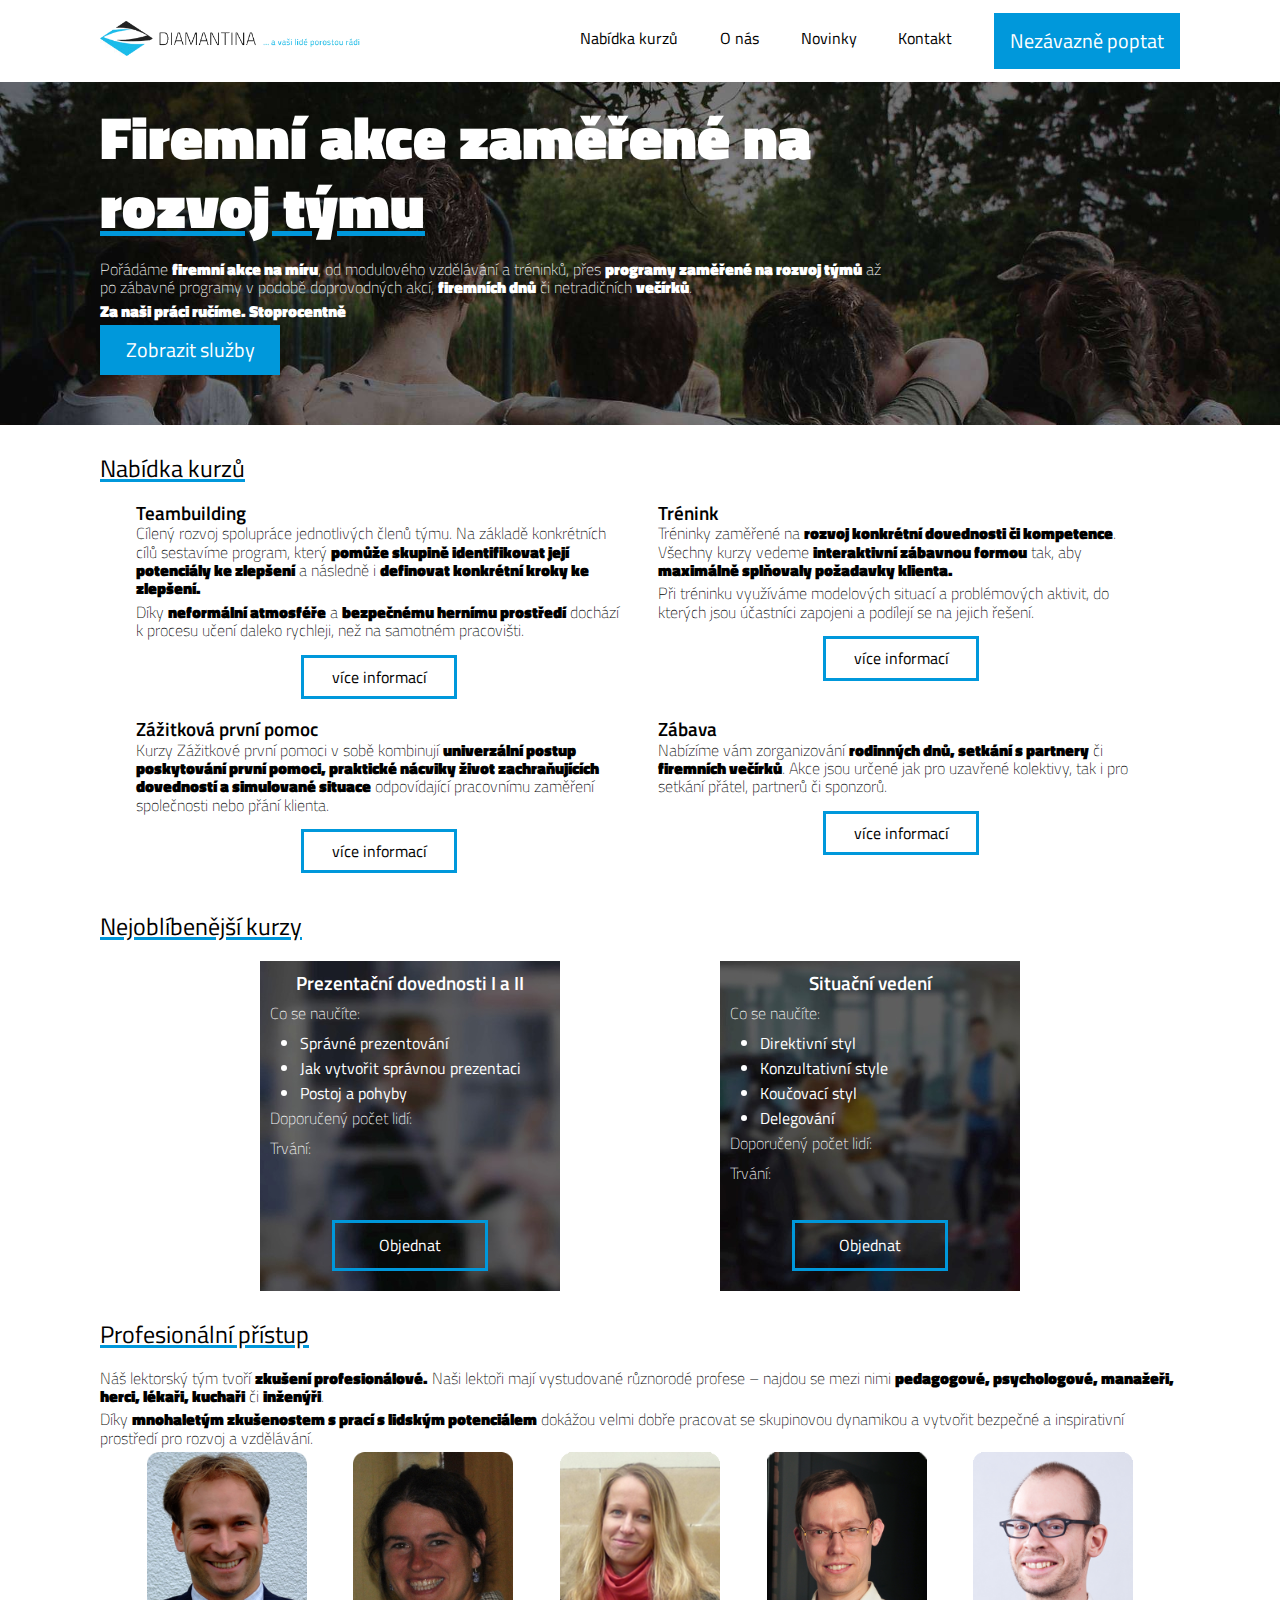
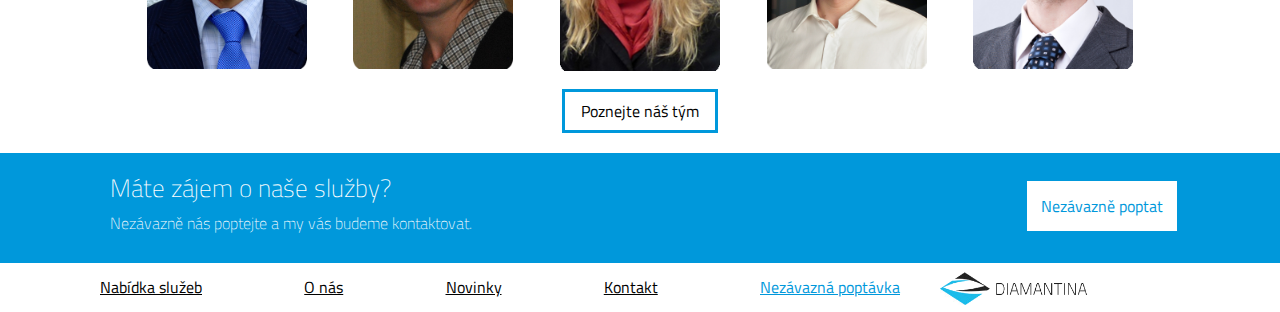
<file: docs/index.html>
<!DOCTYPE html>
<html lang="cs">

<head>
    <meta charset="UTF-8">
    <meta http-equiv="X-UA-Compatible" content="IE=edge">
    <meta name="viewport" content="width=device-width, initial-scale=1.0">
    <meta name="keywords" content="Diamantina training firemní akce teambulding trénink týmové akce">
    <meta name="description"
        content="Pořádáme firemní akce na míru, od modulového vzdělávání a tréninků, přes programy zaměřené na rozvoj týmů až po zábavné programy v podobě doprovodných akcí, ...">
    <link rel="stylesheet" href="./css/normalize.css">
    <link rel="stylesheet" href="./css/style.css">
    <link rel="stylesheet" href="./css/index.css">
    <link rel="apple-touch-icon" sizes="180x180" href="./favicon_io/apple-touch-icon.png">
    <link rel="icon" type="image/png" sizes="32x32" href="./favicon_io/favicon-32x32.png">
    <link rel="icon" type="image/png" sizes="16x16" href="./favicon_io/favicon-16x16.png">
    <link rel="manifest" href="/site.webmanifest">
    <script async="" src="https://www.google-analytics.com/analytics.js"></script>
    <script>
        (function (i, s, o, g, r, a, m) {
            i['GoogleAnalyticsObject'] = r;
            i[r] = i[r] || function () {
                (i[r].q = i[r].q || []).push(arguments)
            }, i[r].l = 1 * new Date();
            a = s.createElement(o),
                m = s.getElementsByTagName(o)[0];
            a.async = 1;
            a.src = g;
            m.parentNode.insertBefore(a, m)
        })(window, document, 'script', '//www.google-analytics.com/analytics.js', 'ga');

        ga('create', 'UA-43580300-2', 'auto');
        ga('send', 'pageview');
    </script>
    <title>Diamantina</title>
</head>

<body>
    <header>
        <div class="header__top_part">
            <a href="./index.html">
                <figure class="header__top_part__figure"><img src="./images/logo.png" alt="Diamantina logo"></figure>
            </a>
            <div class="header__top_part__hamburger_menu" onclick="menuOnOff()">
                <svg xmlns="http://www.w3.org/2000/svg" width="27" height="18" viewBox="0 0 27 18">
                    <path id="Icon_material-menu" fill="black" data-name="Icon material-menu" d="M4.5,27h27V24H4.5Zm0-7.5h27v-3H4.5ZM4.5,9v3h27V9Z" transform="translate(-4.5 -9)"></path>
                </svg></div>
            <nav class="header__top_part__nav header__nav--hidden" id="header__top_part__nav">
                <ul class="header__top_part__nav__ul">
                    <li><a href="#course_offer">Nabídka kurzů</a></li>
                    <li><a href="./team.html">O nás</a></li>
                    <li><a href="./news.html">Novinky</a></li>
                    <li><a href="./contact.html">Kontakt</a></li>
                    <li><a href="./contact.html" class="btn btn--blue">Nezávazně poptat</a></li>
                </ul>
            </nav>
        </div>
        <div class="header__bottom_part">
            <div class="header__bottom_part__content">
                <h1>Firemní akce zaměřené na <u>rozvoj týmu</u></h1>
                <p>Pořádáme <b>firemní akce na míru</b>, od modulového vzdělávání a tréninků, přes <b>programy zaměřené
                        na
                        rozvoj týmů</b>
                    až po zábavné programy v podobě doprovodných akcí, <b>firemních dnů</b> či netradičních
                    <b>večírků</b>.
                </p>
                <p><b>Za naši práci ručíme. Stoprocentně</b></p>
                <a class="btn--blue" href="#course_offer">Zobrazit služby</a>
            </div>
        </div>
    </header>
    <main>
        <section class="course_offer" id="course_offer">
            <h2>Nabídka kurzů</h2>
            <div class="course_offer__list">
                <div class="course_offer__list__type">
                    <h3>Teambuilding</h3>
                    <p>Cílený rozvoj spolupráce jednotlivých členů týmu. Na základě konkrétních cílů sestavíme program,
                        který <b>pomůže skupině identifikovat její potenciály ke zlepšení</b> a následně i <b>definovat
                            konkrétní
                            kroky ke zlepšení.</b></p>
                    <p>Díky <b>neformální atmosféře</b> a <b>bezpečnému hernímu prostředí</b> dochází k procesu učení
                        daleko
                        rychleji,
                        než na samotném pracovišti.</p>
                    <a class="btn" href="./teambuilding.html">více informací</a>
                </div>
                <div class="course_offer__list__type">
                    <h3>Trénink</h3>
                    <p>Tréninky zaměřené na <b>rozvoj konkrétní dovednosti či kompetence</b>. Všechny kurzy vedeme
                        <b>interaktivní zábavnou formou</b> tak, aby <b>maximálně splňovaly požadavky klienta.</b></p>

                    <p> Při tréninku využíváme modelových situací a problémových aktivit, do kterých jsou účastníci
                        zapojeni
                        a podílejí se na jejich řešení.</p>
                    <a class="btn" href="./training.html">více informací</a>
                </div>
                <div class="course_offer__list__type">
                    <h3>Zážitková první pomoc</h3>
                    <p>Kurzy Zážitkové první pomoci v sobě kombinují <b>univerzální postup poskytování první pomoci,
                            praktické
                            nácviky život zachraňujících dovedností a simulované situace</b> odpovídající pracovnímu
                        zaměření
                        společnosti nebo přání klienta.</p>
                    <a class="btn" href="./firstaid.html">více informací</a>
                </div>
                <div class="course_offer__list__type">
                    <h3>Zábava</h3>
                    <p>Nabízíme vám zorganizování <b>rodinných dnů, setkání s partnery</b> či <b>firemních večírků</b>.
                        Akce
                        jsou určené
                        jak pro uzavřené kolektivy, tak i pro setkání přátel, partnerů či sponzorů.</p>
                    <a class="btn" href="./games.html">více informací</a>
                </div>
            </div>
        </section>
        <section class="courses">
            <h2>Nejoblíbenější kurzy</h2>
            <div class="courses__list">
                <div class="courses__list__course"
                    style="background-image: url(./images/training/prezentacni_dovednosti.jpg);">
                    <h3>Prezentační dovednosti I a II</h3>
                    <p>Co se naučíte:</p>
                    <ul>
                        <li>Správné prezentování</li>
                        <li>Jak vytvořit správnou prezentaci</li>
                        <li>Postoj a pohyby</li>
                    </ul>
                    <div>
                        <p>Doporučený počet lidí:</p>
                        <p>Trvání:</p>
                    </div>
                    <a class="btn" href="./contact.html">Objednat</a>
                </div>
                <div class="courses__list__course"
                    style="background-image: url(./images/training/situacni_vedeni.jpg);">
                    <h3>Situační vedení</h3>
                    <p>Co se naučíte:</p>
                    <ul>
                        <li>Direktivní styl</li>
                        <li>Konzultativní style</li>
                        <li>Koučovací styl</li>
                        <li>Delegování</li>
                    </ul>
                    <div>
                        <p>Doporučený počet lidí:</p>
                        <p>Trvání:</p>
                    </div>
                    <a class="btn" href="./contact.html">Objednat</a>
                </div>
            </div>
        </section>
        <section class="about_us">
            <h2>Profesionální přístup</h2>
            <div>
                <p>Náš lektorský tým tvoří <b>zkušení profesionálové.</b> Naši lektoři mají vystudované různorodé
                    profese –
                    najdou
                    se mezi nimi <b>pedagogové, psychologové, manažeři, herci, lékaři, kuchaři</b> či <b>inženýři</b>.
                </p>

                <p>
                    Díky <b>mnohaletým zkušenostem s prací s lidským potenciálem</b> dokážou velmi dobře pracovat se
                    skupinovou
                    dynamikou a vytvořit bezpečné a inspirativní prostředí pro rozvoj a vzdělávání.
                </p>

            </div>
            <div class="about_us__gallery">
                <figure class="about_us__gallery__figure">
                    <img src="./images/team/Diamantina_Habasko.png" alt="Ladislav Habásko">
                </figure>
                <figure class="about_us__gallery__figure">
                    <img src="./images/team/Diamantina_Prokesova.png" alt="Olajda Prokešová">
                </figure>
                <figure class="about_us__gallery__figure">
                    <img src="./images/team/Diamantina_Podhadska.png" alt="Dita Podhadská">
                </figure>
                <figure class="about_us__gallery__figure">
                    <img src="./images/team/Diamantina_Doubrava.png" alt="Radek Doubrava">
                </figure>
                <figure class="about_us__gallery__figure">
                    <img src="./images/team/Diamantina_Kucera.png" alt="Lukáš Kučera">
                </figure>
            </div>
            <a href="./team.html" class="btn">Poznejte náš tým</a>
        </section>

    </main>
    <div class="advert">
        <div class="advert__size">
            <div class="advert__text">
                <p class="advert__text__p">Máte zájem o naše služby?</p>
                <p class="advert__text__p advert__text__p--small">Nezávazně nás poptejte a my vás budeme kontaktovat.
                </p>
            </div>
            <a href="./contact.html" class="btn btn--reverse">Nezávazně poptat</a>
        </div>
    </div>
    <footer class="footer">
        <ul class="footer__ul">
            <li><a href="./index.html#course_offer">Nabídka služeb</a></li>
            <li><a href="./team.html">O nás</a></li>
            <li><a href="./news.html">Novinky</a></li>
            <li><a href="./contact.html">Kontakt</a></li>
            <li><a href="./contact.html" class="a--blue">Nezávazná poptávka</a></li>
        </ul>
        <figure class="footer__logo">
            <img src="./images/logo_edit.png" alt="Diamantina logo">
        </figure>
    </footer>
    <script>
        let menuOnOff = function () {
            document.getElementById("header__top_part__nav").classList.toggle("header__nav--hidden");
        }
    </script>
</body>

</html>
</file>
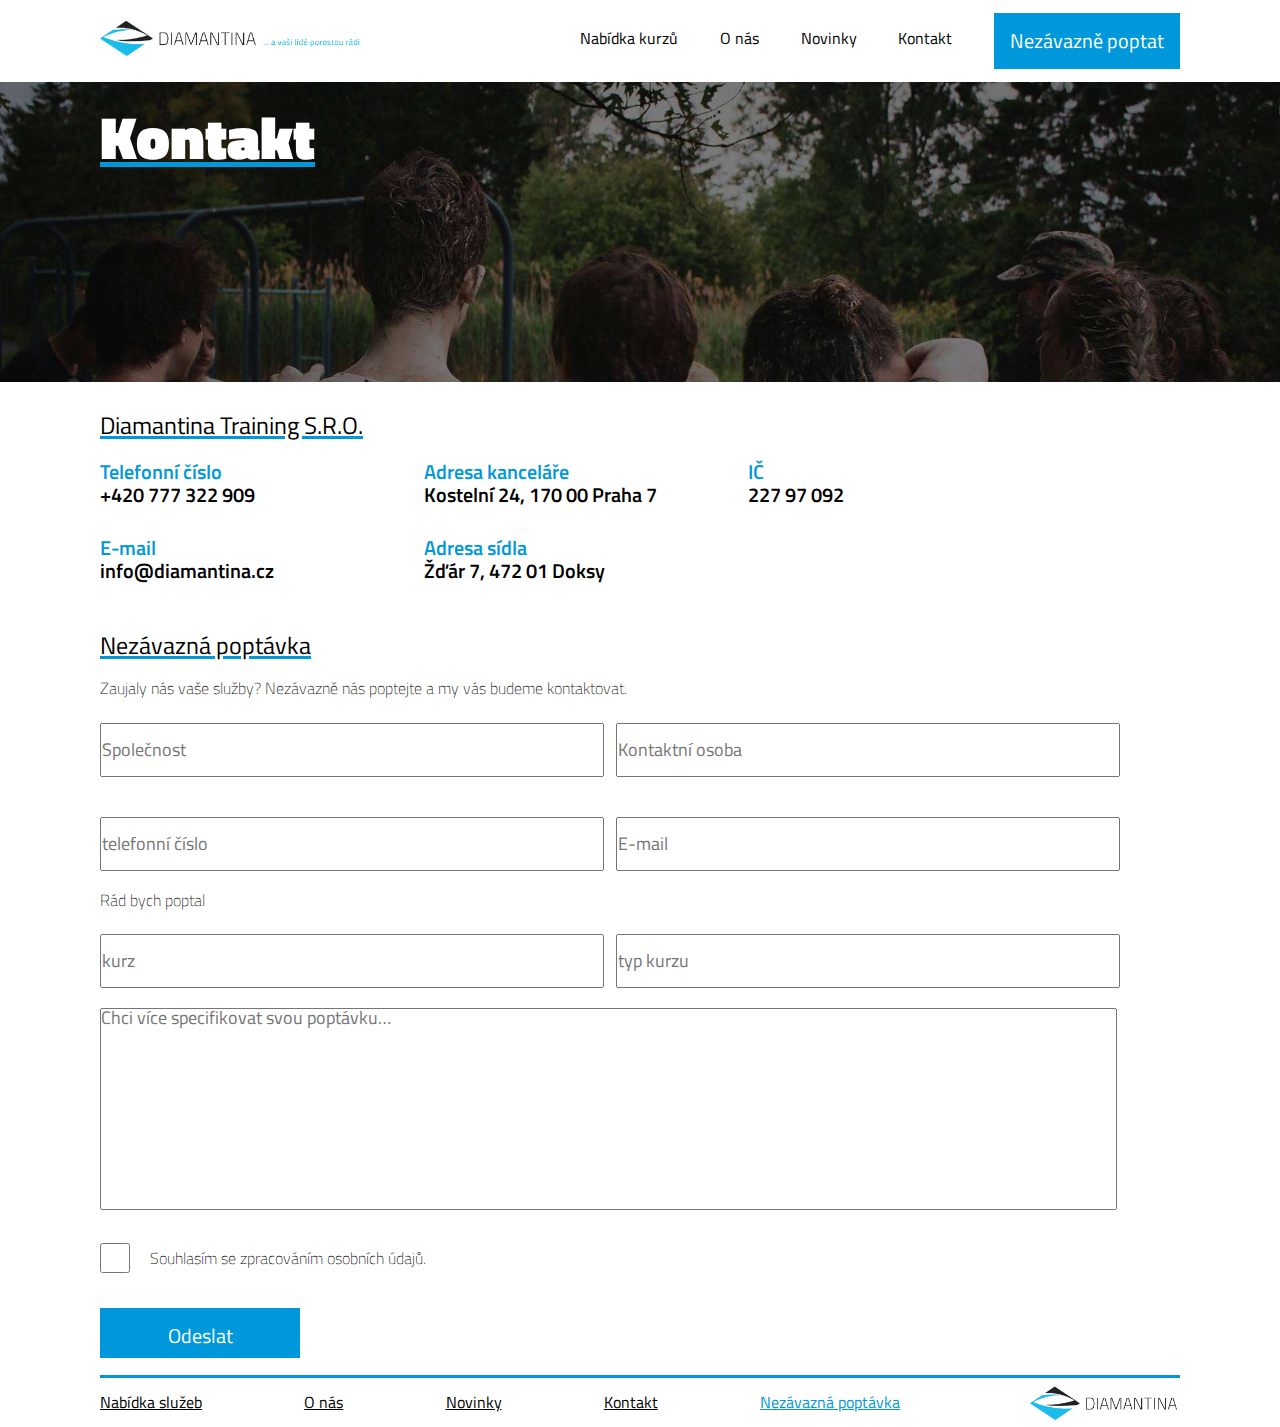
<file: docs/contact.html>
<!DOCTYPE html>
<html lang="cs">

<head>
    <meta charset="UTF-8">
    <meta http-equiv="X-UA-Compatible" content="IE=edge">
    <meta name="viewport" content="width=device-width, initial-scale=1.0">
    <meta name="keywords" content="Diamantina training firemní akce teambulding trénink týmové akce">
    <meta name="description"
        content="Pořádáme firemní akce na míru, od modulového vzdělávání a tréninků, přes programy zaměřené na rozvoj týmů až po zábavné programy v podobě doprovodných akcí, ...">
    <link rel="stylesheet" href="./css/normalize.css">
    <link rel="stylesheet" href="./css/style.css">
    <link rel="stylesheet" href="./css/contact.css">
    <link rel="apple-touch-icon" sizes="180x180" href="./favicon_io/apple-touch-icon.png">
    <link rel="icon" type="image/png" sizes="32x32" href="./favicon_io/favicon-32x32.png">
    <link rel="icon" type="image/png" sizes="16x16" href="./favicon_io/favicon-16x16.png">
    <link rel="manifest" href="/site.webmanifest">
    <script async="" src="https://www.google-analytics.com/analytics.js"></script>
    <script>
        (function (i, s, o, g, r, a, m) {
            i['GoogleAnalyticsObject'] = r;
            i[r] = i[r] || function () {
                (i[r].q = i[r].q || []).push(arguments)
            }, i[r].l = 1 * new Date();
            a = s.createElement(o),
                m = s.getElementsByTagName(o)[0];
            a.async = 1;
            a.src = g;
            m.parentNode.insertBefore(a, m)
        })(window, document, 'script', '//www.google-analytics.com/analytics.js', 'ga');

        ga('create', 'UA-43580300-2', 'auto');
        ga('send', 'pageview');
    </script>
    <title>Kontaktní formulář</title>
</head>

<body>
    <header>
        <div class="header__top_part">
            <a href="./index.html">
                <figure class="header__top_part__figure"><img src="./images/logo.png" alt="Diamantina logo"></figure>
            </a>
            <div class="header__top_part__hamburger_menu" onclick="menuOnOff()">
                <svg xmlns="http://www.w3.org/2000/svg" width="27" height="18" viewBox="0 0 27 18">
                    <path id="Icon_material-menu" fill="black" data-name="Icon material-menu" d="M4.5,27h27V24H4.5Zm0-7.5h27v-3H4.5ZM4.5,9v3h27V9Z" transform="translate(-4.5 -9)"></path>
                </svg></div>
            <nav class="header__top_part__nav header__nav--hidden" id="header__top_part__nav">
                <ul class="header__top_part__nav__ul">
                    <li><a href="./index.html#course_offer">Nabídka kurzů</a></li>
                    <li><a href="./team.html">O nás</a></li>
                    <li><a href="./news.html">Novinky</a></li>
                    <li><a href="./contact.html">Kontakt</a></li>
                    <li><a href="./contact.html" class="btn btn--blue">Nezávazně poptat</a></li>
                </ul>
            </nav>
        </div>
        <div class="header__bottom_part">
            <div class="header__bottom_part__content">
                <h1><u>Kontakt</u></h1>
            </div>
        </div>
    </header>
    <main>
        <section class="info">
            <h2>Diamantina Training S.R.O.</h2>
            <div class="info__flex">
                <div class="info__details">
                    <p class="info__details__p info__details__p--blue">Telefonní číslo</p>
                    <p class="info__details__p"><a href="tel:777322909">+420 777 322 909</a></p>
                </div>
                <div class="info__details">
                    <p class="info__details__p info__details__p--blue">Adresa kanceláře</p>
                    <p class="info__details__p">Kostelní 24, 170 00 Praha 7</p>
                </div>
                <div class="info__details">
                    <p class="info__details__p info__details__p--blue">IČ</p>
                    <p class="info__details__p">227 97 092</p>
                </div>
                <div class="info__details">
                    <p class="info__details__p info__details__p--blue">E-mail</p>
                    <p class="info__details__p"><a href="mailto:info@diamantina.cz">info@diamantina.cz</a> </p>
                </div>
                <div class="info__details info__details--position">
                    <p class="info__details__p info__details__p--blue">Adresa sídla</p>
                    <p class="info__details__p">Žďár 7, 472 01 Doksy</p>
                </div>
            </div>
        </section>
        <section class="form">
            <h2>Nezávazná poptávka</h2>
            <p>Zaujaly nás vaše služby? Nezávazně nás poptejte a my vás budeme kontaktovat.</p>
            <form>
                <label for="společnost">Společnost</label>
                <input type="text" id="společnost" name="společnost" placeholder="Společnost">
                <label for="kontaktní_osoba">Kontaktní osoba</label>
                <input type="text" id="kontaktní_osoba" name="kontaktní_osoba" placeholder="Kontaktní osoba">
                <label for="telefon">Telefon</label>
                <input type="text" id="telefon" name="telefon" placeholder="telefonní číslo">
                <label for="email">E-mail</label>
                <input type="text" id="email" name="email" placeholder="E-mail">
                <p>Rád bych poptal</p>
                <label for="kurz"></label>
                <input type="text" name="kurz" id="kurz" placeholder="kurz">
                <label for="typ_kurzu"></label>
                <input type="text" name="typ_kurzu" id="typ_kurzu" placeholder="typ kurzu">
                <label for="specifikace"></label>
                <textarea name="specifikace" id="specifikace"
                    placeholder="Chci více specifikovat svou poptávku…"></textarea>
            </form>
            <div class="checkbox">
                <label for="checkbox">checkbox</label>
                <input type="checkbox" name="checkbox" id="checkbox">
                <p>Souhlasím se zpracováním osobních údajů.</p>
            </div>
            <button class="btn--blue btn">Odeslat</button>

        </section>
    </main>
    <footer class="footer">
        <ul class="footer__ul">
            <li><a href="./index.html#course_offer">Nabídka služeb</a></li>
            <li><a href="./team.html">O nás</a></li>
            <li><a href="./news.html">Novinky</a></li>
            <li><a href="./contact.html">Kontakt</a></li>
            <li><a href="./contact.html" class="a--blue">Nezávazná poptávka</a></li>
        </ul>
        <figure class="footer__logo">
            <img src="./images/logo_edit.png" alt="Diamantina logo">
        </figure>
    </footer>
    <script>
        let menuOnOff = function () {
            document.getElementById("header__top_part__nav").classList.toggle("header__nav--hidden");
        }
    </script>
</body>

</html>
</file>
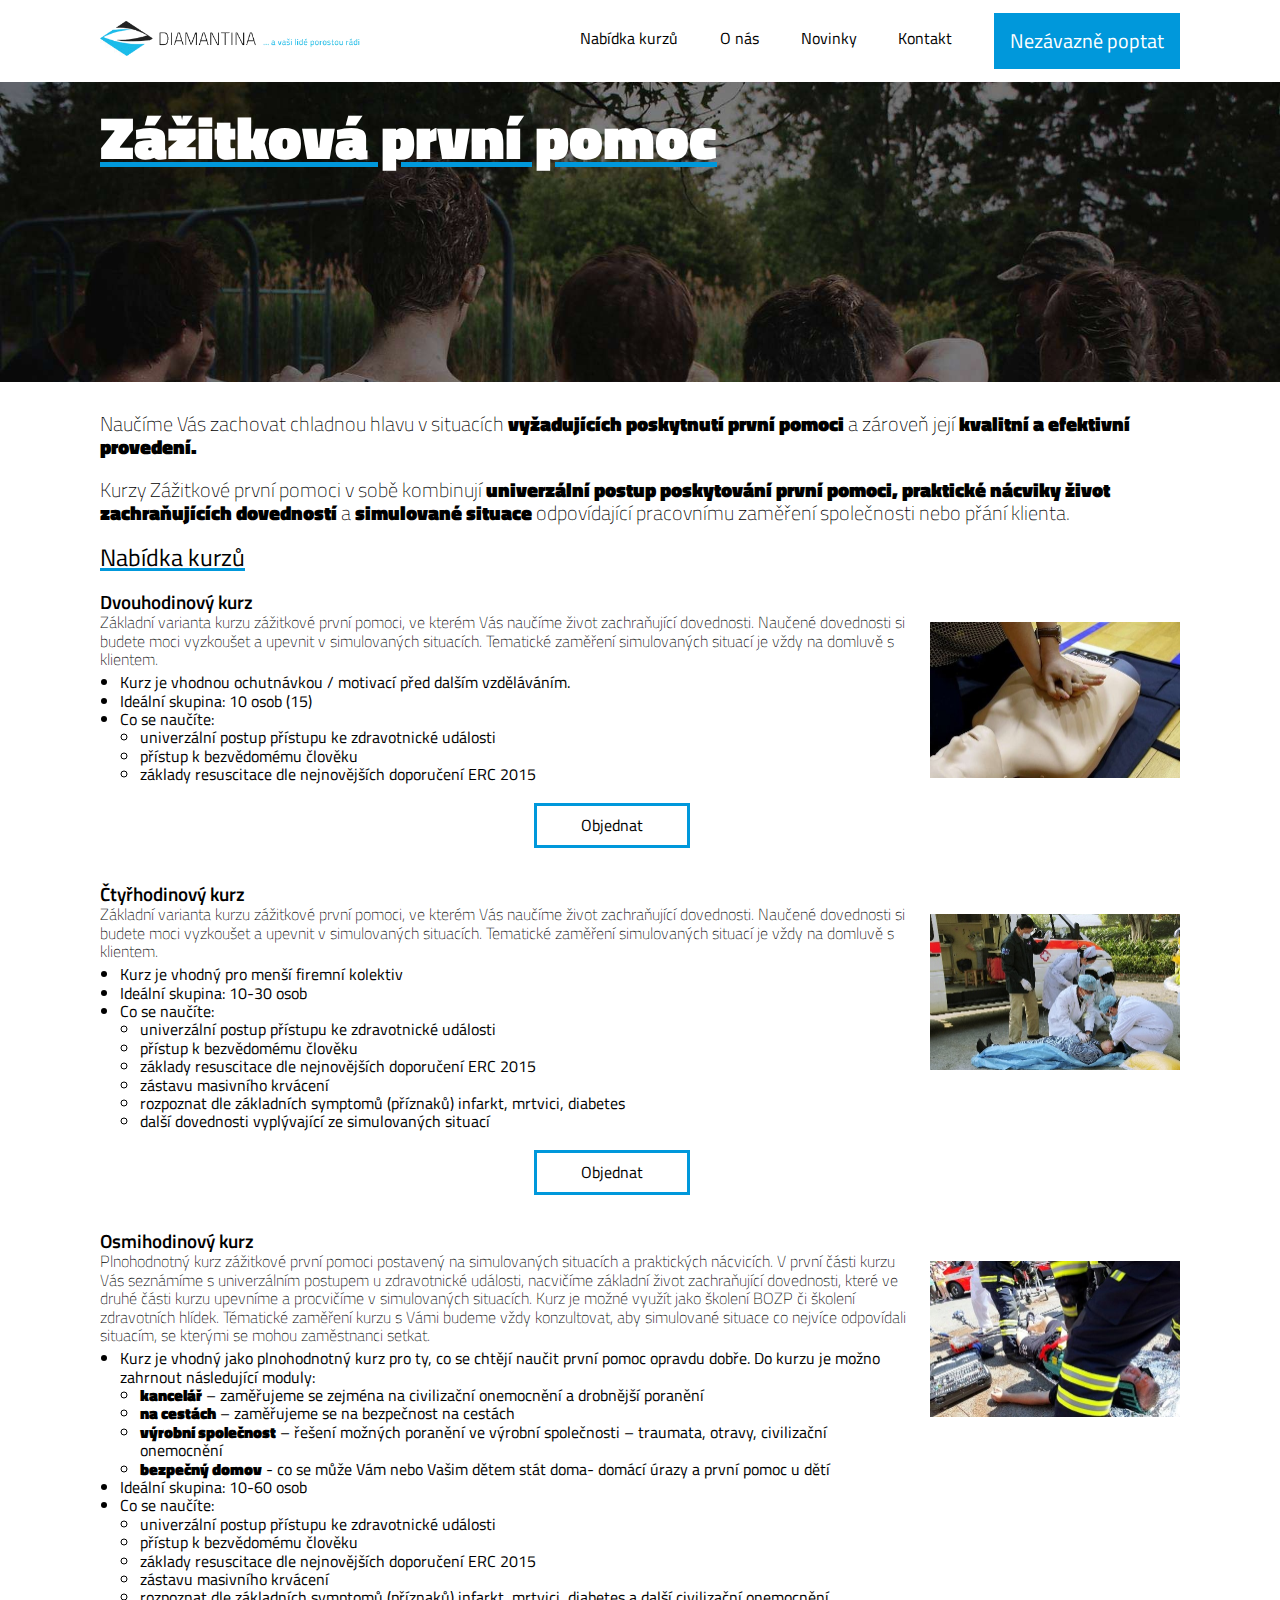
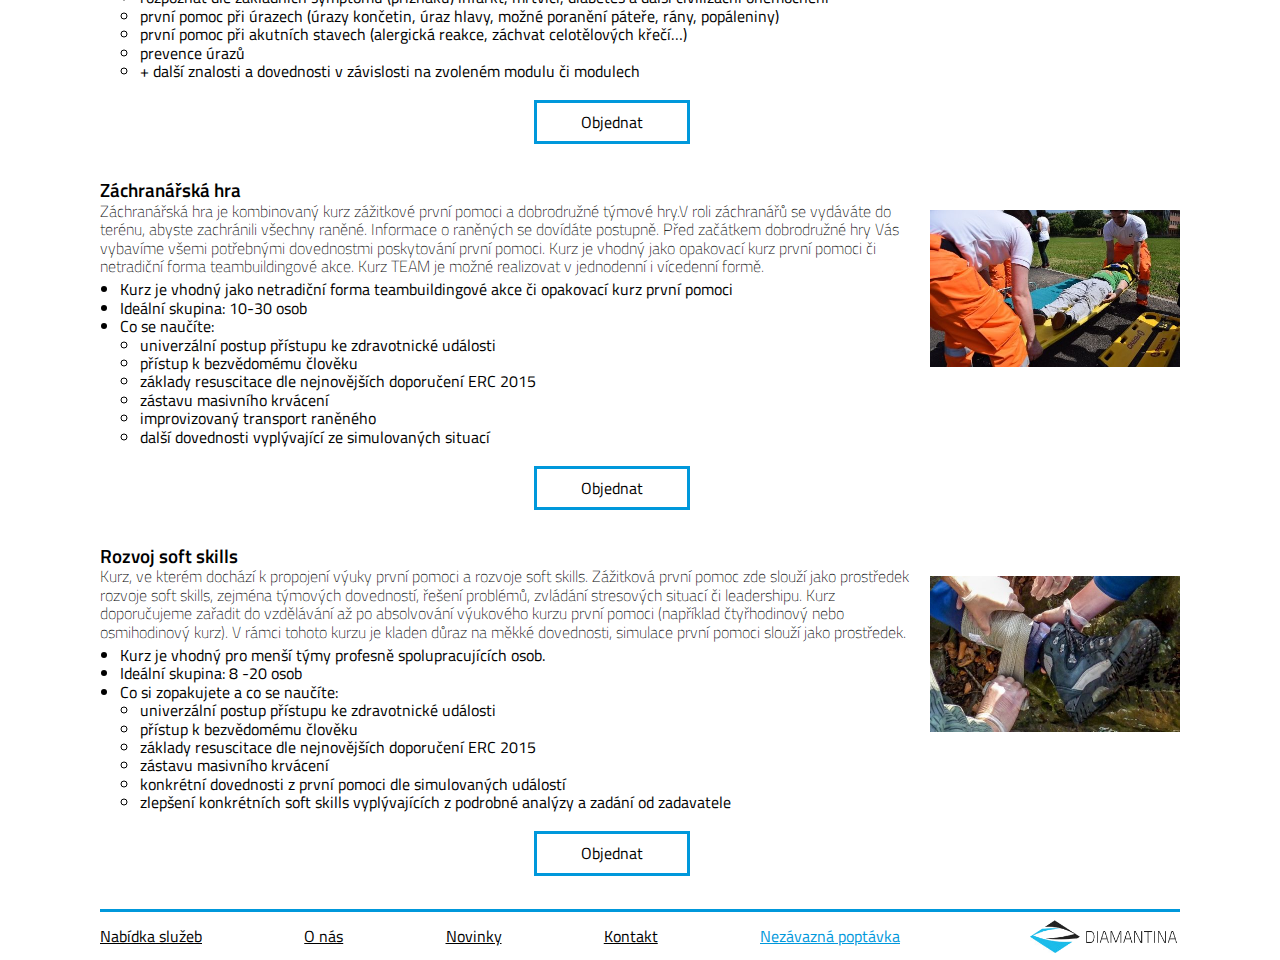
<file: docs/firstaid.html>
<!DOCTYPE html>
<html lang="cs">

<head>
    <meta charset="UTF-8">
    <meta http-equiv="X-UA-Compatible" content="IE=edge">
    <meta name="viewport" content="width=device-width, initial-scale=1.0">
    <meta name="keywords" content="Diamantina training firemní akce teambulding trénink týmové akce">
    <meta name="description"
        content="Pořádáme firemní akce na míru, od modulového vzdělávání a tréninků, přes programy zaměřené na rozvoj týmů až po zábavné programy v podobě doprovodných akcí, ...">
    <link rel="stylesheet" href="./css/normalize.css">
    <link rel="stylesheet" href="./css/style.css">
    <link rel="stylesheet" href="./css/firstaid.css">
    <link rel="apple-touch-icon" sizes="180x180" href="./favicon_io/apple-touch-icon.png">
    <link rel="icon" type="image/png" sizes="32x32" href="./favicon_io/favicon-32x32.png">
    <link rel="icon" type="image/png" sizes="16x16" href="./favicon_io/favicon-16x16.png">
    <link rel="manifest" href="/site.webmanifest">
    <script async="" src="https://www.google-analytics.com/analytics.js"></script>
    <script>
        (function (i, s, o, g, r, a, m) {
            i['GoogleAnalyticsObject'] = r;
            i[r] = i[r] || function () {
                (i[r].q = i[r].q || []).push(arguments)
            }, i[r].l = 1 * new Date();
            a = s.createElement(o),
                m = s.getElementsByTagName(o)[0];
            a.async = 1;
            a.src = g;
            m.parentNode.insertBefore(a, m)
        })(window, document, 'script', '//www.google-analytics.com/analytics.js', 'ga');

        ga('create', 'UA-43580300-2', 'auto');
        ga('send', 'pageview');
    </script>
    <title>Zážitková první pomoc</title>
</head>

<body>
    <header>
        <div class="header__top_part">
            <a href="./index.html">
                <figure class="header__top_part__figure"><img src="./images/logo.png" alt="Diamantina logo"></figure>
            </a>
            <div class="header__top_part__hamburger_menu" onclick="menuOnOff()">
                <svg xmlns="http://www.w3.org/2000/svg" width="27" height="18" viewBox="0 0 27 18">
                    <path id="Icon_material-menu" fill="black" data-name="Icon material-menu" d="M4.5,27h27V24H4.5Zm0-7.5h27v-3H4.5ZM4.5,9v3h27V9Z" transform="translate(-4.5 -9)"></path>
                </svg></div>
            <nav class="header__top_part__nav header__nav--hidden" id="header__top_part__nav">
                <ul class="header__top_part__nav__ul">
                    <li><a href="./index.html#course_offer">Nabídka kurzů</a></li>
                    <li><a href="./team.html">O nás</a></li>
                    <li><a href="./news.html">Novinky</a></li>
                    <li><a href="./contact.html">Kontakt</a></li>
                    <li><a href="./contact.html" class="btn btn--blue">Nezávazně poptat</a></li>
                </ul>
            </nav>
        </div>
        <div class="header__bottom_part">
            <div class="header__bottom_part__content">
                <h1><u>Zážitková první pomoc</u></h1>
            </div>
        </div>
    </header>
    <main>
        <p class="description">Naučíme Vás zachovat chladnou hlavu v situacích <b>vyžadujících poskytnutí první
                pomoci</b> a zároveň její <b>kvalitní a efektivní provedení.</b></p>

        <p class="description">Kurzy Zážitkové první pomoci v sobě kombinují <b>univerzální postup poskytování první
                pomoci, praktické
                nácviky život zachraňujících dovedností</b> a <b>simulované situace</b> odpovídající pracovnímu zaměření
            společnosti nebo přání
            klienta. </p>
        <section class="courses">
            <h2>Nabídka kurzů</h2>
            <div class="courses__list">
                <div class="courses__list__course">
                    <div>
                        <h3>Dvouhodinový kurz</h3>
                        <p>Základní varianta kurzu zážitkové první pomoci, ve kterém Vás naučíme život zachraňující
                            dovednosti. Naučené dovednosti si budete moci vyzkoušet a upevnit v simulovaných situacích.
                            Tematické zaměření simulovaných situací je vždy na domluvě s klientem. </p>
                        <ul class="courses__list__course__ul">
                            <li>Kurz je vhodnou ochutnávkou / motivací před dalším vzděláváním.</li>
                            <li>Ideální skupina: 10 osob (15)</li>
                            <li>Co se naučíte:
                                <ul class="courses__list__course__ul">
                                    <li>univerzální postup přístupu ke zdravotnické události</li>
                                    <li>přístup k bezvědomému člověku</li>
                                    <li>základy resuscitace dle nejnovějších doporučení ERC 2015</li>
                                </ul>
                            </li>
                        </ul>
                    </div>
                    <figure class="courses__list__course__figure"><img src="./images/firstaid/2h_kurz.jpg"
                            alt="První pomoc"></figure>
                    <a class="btn" href="./contact.html">Objednat</a>
                </div>
                <div class="courses__list__course">
                    <div>
                        <h3>Čtyřhodinový kurz</h3>
                        <p>Základní varianta kurzu zážitkové první pomoci, ve kterém Vás naučíme život zachraňující
                            dovednosti. Naučené dovednosti si budete moci vyzkoušet a upevnit v simulovaných situacích.
                            Tematické zaměření simulovaných situací je vždy na domluvě s klientem. </p>
                        <ul class="courses__list__course__ul">
                            <li>Kurz je vhodný pro menší firemní kolektiv</li>
                            <li>Ideální skupina: 10-30 osob</li>
                            <li>Co se naučíte:
                                <ul class="courses__list__course__ul">
                                    <li>univerzální postup přístupu ke zdravotnické události</li>
                                    <li>přístup k bezvědomému člověku</li>
                                    <li>základy resuscitace dle nejnovějších doporučení ERC 2015</li>
                                    <li>zástavu masivního krvácení</li>
                                    <li>rozpoznat dle základních symptomů (příznaků) infarkt, mrtvici, diabetes</li>
                                    <li>další dovednosti vyplývající ze simulovaných situací</li>
                                </ul>
                            </li>
                        </ul>
                    </div>
                    <figure class="courses__list__course__figure"><img src="./images/firstaid/4h_kurz.jpg"
                            alt="První pomoc"></figure>
                    <a class="btn" href="./contact.html">Objednat</a>
                </div>
                <div class="courses__list__course">
                    <div>
                        <h3>Osmihodinový kurz</h3>
                        <p> Plnohodnotný kurz zážitkové první pomoci postavený na simulovaných situacích a praktických
                            nácvicích. V první části kurzu Vás seznámíme s univerzálním postupem u zdravotnické
                            události,
                            nacvičíme základní život zachraňující dovednosti, které ve druhé části kurzu upevníme a
                            procvičíme v simulovaných situacích. Kurz je možné využít jako školení BOZP či školení
                            zdravotních hlídek. Tématické zaměření kurzu s Vámi budeme vždy konzultovat, aby simulované
                            situace co nejvíce odpovídali situacím, se kterými se mohou zaměstnanci setkat. </p>
                        <ul class="courses__list__course__ul">
                            <li>Kurz je vhodný jako plnohodnotný kurz pro ty, co se chtějí naučit první pomoc opravdu
                                dobře.
                                Do kurzu je možno zahrnout následující moduly:
                                <ul class="courses__list__course__ul">
                                    <li><b>kancelář</b> – zaměřujeme se zejména na civilizační onemocnění a drobnější
                                        poranění
                                    </li>
                                    <li><b>na cestách</b> – zaměřujeme se na bezpečnost na cestách</li>
                                    <li><b>výrobní společnost</b> – řešení možných poranění ve výrobní společnosti –
                                        traumata,
                                        otravy, civilizační onemocnění</li>
                                    <li><b>bezpečný domov</b> - co se může Vám nebo Vašim dětem stát doma- domácí úrazy
                                        a
                                        první
                                        pomoc u dětí</li>
                                </ul>
                            </li>
                            <li>Ideální skupina: 10-60 osob</li>
                            <li>Co se naučíte:
                                <ul class="courses__list__course__ul">
                                    <li>univerzální postup přístupu ke zdravotnické události</li>
                                    <li>přístup k bezvědomému člověku</li>
                                    <li>základy resuscitace dle nejnovějších doporučení ERC 2015</li>


                                    <li>zástavu masivního krvácení</li>
                                    <li>rozpoznat dle základních symptomů (příznaků) infarkt, mrtvici, diabetes a další
                                        civilizační onemocnění</li>
                                    <li>první pomoc při úrazech (úrazy končetin, úraz hlavy, možné poranění páteře,
                                        rány,
                                        popáleniny)</li>

                                    <li>první pomoc při akutních stavech (alergická reakce, záchvat celotělových křečí…)
                                    </li>
                                    <li>prevence úrazů</li>
                                    <li>+ další znalosti a dovednosti v závislosti na zvoleném modulu či modulech</li>
                                </ul>
                            </li>
                        </ul>
                    </div>
                    <figure class="courses__list__course__figure"><img src="./images/firstaid/8h_kurz.jpg"
                            alt="První pomoc"></figure>
                    <a class="btn" href="./contact.html">Objednat</a>
                </div>
                <div class="courses__list__course">
                    <div>
                        <h3>Záchranářská hra</h3>
                        <p>Záchranářská hra je kombinovaný kurz zážitkové první pomoci a dobrodružné týmové hry.V
                            roli záchranářů se vydáváte do terénu, abyste zachránili všechny raněné. Informace o
                            raněných se dovídáte postupně. Před začátkem dobrodružné hry Vás vybavíme všemi
                            potřebnými dovednostmi poskytování první pomoci. Kurz je vhodný jako opakovací kurz
                            první pomoci či netradiční forma teambuildingové akce. Kurz TEAM je možné realizovat v
                            jednodenní i vícedenní formě.</p>
                        <ul class="courses__list__course__ul">
                            <li>Kurz je vhodný jako netradiční forma teambuildingové akce či opakovací kurz první
                                pomoci</li>
                            <li>Ideální skupina: 10-30 osob</li>
                            <li>Co se naučíte:
                                <ul class="courses__list__course__ul">
                                    <li>univerzální postup přístupu ke zdravotnické události</li>
                                    <li>přístup k bezvědomému člověku</li>
                                    <li>základy resuscitace dle nejnovějších doporučení ERC 2015</li>
                                    <li>zástavu masivního krvácení</li>
                                    <li>improvizovaný transport raněného</li>
                                    <li>další dovednosti vyplývající ze simulovaných situací</li>
                                </ul>
                            </li>
                        </ul>
                    </div>
                    <figure class="courses__list__course__figure"><img src="./images/firstaid/zachranarska_hra.jpg"
                            alt="První pomoc"></figure>
                    <a class="btn" href="./contact.html">Objednat</a>
                </div>
                <div class="courses__list__course">
                    <div>
                        <h3>Rozvoj soft skills</h3>
                        <p>Kurz, ve kterém dochází k propojení výuky první pomoci a rozvoje soft skills. Zážitková první
                            pomoc zde slouží jako prostředek rozvoje soft skills, zejména týmových dovedností, řešení
                            problémů, zvládání stresových situací či leadershipu. Kurz doporučujeme zařadit do
                            vzdělávání až
                            po absolvování výukového kurzu první pomoci (například čtyřhodinový nebo osmihodinový kurz).
                            V
                            rámci tohoto kurzu je kladen důraz na měkké dovednosti, simulace první pomoci slouží jako
                            prostředek. </p>
                        <ul class="courses__list__course__ul">
                            <li>Kurz je vhodný pro menší týmy profesně spolupracujících osob.</li>
                            <li>Ideální skupina: 8 -20 osob</li>
                            <li>Co si zopakujete a co se naučíte:
                                <ul class="courses__list__course__ul">
                                    <li>univerzální postup přístupu ke zdravotnické události</li>
                                    <li>přístup k bezvědomému člověku</li>
                                    <li>základy resuscitace dle nejnovějších doporučení ERC 2015</li>
                                    <li>zástavu masivního krvácení</li>
                                    <li>konkrétní dovednosti z první pomoci dle simulovaných událostí</li>
                                    <li>zlepšení konkrétních soft skills vyplývajících z podrobné analýzy a zadání od
                                        zadavatele
                                    </li>
                                </ul>
                            </li>
                        </ul>
                    </div>
                    <figure class="courses__list__course__figure"><img src="./images/firstaid/soft_skills.jpg"
                            alt="První pomoc"></figure>
                    <a class="btn" href="./contact.html">Objednat</a>
                </div>
            </div>

        </section>

    </main>
    <footer class="footer">
        <ul class="footer__ul">
            <li><a href="./index.html#course_offer">Nabídka služeb</a></li>
            <li><a href="./team.html">O nás</a></li>
            <li><a href="./news.html">Novinky</a></li>
            <li><a href="./contact.html">Kontakt</a></li>
            <li><a href="./contact.html" class="a--blue">Nezávazná poptávka</a></li>
        </ul>
        <figure class="footer__logo">
            <img src="./images/logo_edit.png" alt="Diamantina logo">
        </figure>
    </footer>
    <script>
        let menuOnOff = function () {
            document.getElementById("header__top_part__nav").classList.toggle("header__nav--hidden");
        }
    </script>
</body>

</html>
</file>
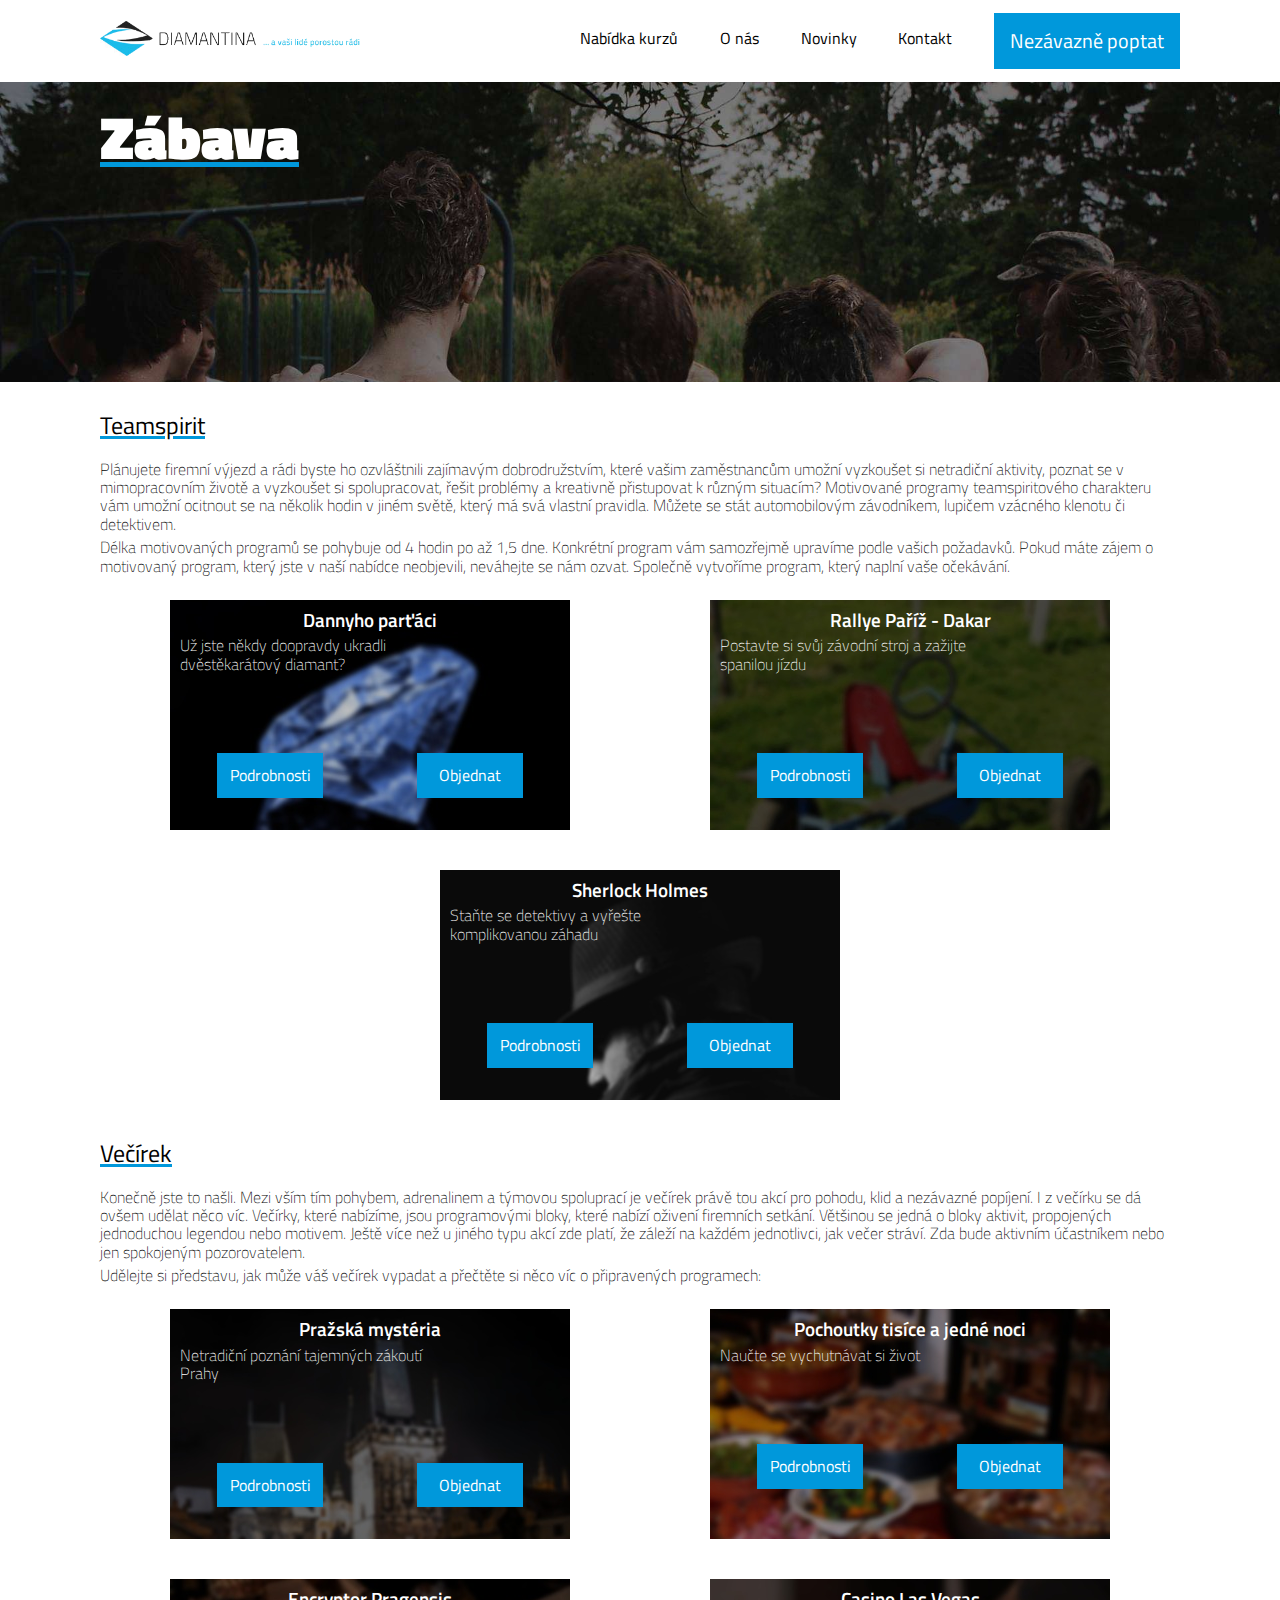
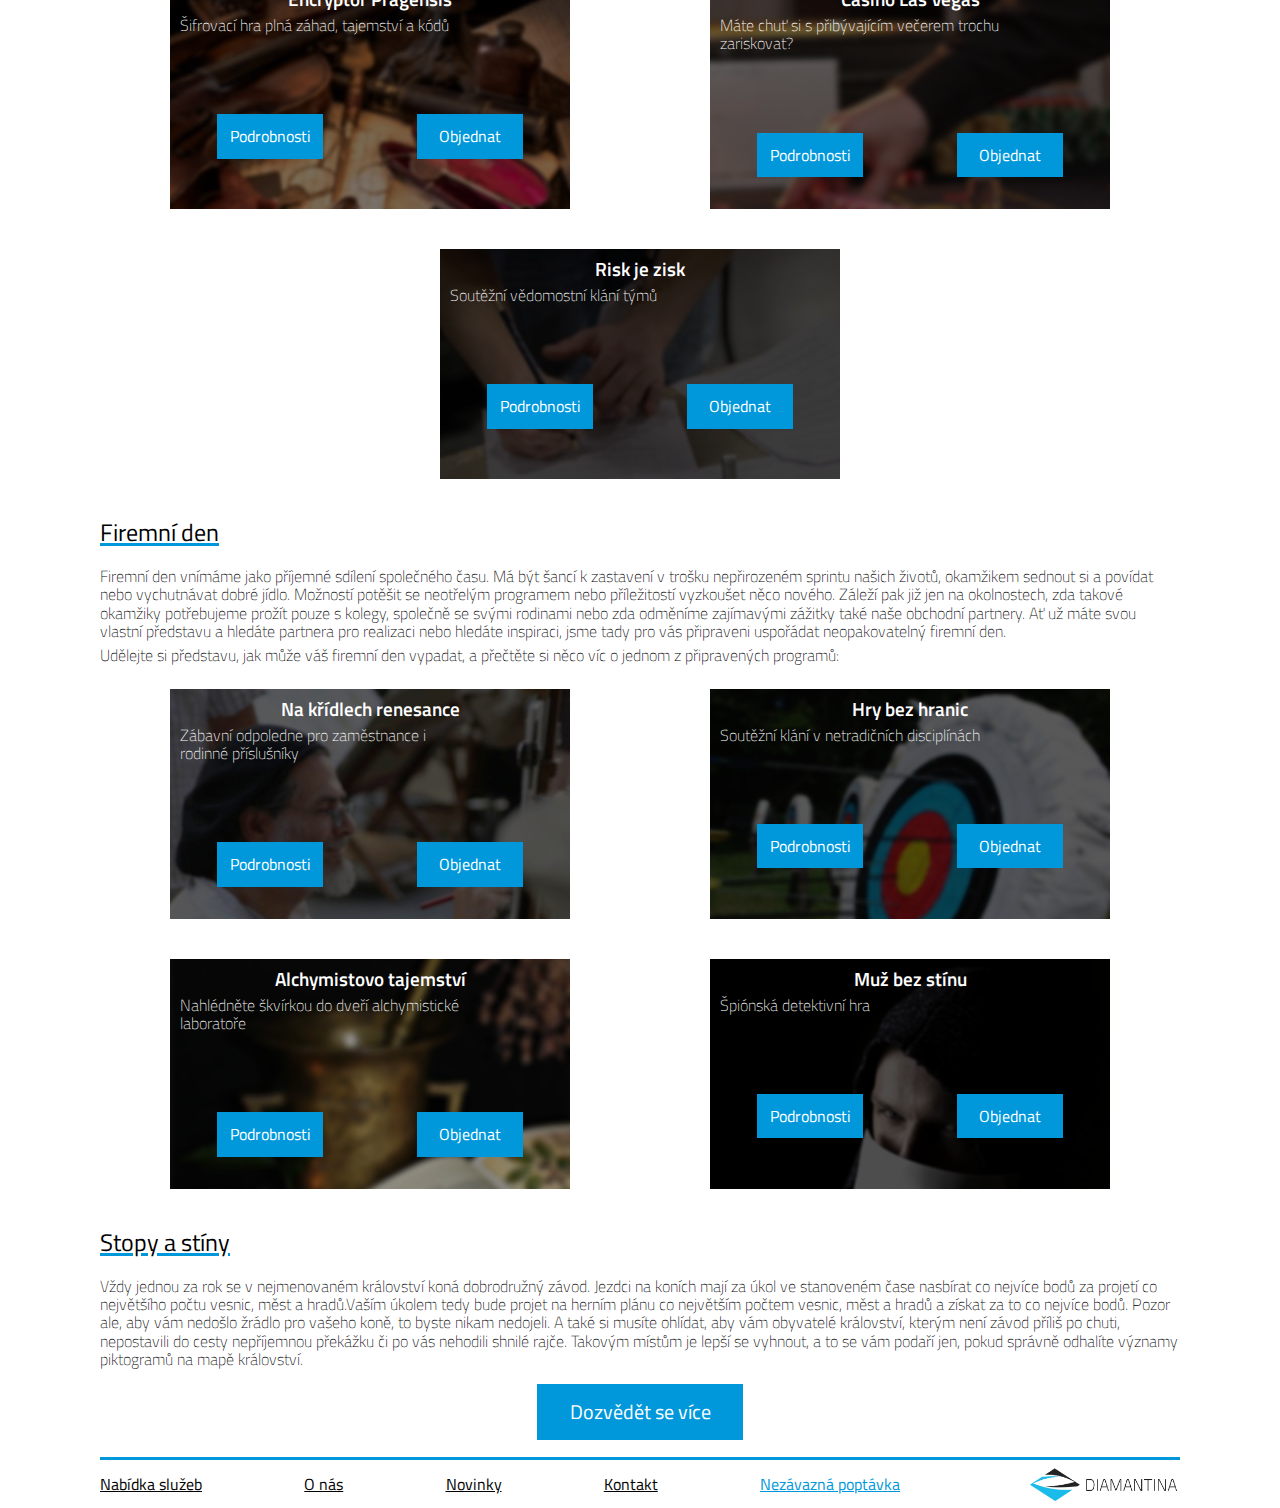
<file: docs/games.html>
<!DOCTYPE html>
<html lang="cs">

<head>
    <meta charset="UTF-8">
    <meta http-equiv="X-UA-Compatible" content="IE=edge">
    <meta name="viewport" content="width=device-width, initial-scale=1.0">
    <meta name="keywords" content="Diamantina training firemní akce teambulding trénink týmové akce">
    <meta name="description"
        content="Pořádáme firemní akce na míru, od modulového vzdělávání a tréninků, přes programy zaměřené na rozvoj týmů až po zábavné programy v podobě doprovodných akcí, ...">
    <link rel="stylesheet" href="./css/normalize.css">
    <link rel="stylesheet" href="./css/style.css">
    <link rel="stylesheet" href="./css/games.css">
    <link rel="apple-touch-icon" sizes="180x180" href="./favicon_io/apple-touch-icon.png">
    <link rel="icon" type="image/png" sizes="32x32" href="./favicon_io/favicon-32x32.png">
    <link rel="icon" type="image/png" sizes="16x16" href="./favicon_io/favicon-16x16.png">
    <link rel="manifest" href="/site.webmanifest">
    <script async="" src="https://www.google-analytics.com/analytics.js"></script>
    <script>
        (function (i, s, o, g, r, a, m) {
            i['GoogleAnalyticsObject'] = r;
            i[r] = i[r] || function () {
                (i[r].q = i[r].q || []).push(arguments)
            }, i[r].l = 1 * new Date();
            a = s.createElement(o),
                m = s.getElementsByTagName(o)[0];
            a.async = 1;
            a.src = g;
            m.parentNode.insertBefore(a, m)
        })(window, document, 'script', '//www.google-analytics.com/analytics.js', 'ga');

        ga('create', 'UA-43580300-2', 'auto');
        ga('send', 'pageview');
    </script>
    <title>Zábava</title>
</head>

<body>
    <header>
        <div class="header__top_part">
            <a href="./index.html">
                <figure class="header__top_part__figure"><img src="./images/logo.png" alt="Diamantina logo"></figure>
            </a>
            <div class="header__top_part__hamburger_menu" onclick="menuOnOff()">
                <svg xmlns="http://www.w3.org/2000/svg" width="27" height="18" viewBox="0 0 27 18">
                    <path id="Icon_material-menu" fill="black" data-name="Icon material-menu" d="M4.5,27h27V24H4.5Zm0-7.5h27v-3H4.5ZM4.5,9v3h27V9Z" transform="translate(-4.5 -9)"></path>
                </svg></div>
            <nav class="header__top_part__nav header__nav--hidden" id="header__top_part__nav">
                <ul class="header__top_part__nav__ul">
                    <li><a href="./index.html#course_offer">Nabídka kurzů</a></li>
                    <li><a href="./team.html">O nás</a></li>
                    <li><a href="./news.html">Novinky</a></li>
                    <li><a href="./contact.html">Kontakt</a></li>
                    <li><a href="./contact.html" class="btn btn--blue">Nezávazně poptat</a></li>
                </ul>
            </nav>
        </div>
        <div class="header__bottom_part">
            <div class="header__bottom_part__content">
                <h1><u>Zábava</u></h1>
            </div>
        </div>
    </header>
    <main>
        <section class="section_teamspirit">
            <h2>Teamspirit</h2>
            <p>Plánujete firemní výjezd a rádi byste ho ozvláštnili zajímavým dobrodružstvím, které vašim zaměstnancům
                umožní vyzkoušet si netradiční aktivity, poznat se v mimopracovním životě a vyzkoušet si spolupracovat,
                řešit problémy a kreativně přistupovat k různým situacím? Motivované programy teamspiritového charakteru
                vám umožní ocitnout se na několik hodin v jiném světě, který má svá vlastní pravidla. Můžete se stát
                automobilovým závodníkem, lupičem vzácného klenotu či detektivem. </p>
            <p>Délka motivovaných programů se pohybuje od 4 hodin po až 1,5 dne. Konkrétní program vám samozřejmě
                upravíme podle vašich požadavků. Pokud máte zájem o motivovaný program, který jste v naší nabídce
                neobjevili, neváhejte se nám ozvat. Společně vytvoříme program, který naplní vaše očekávání. </p>
            <div class="section__list">
                <div class="section__list__course" style="background-image: url(./images/games/Dannyho_partaci.jpg);">
                    <h3>Dannyho parťáci</h3>
                    <p>Už jste někdy doopravdy ukradli dvěstěkarátový diamant?</p>
                    <div id="course__text0" class="course__text--hidden course__text">
                        <p>„Nic vás tak společně nesblíží jako pocit, že jste provedli něco nekalého. Těch pár milionů
                            dolarů už je jenom bonus.“ Danny Ocean má pro svou partu další práci. Jedná se o obří
                            diamant z Ruska, který je na jeden den uložen v dokonale střežené místnosti v budově na
                            území České Republiky. A Danny tehle diamant plánuje získat… </p>
                        <p>Program, ve kterém se účastníci mění v konstruktéry a designéry speciálních vozítek, aby se
                            následně mohli stát pohonem, motory a brzdami a samozřejmě závodníky. V úvodu programu se
                            účastníci rozdělí do skupinek a mají za úkol navrhnout a sestrojit funkční vozidlo, které
                            bude schopno projít rychlostními zkouškami. Dále vyberou ze svého středu závodníka, který
                            bude vozidlo pilotovat, a připraví mu reprezentační dres. Po všech přípravách bude
                            následovat samotný závod, který prověří nejen kvalitu vozu, ale také schopnosti a dovednosti
                            celé posádky v rámci rychlostních zkoušek (sprint, terénní zkouška, štafeta, slalom atd.).
                        </p>
                        <p> Každý z účastníků bude mít svou nezastupitelnou roli, na každém bude záviset úspěch celé
                            mise. Program standardně trvá od 6 do 8 hodin a realizujeme jej pro skupiny do 40 účastníků.
                            Program dokážeme připravit téměř na jakémkoli místě, výhodou jsou větší města.
                        </p>
                    </div>
                    <div class="buttons">
                        <div onclick="displayText(0)" class="btn">Podrobnosti</div>
                        <a class="btn" href="./contact.html">Objednat</a>
                    </div>
                </div>
                <div class="section__list__course" style="background-image: url(./images/games/rallye.jpg);">
                    <h3>Rallye Paříž - Dakar</h3>
                    <p>Postavte si svůj závodní stroj a zažijte spanilou jízdu </p>
                    <div id="course__text1" class="course__text--hidden course__text">
                        <p>Všichni jistě znáte slavný závod vedoucí z Evropy do Afriky. Fandíte, představujete si, jaké
                            to asi je uprostřed pouště v terénním autě. Málokdo z vás ale ví, že na pozadí probíhá také
                            závod konstruktérů, mechaniků, doktorů a jiných členů podpůrných týmů, které zabezpečují
                            možnost pokračování jezdce i v další etapě. Tito lidé sice nejsou vidět na stupních vítězů,
                            a přesto svádějí mnohdy těžší souboj než závodníci na trati. A pokud nezvítězí oni,
                            neuvidíte na stupních vítězů ani jejich závodníka… </p>
                        <p>Program, ve kterém se účastníci mění v konstruktéry a designéry speciálních vozítek, aby se
                            následně mohli stát pohonem, motory a brzdami a samozřejmě závodníky. V úvodu programu se
                            účastníci rozdělí do skupinek a mají za úkol navrhnout a sestrojit funkční vozidlo, které
                            bude schopno projít rychlostními zkouškami. Dále vyberou ze svého středu závodníka, který
                            bude vozidlo pilotovat, a připraví mu reprezentační dres. Po všech přípravách bude
                            následovat samotný závod, který prověří nejen kvalitu vozu, ale také schopnosti a dovednosti
                            celé posádky v rámci rychlostních zkoušek (sprint, terénní zkouška, štafeta, slalom atd.).
                        </p>
                        <p>Program je vhodný zejména pro smíšené kolektivy, kde se převážně muži věnují stavbě strojů a
                            ženy mají na starosti tvorbu názvu týmu, výrobu závodního dresu a formát představení týmu.
                            Program standardně trvá od 7 do 12 hodin včetně závodu, je možné jej rozdělit do dvou dnů
                            (jeden den odpoledne stavba závodních strojů, druhý den dopoledne samotný závod). Program
                            realizujeme pro skupiny od 20 do 50 účastníků.
                            Program je vhodný zejména pro smíšené kolektivy, kde se převážně muži věnují stavbě strojů a
                            ženy mají na starosti tvorbu názvu týmu, výrobu závodního dresu a formát představení týmu.
                            Program standardně trvá od 7 do 12 hodin včetně závodu, je možné jej rozdělit do dvou dnů
                            (jeden den odpoledne stavba závodních strojů, druhý den dopoledne samotný závod). Program
                            realizujeme pro skupiny od 20 do 50 účastníků.

                        </p>
                    </div>
                    <div class="buttons">
                        <div onclick="displayText(1)" class="btn">Podrobnosti</div>
                        <a class="btn" href="./contact.html">Objednat</a>
                    </div>
                </div>
                <div class="section__list__course" style="background-image: url(./images/games/detective.jpg);">
                    <h3>Sherlock Holmes</h3>
                    <p> Staňte se detektivy a vyřešte komplikovanou záhadu</p>
                    <div id="course__text2" class="course__text--hidden course__text">
                        <p>Čtyři podezřelí a pouze jeden pachatel. Informace, které je potřeba roztřídit na pravdivé a
                            lživé. Zdánlivě spolupracující zaměstnanci nejmenovaného hotelu se možná jen pokoušejí
                            zakrýt čin, který někdo z nich spáchal. Samotný Sherlock Holmes na případ nestačí a povolává
                            do akce všehoschopné kolegy… </p>
                        <p>Program, ve kterém se účastníci stávají pravou rukou slavného detektiva Sherlocka Holmese.
                            Musí vyřešit různé logické hádanky, týmové úkoly, užijí si aktivní pohyb na čerstvém vzduchu
                            a setkají se s podivnými individui, od kterých se možná dozví zajímavé informace, z nichž
                            některé budou i pravdivé. K vyřešení případu bude zapotřebí nejen aktivovat mozkové buňky,
                            ale také trochu protáhnout tělo, spolupracovat s ostatními a zároveň se rozhodovat sami za
                            sebe.
                        </p>
                        <p>Program můžeme připravit jako čistě zábavní, nebo s rozvojovým prvkem, kdy po týmových
                            aktivitách následuje rozbor s lektorem a vytěžení zajímavých rozvojových principů na poli
                            komunikace, týmové spolupráce či řešení problému. Program standardně trvá od 6 do 10 hodin a
                            realizujeme jej pro skupiny od 10 do 60 osob.

                        </p>
                    </div>
                    <div class="buttons">
                        <div onclick="displayText(2)" class="btn">Podrobnosti</div>
                        <a class="btn" href="./contact.html">Objednat</a>
                    </div>
                </div>
            </div>
        </section>
        <section class="section_vecirek">
            <h2>Večírek</h2>
            <p>Konečně jste to našli. Mezi vším tím pohybem, adrenalinem a týmovou spoluprací je večírek právě tou akcí
                pro pohodu, klid a nezávazné popíjení. I z večírku se dá ovšem udělat něco víc. Večírky, které nabízíme,
                jsou programovými bloky, které nabízí oživení firemních setkání. Většinou se jedná o bloky aktivit,
                propojených jednoduchou legendou nebo motivem. Ještě více než u jiného typu akcí zde platí, že záleží na
                každém jednotlivci, jak večer stráví. Zda bude aktivním účastníkem nebo jen spokojeným pozorovatelem.
            </p>
            <p>Udělejte si představu, jak může váš večírek vypadat a přečtěte si něco víc o připravených programech:
            </p>
            <div class="section__list">
                <div class="section__list__course" style="background-image: url(./images/games/prague_night.jpg);">
                    <h3>Pražská mystéria</h3>
                    <p>Netradiční poznání tajemných zákoutí Prahy</p>
                    <div id="course__text3" class="course__text--hidden course__text">
                        <p>Sto věží, tisíc ulic, milión malých tajemství, jedna řeka … Praha. Město, kde se dá každý den
                            stokrát zamilovat. Ulice, náplavka, kostely, parky. Dlaždice ošoupané historií i podloubí
                            tepající životem. Místa, ze kterých lze díky jejich geniu loci, namalovat jenom zlomek,
                            odraz na střípku skutečné krásy. Nabízíme vstupenku do koutů schovaných před očima běžných
                            návštěvníků. Nabízíme staré uličky v novém světle. Z nadhledu věží a třebas i podhledu
                            podzemí. Zveme vás k poznání mystérií schovaných pod křídly soch andělů a ztracených v
                            proudu času. </p>
                        <p>Pražská mystéria jsou program, který využívá nádherné kulisy hlavního města. Je zároveň
                            zábavou a stejně tak i průvodcem po tajemných uličkách a více či méně známých zákoutích.
                        </p>
                        <p>Program nabízíme jako celodenní městskou hru, jako součást firemního večírku a kratší verzi
                            také jako doprovodný program vašeho konferenčního nebo školícího setkání.</p>
                        <p>Doporučený počet účastníků: 15 – 60 osob</p>
                    </div>
                    <div class="buttons">
                        <div onclick="displayText(3)" class="btn">Podrobnosti</div>
                        <a class="btn" href="./contact.html">Objednat</a>
                    </div>
                </div>

                <div class="section__list__course" style="background-image: url(./images/games/buffet.jpg);">
                    <h3>Pochoutky tisíce a jedné noci</h3>
                    <p>Naučte se vychutnávat si život </p>
                    <div id="course__text4" class="course__text--hidden course__text">
                        <p>Možná, že Praha není vyhlášená kulinářská destinace jako třeba Řecko, možná, že český národ
                            nedal
                            světu tolik pochutin jako třeba Itálie, možná nejsme do jídla zamilováni jako je tomu u
                            Francouzů, ale díky pozici ve středu Evropy můžeme směle prohlásit, že se stáváme ve věcech
                            stravování národem značně kosmopolitním. Jak často si vyzkoušíte jídlo vychutnávat a nejenom
                            ho
                            jíst? Jak často vám uspěchaný svět dovolí přivonět k dobré kvalitní kávě? Zkusili jste
                            požitek
                            obvyklý u řady národů – jíst rukama a jídlo tak vychutnat i tímto způsobem? Znáte vůně Prahy
                            (ty
                            příjemné) a znáte Prahu třeba po hmatu? Slyšeli jste někdy koncert ruchu Starého Města?
                            Pokud
                            jen ve skrytu duše přiznáváte, že ne, tak je ten pravý čas vnímat jeden celý den nebo
                            alespoň
                            večer svět všemi smysly. </p>
                        <p> Pochoutky tisíce a jedné noci jsou programem představujícím výjimečné pochutiny různorodým
                            způsobem. Navrací účastníky zpět do přítomnosti a ukazuje, jak lze vnímat chuti a vůně, když
                            na
                            to máme dostatek času.
                        </p>
                        <p> Program nabízíme jako celodenní městskou hru, jako součást firemního večírku a kratší verzi
                            také
                            jako doprovodný program vašeho konferenčního nebo školícího setkání. </p>
                        <p> Doporučený počet účastníků: 15 – 60 osob </p>
                    </div>
                    <div class="buttons">
                        <div onclick="displayText(4)" class="btn">Podrobnosti</div>
                        <a class="btn" href="./contact.html">Objednat</a>
                    </div>
                </div>
                <div class="section__list__course"
                    style="background-image: url(./images/games/encryptor_ragensis.jpg);">
                    <h3>Encryptor Pragensis</h3>
                    <p>Šifrovací hra plná záhad, tajemství a kódů </p>
                    <div id="course__text5" class="course__text--hidden course__text">
                        <p>Ke každému zámku je klíč. Slova není těžké schovat, správný význam zakrýt a správná odpověď
                            se
                            často ukrývá až mezi řádky. Je překvapivé, jak lidi přitahují malé záhady a tajemství. Je
                            lákavé
                            vydat se do bludiště spletitých zašifrovaných textů, v pomíchaném klubku nití z vět nalézt
                            ten
                            správný konec, zatáhnout za něj a jediným kouzelnickým pohybem nalézt řešení. </p>
                        <p>Encryptor Pragensis je šifrovací hra. Týmová aktivita založená na přirozené lidské touze
                            vyřešit
                            předloženou záhadu. Zároveň nabízí příležitost velice intenzivním způsobem otestovat
                            schopnost
                            týmu k hledání kreativních řešení, tedy nalézat na první pohled nezřetelné cesty. Úspěšné
                            budou
                            ty týmy, které zvládnou překonat ostych vyslovit nesmyslnou hypotézu, vyslovit myšlenku v
                            okamžiku, kdy se objeví. Pouze vyloučením těchto slepých uliček lze totiž dojít na konec
                            spletité cesty až k řešení zašifrovaného úkolu.
                        </p>
                        <p>Program nabízíme jako celodenní městskou hru, jako součást firemního večírku a kratší verzi
                            také
                            jako doprovodný program vašeho konferenčního nebo školícího setkání. </p>
                        <p>Doporučený počet účastníků: 10 – 200 osob </p>
                    </div>
                    <div class="buttons">
                        <div onclick="displayText(5)" class="btn">Podrobnosti</div>
                        <a class="btn" href="./contact.html">Objednat</a>
                    </div>
                </div>
                <div class="section__list__course" style="background-image: url(./images/games/casino.jpg);">
                    <h3>Casino Las Vegas</h3>
                    <p>Máte chuť si s přibývajícím večerem trochu zariskovat?</p>
                    <div id="course__text6" class="course__text--hidden course__text">
                        <p>Dámy a pánové vítejte v nově otevřeném kasinu. Kulička rulety skáče po číslech vašeho štěstí
                            a
                            srdcová královna se usmívá na nejodvážnější hráče. Vzduch je prosycen vášní, se kterou
                            elegantní
                            gentlemani přihazují bez mrknutí oka žetony ve výši průměrného měsíčního výdělku. Dámy
                            nezůstávají pozadu a žetony posílají do hry snad ještě trošku víc bezhlavě. A když se žetony
                            rozkutálí. Vždy je možné bankéři upsat další směnku. Tohle je kasino a bezstarostné
                            riskování
                            vydrží s vytrvalostí sobě vlastní až do hluboké noci. </p>
                        <p>Casino Las Vegas je prověřený program, který umožňuje stát se na jeden večer vášnivým hráčem
                            v
                            elegantním kasinu. Zajímavým přesahem do doby po kurzu jsou směnky na služby, za které lze
                            získat herní žetony. Na konci večer probíhá dražba a kromě toho, že se lze vykoupit, dá se
                            získat i zajímavý úpis některého z kolegů.
                        </p>
                        <p>Program nabízíme jako firemní večírek a kratší verzi také jako doprovodný program vašeho
                            konferenčního nebo školícího setkání. </p>
                        <p>
                            Doporučený počet účastníků: 15 – 40 osob</p>
                    </div>
                    <div class="buttons">
                        <div onclick="displayText(6)" class="btn">Podrobnosti</div>
                        <a class="btn" href="./contact.html">Objednat</a>
                    </div>
                </div>
                <div class="section__list__course" style="background-image: url(./images/games/risk_zisk.jpg);">
                    <h3>Risk je zisk</h3>
                    <p>Soutěžní vědomostní klání týmů</p>
                    <div id="course__text7" class="course__text--hidden course__text">
                        <p>Jaké je hlavní město Angoly? Kolik dětí měl Karel IV.? Proč je moře slané? Kolik dětí má náš
                            ředitel? Odkud je Tonda z účtárny? No prostě, budeme se ptát na ledacos a vy na cosi
                            odpovíte.
                            Hra, která vyžaduje znalosti, ale i správný odhad protihráčů a odvahu zariskovat. </p>
                        <p> Risk je zisk vychází z populární televizní soutěže Riskuj. Podle domluvy lze naplnit boxy s
                            otázkami různými tématy. Jak dotazy na obecné vědomosti, tak i spíše humorné otázky nebo
                            otázky
                            spojené s vašimi produkty a firmou.
                        </p>
                        <p> Program nabízíme jako firemní večírek a kratší verzi také jako doprovodný program vašeho
                            konferenčního nebo školícího setkání. </p>
                        <p>
                            Doporučený počet účastníků: 15 – 40 osob </p>
                    </div>
                    <div class="buttons">
                        <div onclick="displayText(7)" class="btn">Podrobnosti</div>
                        <a class="btn" href="./contact.html">Objednat</a>
                    </div>
                </div>
            </div>
        </section>
        <section>
            <h2>Firemní den</h2>
            <p>Firemní den vnímáme jako příjemné sdílení společného času. Má být šancí k zastavení v trošku nepřirozeném
                sprintu našich životů, okamžikem sednout si a povídat nebo vychutnávat dobré jídlo. Možností potěšit se
                neotřelým programem nebo příležitostí vyzkoušet něco nového. Záleží pak již jen na okolnostech, zda
                takové okamžiky potřebujeme prožít pouze s kolegy, společně se svými rodinami nebo zda odměníme
                zajímavými zážitky také naše obchodní partnery. Ať už máte svou vlastní představu a hledáte partnera pro
                realizaci nebo hledáte inspiraci, jsme tady pro vás připraveni uspořádat neopakovatelný firemní den.
            </p>
            <p>Udělejte si představu, jak může váš firemní den vypadat, a přečtěte si něco víc o jednom z připravených
                programů:
            </p>
            <div class="section__list">
                <div class="section__list__course" style="background-image: url(./images/games/renesance.jpg);">
                    <h3>Na křídlech renesance</h3>
                    <p>Zábavní odpoledne pro zaměstnance i rodinné příslušníky </p>
                    <div id="course__text8" class="course__text--hidden course__text">
                        <p>Parku zalitému v podzimním slunci dominuje stan s občerstvením a vůně svařeného vína láká
                            přímo
                            magicky k tomuto místu všechny nově příchozí. Mě, moje kolegy a naše rodiny. Dnes odpoledne
                            jsme
                            pozváni na firemní piknik, na kterém se má bavit celá rodina. Alespoň to slibovala umělecky
                            vyvedená pozvánka, kterou jsme netradičně neobdrželi emailem, ale přinesla nám ji múza.
                            Krásná
                            dívka v historickém kostýmu. Příjemná hudba nás vtahuje do atmosféry renesanční Itálie, kde
                            se
                            můžeme stát umělci snad ze všech myslitelných oborů. Popíjíme ono víno, nebo třeba teplý
                            ovocný
                            džus. Střídavě obdivujeme um šikovného kejklíře a rozhlížíme se kolem po možnostech, jež
                            oživlý
                            park dnes nabízí. Nedaleko jsou dobře vidět ruce kolegů i jejich dětí zabořené do sochařské
                            hlíny. Od barvy umazaná malířka ukazuje, jak nejlépe zachytit na plátno krásu okolní
                            přírody.
                            Hudebníci do svého orchestru zapojí každého, kdo se odváží. Kejklíř už skončil své
                            vystoupení a
                            nyní ukazuje několika klukům, jak lehce žonglovat s barevnými míčky. Začíná mi být jasné, že
                            na
                            konci dnešního dne budu určitě rozveselen svařeným vínem … a ještě o něco víc zážitky se
                            svou
                            rodinou. </p>
                        <p> Program je vhodný pro firemní den.
                        </p>
                        <p> Doporučený počet účastníků: 30 – 200 osob </p>
                    </div>
                    <div class="buttons">
                        <div onclick="displayText(8)" class="btn">Podrobnosti</div>
                        <a class="btn" href="./contact.html">Objednat</a>
                    </div>
                </div>
                <div class="section__list__course" style="background-image: url(./images/games/hry_bez_hranic.jpg);">
                    <h3>Hry bez hranic</h3>
                    <p>Soutěžní klání v netradičních disciplínách </p>
                    <div id="course__text9" class="course__text--hidden course__text">
                        <p>230 dní v roce sedíte na kancelářských židlích a už vám to přijde hodně? Rozpohybujte spolu s
                            námi svá těla v rámci sportovního dne plného netradičních více či méně pohybových aktivit.
                        </p>
                        <p> Zahrajte si kopanou, střílejte z luku, odpalujte míčky, cvrnkejte kuličky nebo se projeďte
                            na
                            dračích lodích. Vzali jste s sebou i svou partnerku? Zajisté se nebude nudit na lekci jógy
                            či
                            zumby nebo si ráda vyzkouší, jak se drží golfová hůl. A co vaše děti? I pro ně máme
                            připraveny
                            zábavné sportovní soutěže – hodem míčkem na cíl počínaje a oblíbeným skákáním přes gumu
                            konče.
                            Máte pocit, že už máte na sport příliš opotřebované údy? A zkoušeli jste si zahrát pétanque
                            nebo
                            minigolf? Myslíte si, že už jste všechny sporty vyzkoušeli? Pak vám nabídneme skákací
                            superboty
                            – powerskipy či sumo zápasy v nafukovacích oblečcích a mnoho dalších aktivit.
                        </p>
                        <p> Program je vhodný pro firemní den. </p>
                        <p>Doporučený počet účastníků 30 – 200 osob. </p>
                    </div>
                    <div class="buttons">
                        <div onclick="displayText(9)" class="btn">Podrobnosti</div>
                        <a class="btn" href="./contact.html">Objednat</a>
                    </div>
                </div>
                <div class="section__list__course" style="background-image: url(./images/games/alchemy.jpg);">
                    <h3>Alchymistovo tajemství</h3>
                    <p>Nahlédněte škvírkou do dveří alchymistické laboratoře </p>
                    <div id="course__text10" class="course__text--hidden course__text">
                        <p>Vezměte svou rodinu na výlet do světa, ve kterém je hranice mezi magií a alchymií nesmírně
                            tenká.
                            Nejprve absolvujete několik drobných úkolů, díky kterým získáte přísady, které pak pod
                            vedením
                            zkušené ruky jednoho z alchymistů v tmavých kápích použijete na alchymistický pokus.
                            Alchymistické pokusy jsou reprezentovány reálnými chemickými reakcemi, ovšem zcela
                            bezpečnými,
                            realizovatelnými jen za pomoci ingrediencí dostupných běžně v domácnosti. </p>
                        <p> Zajímá vás, jak z cukru vytvoříte obří černé chapadlo? Co musíte přidat do vody s octem a
                            jedlou
                            sodou, aby vám ruce pokryla hustá pěna? Jak způsobit, aby kečup získal kanárkově žlutou
                            barvu?
                            Zda stačí zahrát rytmickou skladbu, aby rozinky začaly samy vyskakovat z misky?
                        </p>
                        <p> Program si díky pestrosti a velkému množství stanovišť užijí jak dospělí, tak i jejich děti
                            a
                            rodinní příslušníci. Program je vhodný pro firemní den. </p>
                        <p> Doporučený počet účastníků: 30 – 200 osob </p>
                    </div>
                    <div class="buttons">
                        <div onclick="displayText(10)" class="btn">Podrobnosti</div>
                        <a class="btn" href="./contact.html">Objednat</a>
                    </div>
                </div>
                <div class="section__list__course" style="background-image: url(./images/games/muz_bez_stinu.jpg);">
                    <h3>Muž bez stínu</h3>
                    <p>Špiónská detektivní hra </p>
                    <div id="course__text11" class="course__text--hidden course__text">
                        <p>Neznáte mě. Můžete mě zahlédnout, ale vzpomínka bude tak nejasná, že se vytratí z vaší mysli
                            s
                            prvním závanem větru. Chodím nocí a dělám práci, kterou nikdo jiný dělat nemůže. Zabíjím,
                            aby
                            jiní mohli žít. Riskuji, abyste mohli spát v klidu a blažené nevědomosti. Jsem ten na té
                            správné
                            straně. Pokud nějaká taková existuje. Mám svoje úkoly. Svojí hrdost. Nemůžu přestat. Jak
                            jednou
                            začnete, tak už to prostě nejde. Prý jsem muž bez stínu. Muž bez jména, nebo vlastně s
                            desítkou
                            různých jmen. Ženám se představuji jako James. </p>
                        <p> Muž bez stínu je komplexní špionská hra, ve které se týmy agentů pohybují po jednotlivých
                            úkolech, získávají indicie směřující až k rozklíčování struktury tajné organizace, jež se
                            chystá
                            ovládnout svět. Podaří se odhalit tajné sídlo, proniknout do něj a zachránit svět?
                        </p>
                        <p> Program nabízíme jako celodenní městskou hru a kratší verzi také jako doprovodný program
                            vašeho
                            konferenčního nebo školícího setkání. </p>
                        <P> Doporučený počet účastníků: 15 – 60 osob </P>
                    </div>
                    <div class="buttons">
                        <div onclick="displayText(11)" class="btn">Podrobnosti</div>
                        <a class="btn" href="./contact.html">Objednat</a>
                    </div>
                </div>
            </div>
        </section>
        <section class="section__stopy">
            <h2>Stopy a stíny</h2>
            <p>Vždy jednou za rok se v nejmenovaném království koná dobrodružný závod. Jezdci na koních mají za úkol ve
                stanoveném čase nasbírat co nejvíce bodů za projetí co největšího počtu vesnic, měst a hradů.Vaším
                úkolem tedy bude projet na herním plánu co největším počtem vesnic, měst a hradů a získat za to co
                nejvíce bodů. Pozor ale, aby vám nedošlo žrádlo pro vašeho koně, to byste nikam nedojeli. A také si
                musíte ohlídat, aby vám obyvatelé království, kterým není závod příliš po chuti, nepostavili do cesty
                nepříjemnou překážku či po vás nehodili shnilé rajče. Takovým místům je lepší se vyhnout, a to se vám
                podaří jen, pokud správně odhalíte významy piktogramů na mapě království. </p>
            <a href="./stepsandshadows.html" class="btn btn--blue">Dozvědět se více</a>

        </section>
    </main>
    <footer class="footer">
        <ul class="footer__ul">
            <li><a href="./index.html#course_offer">Nabídka služeb</a></li>
            <li><a href="./team.html">O nás</a></li>
            <li><a href="./news.html">Novinky</a></li>
            <li><a href="./contact.html">Kontakt</a></li>
            <li><a href="./contact.html" class="a--blue">Nezávazná poptávka</a></li>
        </ul>
        <figure class="footer__logo">
            <img src="./images/logo_edit.png" alt="Diamantina logo">
        </figure>
    </footer>
    <script>
        function displayText(i) {
            //Page width
            const width = 589
            if (window.innerWidth > width) {
                const text = document.querySelector(`#course__text${i}`).innerText
                console.log(text)
                let element = `<div id="myModal" class="modal">

                                <!-- Modal content -->
                                <div class="modal-content">
                                  <span id="close" class="close">&times;</span>
                                  <p>${text}</p>
                                </div>

                            </div>`
                document.querySelector("body").innerHTML += element
                document.querySelector("#close").addEventListener("click", () => {
                    const element = document.querySelector("#myModal")
                    element.removeEventListener("click", (event) => {
                        myClass.myEventMethod(event);
                    }, false)
                    element.remove()
                })
                return
            }
            document.getElementById("course__text" + i).classList.toggle("course__text--hidden");
        }
    </script>
    <script>
        let menuOnOff = function () {
            document.getElementById("header__top_part__nav").classList.toggle("header__nav--hidden");
        }
    </script>
</body>


</html>
</file>
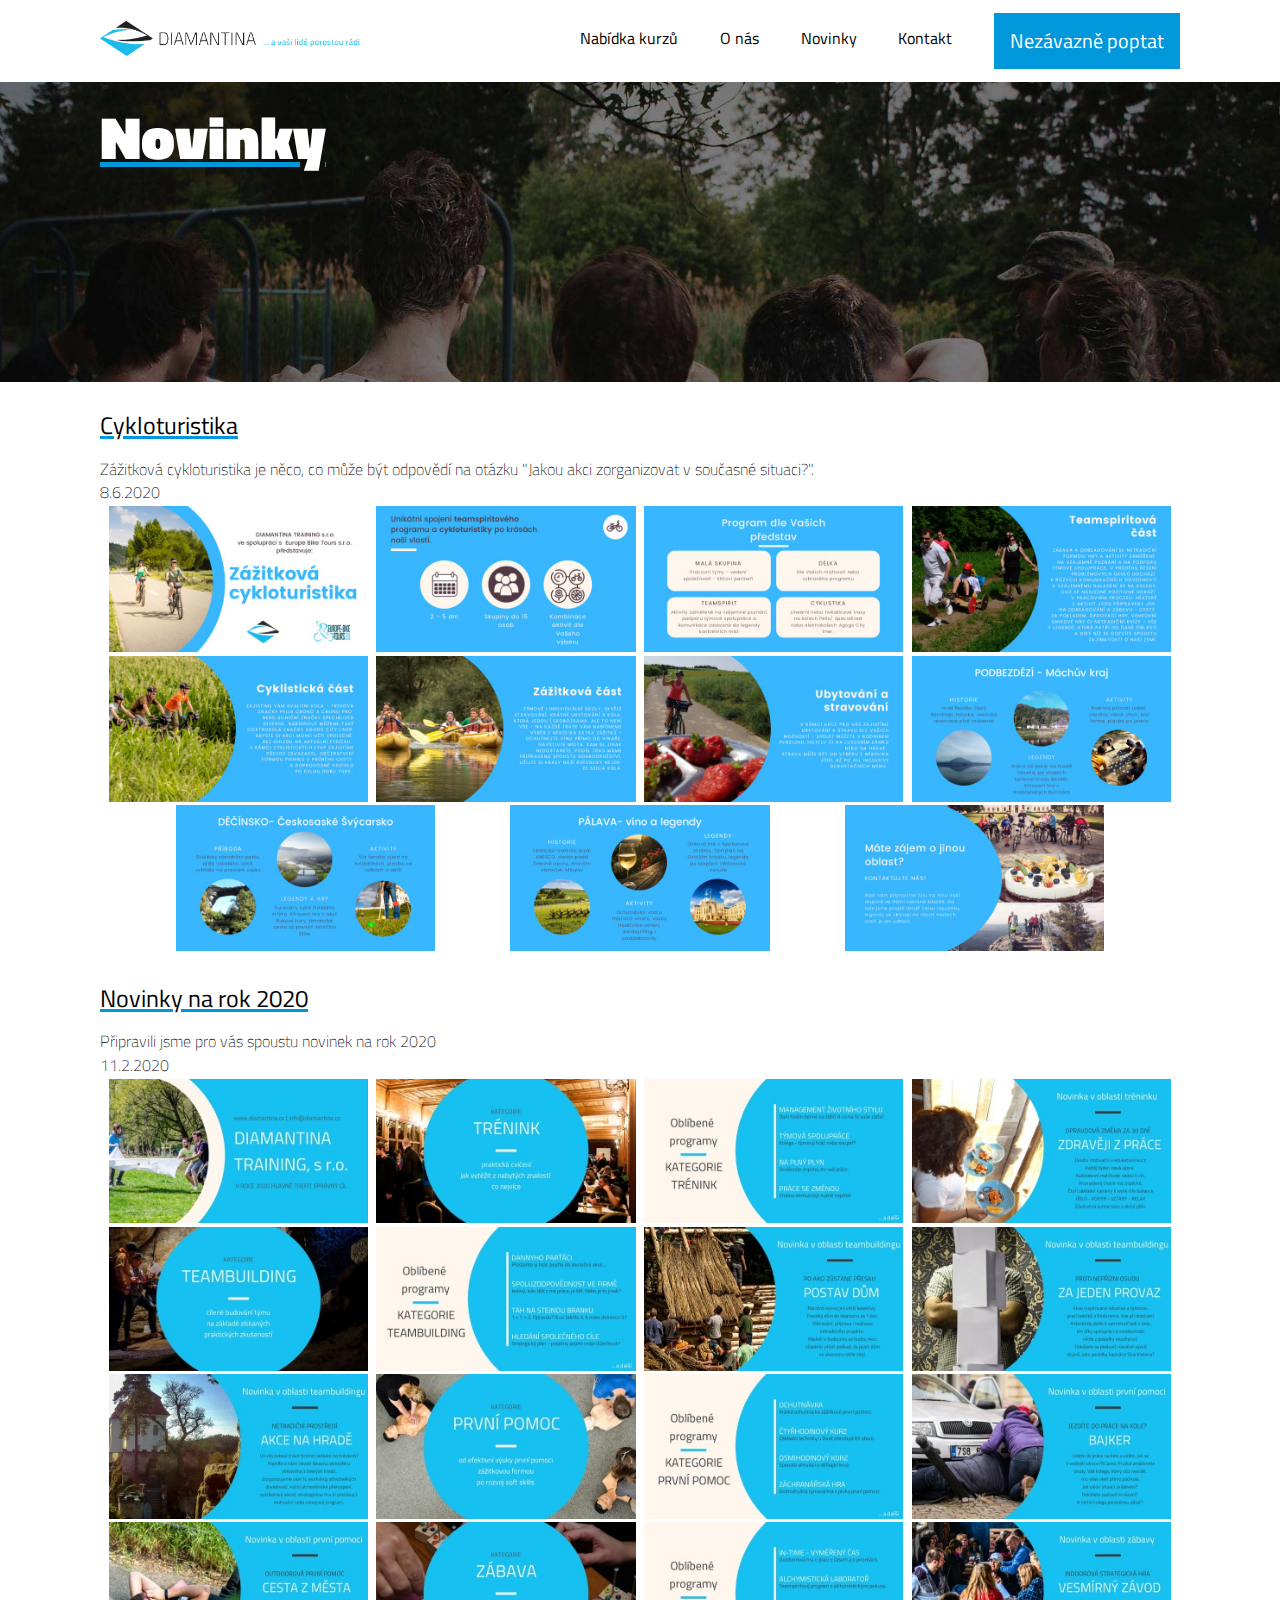
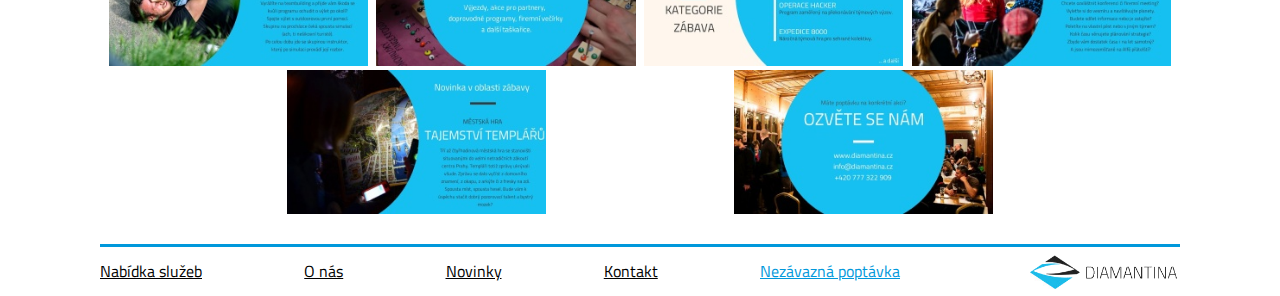
<file: docs/news.html>
<!DOCTYPE html>
<html lang="cs">

<head>
    <meta charset="UTF-8">
    <meta http-equiv="X-UA-Compatible" content="IE=edge">
    <meta name="viewport" content="width=device-width, initial-scale=1.0">
    <meta name="keywords" content="Diamantina training firemní akce teambulding trénink týmové akce">
    <meta name="description"
        content="Pořádáme firemní akce na míru, od modulového vzdělávání a tréninků, přes programy zaměřené na rozvoj týmů až po zábavné programy v podobě doprovodných akcí, ...">
    <link rel="stylesheet" href="./css/normalize.css">
    <link rel="stylesheet" href="./css/style.css">
    <link rel="stylesheet" href="./css/gallery.css">
    <link rel="apple-touch-icon" sizes="180x180" href="./favicon_io/apple-touch-icon.png">
    <link rel="icon" type="image/png" sizes="32x32" href="./favicon_io/favicon-32x32.png">
    <link rel="icon" type="image/png" sizes="16x16" href="./favicon_io/favicon-16x16.png">
    <link rel="manifest" href="/site.webmanifest">
    <script async="" src="https://www.google-analytics.com/analytics.js"></script>
    <script>
        (function (i, s, o, g, r, a, m) {
            i['GoogleAnalyticsObject'] = r;
            i[r] = i[r] || function () {
                (i[r].q = i[r].q || []).push(arguments)
            }, i[r].l = 1 * new Date();
            a = s.createElement(o),
                m = s.getElementsByTagName(o)[0];
            a.async = 1;
            a.src = g;
            m.parentNode.insertBefore(a, m)
        })(window, document, 'script', '//www.google-analytics.com/analytics.js', 'ga');

        ga('create', 'UA-43580300-2', 'auto');
        ga('send', 'pageview');
    </script>
    <link type="text/css" rel="stylesheet" href="./lightGallery-master/dist/css/lightgallery.css" />
    <title>Novinky</title>
</head>

<body>
    <header>
        <div class="header__top_part">
            <a href="./index.html">
                <figure class="header__top_part__figure"><img src="./images/logo.png" alt="Diamantina logo"></figure>
            </a>
            <div class="header__top_part__hamburger_menu" onclick="menuOnOff()">
                <svg xmlns="http://www.w3.org/2000/svg" width="27" height="18" viewBox="0 0 27 18">
                    <path id="Icon_material-menu" fill="black" data-name="Icon material-menu" d="M4.5,27h27V24H4.5Zm0-7.5h27v-3H4.5ZM4.5,9v3h27V9Z" transform="translate(-4.5 -9)"></path>
                </svg></div>
            <nav class="header__top_part__nav header__nav--hidden" id="header__top_part__nav">
                <ul class="header__top_part__nav__ul">
                    <li><a href="./index.html#course_offer">Nabídka kurzů</a></li>
                    <li><a href="./team.html">O nás</a></li>
                    <li><a href="./news.html">Novinky</a></li>
                    <li><a href="./contact.html">Kontakt</a></li>
                    <li><a href="./contact.html" class="btn btn--blue">Nezávazně poptat</a></li>
                </ul>
            </nav>
        </div>
        <div class="header__bottom_part">
            <div class="header__bottom_part__content">
                <h1><u>Novinky</u></h1>
            </div>
        </div>
    </header>
    <main>
        <section>
            <h2>Cykloturistika</h2>
            <p>Zážitková cykloturistika je něco, co může být odpovědí na otázku "Jakou akci zorganizovat v současné
                situaci?".</p>
            <p>8.6.2020</p>
            <div id="lightgallery1" class="lightgallery">
                <a href="./images/news/biketrip/Zazitkova_cykloturistika_01.jpg" data-lg-size="1600-2400">
                    <img alt="Výlet na kole" src="./images/news/biketrip/Zazitkova_cykloturistika_01-nahled.jpg" />
                </a>
                <a href="./images/news/biketrip/Zazitkova_cykloturistika_02.jpg" data-lg-size="1600-2400">
                    <img alt="Výlet na kole" src="./images/news/biketrip/Zazitkova_cykloturistika_02-nahled.jpg" />
                </a>
                <a href="./images/news/biketrip/Zazitkova_cykloturistika_03.jpg" data-lg-size="1600-2400">
                    <img alt="Výlet na kole" src="./images/news/biketrip/Zazitkova_cykloturistika_03-nahled.jpg" />
                </a>
                <a href="./images/news/biketrip/Zazitkova_cykloturistika_04.jpg" data-lg-size="1600-2400">
                    <img alt="Výlet na kole" src="./images/news/biketrip/Zazitkova_cykloturistika_04-nahled.jpg" />
                </a>
                <a href="./images/news/biketrip/Zazitkova_cykloturistika_05.jpg" data-lg-size="1600-2400">
                    <img alt="Výlet na kole" src="./images/news/biketrip/Zazitkova_cykloturistika_05-nahled.jpg" />
                </a>
                <a href="./images/news/biketrip/Zazitkova_cykloturistika_06.jpg" data-lg-size="1600-2400">
                    <img alt="Výlet na kole" src="./images/news/biketrip/Zazitkova_cykloturistika_06-nahled.jpg" />
                </a>
                <a href="./images/news/biketrip/Zazitkova_cykloturistika_07.jpg" data-lg-size="1600-2400">
                    <img alt="Výlet na kole" src="./images/news/biketrip/Zazitkova_cykloturistika_07-nahled.jpg" />
                </a>
                <a href="./images/news/biketrip/Zazitkova_cykloturistika_08.jpg" data-lg-size="1600-2400">
                    <img alt="Výlet na kole" src="./images/news/biketrip/Zazitkova_cykloturistika_08-nahled.jpg" />
                </a>
                <a href="./images/news/biketrip/Zazitkova_cykloturistika_09.jpg" data-lg-size="1600-2400">
                    <img alt="Výlet na kole" src="./images/news/biketrip/Zazitkova_cykloturistika_09-nahled.jpg" />
                </a>
                <a href="./images/news/biketrip/Zazitkova_cykloturistika_10.jpg" data-lg-size="1600-2400">
                    <img alt="Výlet na kole" src="./images/news/biketrip/Zazitkova_cykloturistika_10-nahled.jpg" />
                </a>
                <a href="./images/news/biketrip/Zazitkova_cykloturistika_11.jpg" data-lg-size="1600-2400">
                    <img alt="Výlet na kole" src="./images/news/biketrip/Zazitkova_cykloturistika_11-nahled.jpg" />
                </a>
            </div>
        </section>
        <section>
            <h2>Novinky na rok 2020</h2>
            <p>Připravili jsme pro vás spoustu novinek na rok 2020</p>
            <p>11.2.2020</p>
            <div id="lightgallery2" class="lightgallery">
                <a href="./images/news/2020/01_titulka.jpg" data-lg-size="1600-2400">
                    <img alt="Novinky pro rok 2020" src="./images/news/2020/01_titulka-nahled.jpg" />
                </a>
                <a href="./images/news/2020/02_TRE_fotka.jpg" data-lg-size="1600-2400">
                    <img alt="Novinky pro rok 2020" src="./images/news/2020/02_TRE_fotka-nahled.jpg" />
                </a>
                <a href="./images/news/2020/03_TRE_oblibene.jpg" data-lg-size="1600-2400">
                    <img alt="Novinky pro rok 2020" src="./images/news/2020/03_TRE_oblibene-nahled.jpg" />
                </a>
                <a href="./images/news/2020/04_TRE_novinka.jpg" data-lg-size="1600-2400">
                    <img alt="Novinky pro rok 2020" src="./images/news/2020/04_TRE_novinka-nahled.jpg" />
                </a>
                <a href="./images/news/2020/05_TMB_fotka.jpg" data-lg-size="1600-2400">
                    <img alt="Novinky pro rok 2020" src="./images/news/2020/05_TMB_fotka-nahled.jpg" />
                </a>
                <a href="./images/news/2020/06_TMB_oblibene.jpg" data-lg-size="1600-2400">
                    <img alt="Novinky pro rok 2020" src="./images/news/2020/06_TMB_oblibene-nahled.jpg" />
                </a>
                <a href="./images/news/2020/07_TMB_novinkaDUM.jpg" data-lg-size="1600-2400">
                    <img alt="Novinky pro rok 2020" src="./images/news/2020/07_TMB_novinkaDUM-nahled.jpg" />
                </a>
                <a href="./images/news/2020/08_TMB_novinkaSHACKLETON.jpg" data-lg-size="1600-2400">
                    <img alt="Novinky pro rok 2020" src="./images/news/2020/08_TMB_novinkaSHACKLETON-nahled.jpg" />
                </a>
                <a href="./images/news/2020/09_TMB_novinkaHRAD.jpg" data-lg-size="1600-2400">
                    <img alt="Novinky pro rok 2020" src="./images/news/2020/09_TMB_novinkaHRAD-nahled.jpg" />
                </a>
                <a href="./images/news/2020/10_ZAPP_fotka.jpg" data-lg-size="1600-2400">
                    <img alt="Novinky pro rok 2020" src="./images/news/2020/10_ZAPP_fotka-nahled.jpg" />
                </a>
                <a href="./images/news/2020/11_ZAPP_oblibene.jpg" data-lg-size="1600-2400">
                    <img alt="Novinky pro rok 2020" src="./images/news/2020/11_ZAPP_oblibene-nahled.jpg" />
                </a>
                <a href="./images/news/2020/12_ZAPP_novinkaBIKER.jpg" data-lg-size="1600-2400">
                    <img alt="Novinky pro rok 2020" src="./images/news/2020/12_ZAPP_novinkaBIKER-nahled.jpg" />
                </a>
                <a href="./images/news/2020/13_ZAPP_novinkaCESTA.jpg" data-lg-size="1600-2400">
                    <img alt="Novinky pro rok 2020" src="./images/news/2020/13_ZAPP_novinkaCESTA-nahled.jpg" />
                </a>
                <a href="./images/news/2020/14_ZAB_fotka.jpg" data-lg-size="1600-2400">
                    <img alt="Novinky pro rok 2020" src="./images/news/2020/14_ZAB_fotka-nahled.jpg" />
                </a>
                <a href="./images/news/2020/15_ZAB_oblibene.jpg" data-lg-size="1600-2400">
                    <img alt="Novinky pro rok 2020" src="./images/news/2020/15_ZAB_oblibene-nahled.jpg" />
                </a>
                <a href="./images/news/2020/16_ZAB_novinkaVESMIR.jpg" data-lg-size="1600-2400">
                    <img alt="Novinky pro rok 2020" src="./images/news/2020/16_ZAB_novinkaVESMIR-nahled.jpg" />
                </a>
                <a href="./images/news/2020/17_ZAB_novinkaTEMPLARI.jpg" data-lg-size="1600-2400">
                    <img alt="Novinky pro rok 2020" src="./images/news/2020/17_ZAB_novinkaTEMPLARI-nahled.jpg" />
                </a>
                <a href="./images/news/2020/18_konec.jpg" data-lg-size="1600-2400">
                    <img alt="Novinky pro rok 2020" src="./images/news/2020/18_konec-nahled.jpg" />
                </a>
            </div>
        </section>
    </main>
    <footer class="footer">
        <ul class="footer__ul">
            <li><a href="./index.html#course_offer">Nabídka služeb</a></li>
            <li><a href="./team.html">O nás</a></li>
            <li><a href="./news.html">Novinky</a></li>
            <li><a href="./contact.html">Kontakt</a></li>
            <li><a href="./contact.html" class="a--blue">Nezávazná poptávka</a></li>
        </ul>
        <figure class="footer__logo">
            <img src="./images/logo_edit.png" alt="Diamantina logo">
        </figure>
    </footer>
    <script src="./lightGallery-master/dist/lightgallery.min.js"></script>
    <script>
        lightGallery(document.getElementById('lightgallery1'));
        lightGallery(document.getElementById('lightgallery2'));
    </script>
    <script>
        let menuOnOff = function () {
            document.getElementById("header__top_part__nav").classList.toggle("header__nav--hidden");
        }
    </script>
</body>

</html>
</file>
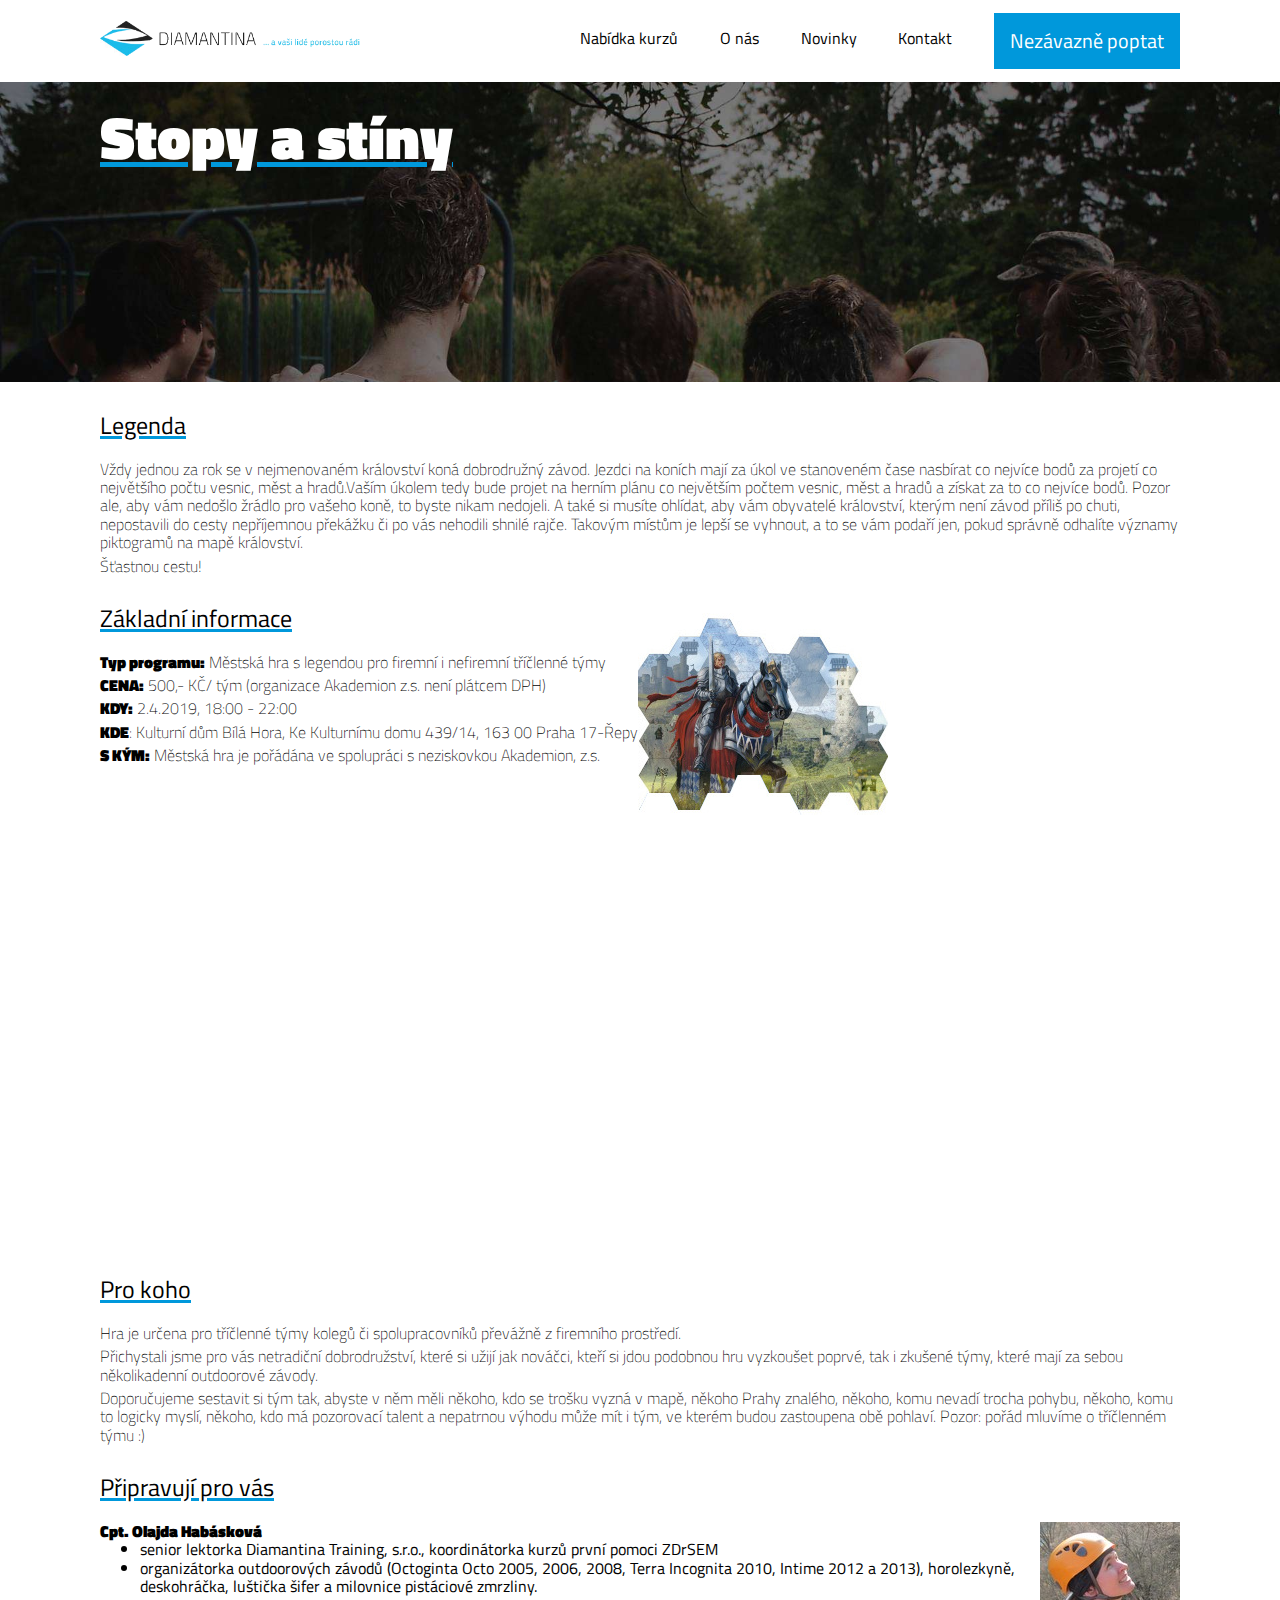
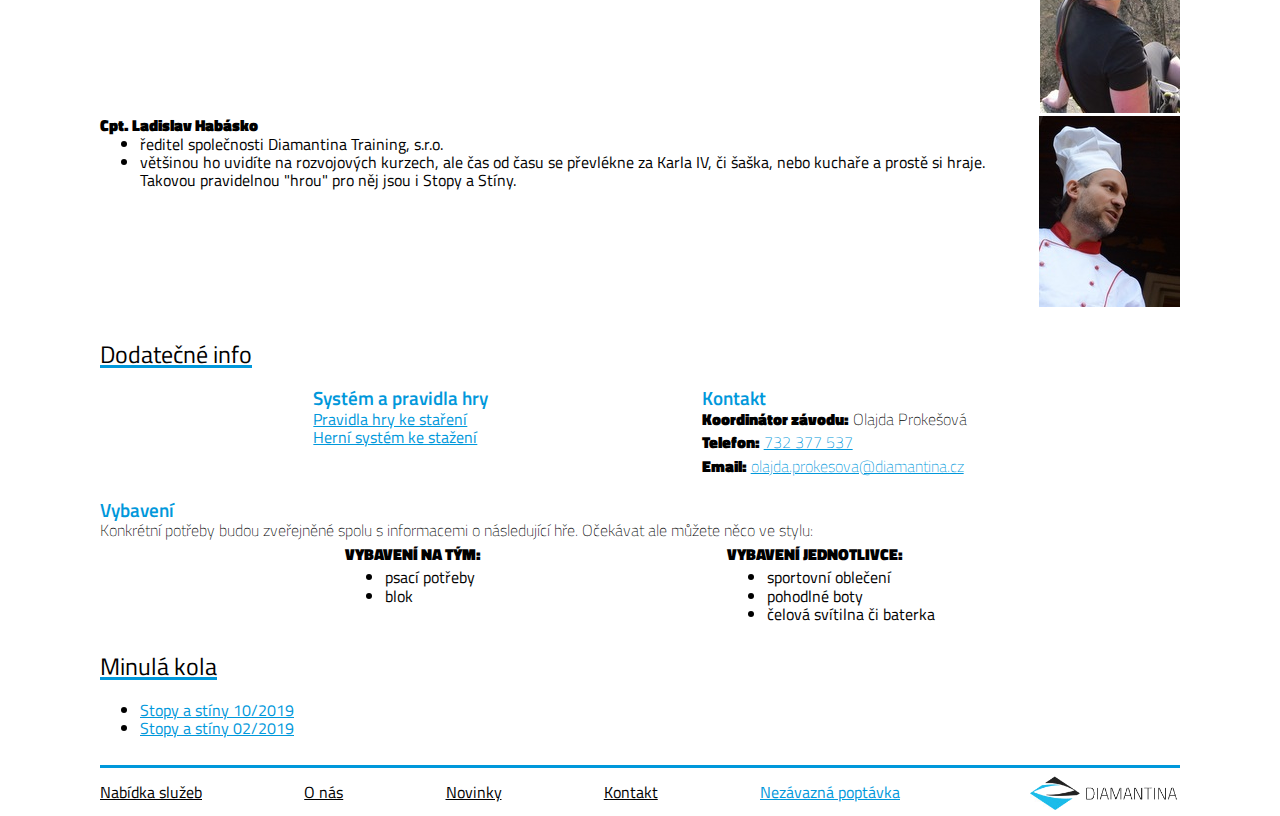
<file: docs/stepsandshadows.html>
<!DOCTYPE html>
<html lang="cs">

<head>
    <meta charset="UTF-8">
    <meta http-equiv="X-UA-Compatible" content="IE=edge">
    <meta name="viewport" content="width=device-width, initial-scale=1.0">
    <meta name="keywords" content="Diamantina training firemní akce teambulding trénink týmové akce">
    <meta name="description"
        content="Pořádáme firemní akce na míru, od modulového vzdělávání a tréninků, přes programy zaměřené na rozvoj týmů až po zábavné programy v podobě doprovodných akcí, ...">
    <link rel="stylesheet" href="./css/normalize.css">
    <link rel="stylesheet" href="./css/style.css">
    <link rel="stylesheet" href="./css/stepsandshadows.css">
    <link rel="apple-touch-icon" sizes="180x180" href="./favicon_io/apple-touch-icon.png">
    <link rel="icon" type="image/png" sizes="32x32" href="./favicon_io/favicon-32x32.png">
    <link rel="icon" type="image/png" sizes="16x16" href="./favicon_io/favicon-16x16.png">
    <link rel="manifest" href="/site.webmanifest">
    <script async="" src="https://www.google-analytics.com/analytics.js"></script>
    <script>
        (function (i, s, o, g, r, a, m) {
            i['GoogleAnalyticsObject'] = r;
            i[r] = i[r] || function () {
                (i[r].q = i[r].q || []).push(arguments)
            }, i[r].l = 1 * new Date();
            a = s.createElement(o),
                m = s.getElementsByTagName(o)[0];
            a.async = 1;
            a.src = g;
            m.parentNode.insertBefore(a, m)
        })(window, document, 'script', '//www.google-analytics.com/analytics.js', 'ga');

        ga('create', 'UA-43580300-2', 'auto');
        ga('send', 'pageview');
    </script>
    <title>Stopy a stíny</title>
</head>

<body>
    <header>
        <div class="header__top_part">
            <a href="./index.html">
                <figure class="header__top_part__figure"><img src="./images/logo.png" alt="Diamantina logo"></figure>
            </a>
            <div class="header__top_part__hamburger_menu" onclick="menuOnOff()">
                <svg xmlns="http://www.w3.org/2000/svg" width="27" height="18" viewBox="0 0 27 18">
                    <path id="Icon_material-menu" fill="black" data-name="Icon material-menu" d="M4.5,27h27V24H4.5Zm0-7.5h27v-3H4.5ZM4.5,9v3h27V9Z" transform="translate(-4.5 -9)"></path>
                </svg></div>
            <nav class="header__top_part__nav header__nav--hidden" id="header__top_part__nav">
                <ul class="header__top_part__nav__ul">
                    <li><a href="./index.html#course_offer">Nabídka kurzů</a></li>
                    <li><a href="./team.html">O nás</a></li>
                    <li><a href="./news.html">Novinky</a></li>
                    <li><a href="./contact.html">Kontakt</a></li>
                    <li><a href="./contact.html" class="btn btn--blue">Nezávazně poptat</a></li>
                </ul>
            </nav>
        </div>
        <div class="header__bottom_part">
            <div class="header__bottom_part__content">
                <h1><u>Stopy a stíny</u></h1>
            </div>
        </div>
    </header>
    <main>
        <section class="legend">
            <h2>Legenda</h2>
            <p>Vždy jednou za rok se v nejmenovaném království koná dobrodružný závod. Jezdci na koních mají za úkol ve
                stanoveném čase nasbírat co nejvíce bodů za projetí co největšího počtu vesnic, měst a hradů.Vaším
                úkolem tedy bude projet na herním plánu co největším počtem vesnic, měst a hradů a získat za to co
                nejvíce bodů. Pozor ale, aby vám nedošlo žrádlo pro vašeho koně, to byste nikam nedojeli. A také si
                musíte ohlídat, aby vám obyvatelé království, kterým není závod příliš po chuti, nepostavili do cesty
                nepříjemnou překážku či po vás nehodili shnilé rajče. Takovým místům je lepší se vyhnout, a to se vám
                podaří jen, pokud správně odhalíte významy piktogramů na mapě království. </p>
            <p>Šťastnou cestu!</p>
        </section>
        <section class="basic_info">
            <div>
                <h2>Základní informace</h2>
                <p><b>Typ programu:</b> Městská hra s legendou pro firemní i nefiremní tříčlenné týmy</p>
                <p><b>CENA:</b> 500,- KČ/ tým (organizace Akademion z.s. není plátcem DPH)</p>
                <p><b>KDY:</b> 2.4.2019, 18:00 - 22:00</p>
                <p><b>KDE</b>: Kulturní dům Bílá Hora, Ke Kulturnímu domu 439/14, 163 00 Praha 17-Řepy</p>
                <p><b>S KÝM:</b> Městská hra je pořádána ve spolupráci s neziskovkou Akademion, z.s. </p>
            </div>
            <figure class="basic_info__figure">
                <img src="./stepsandshadows/RALLYE_obrazek.jpg" alt="stopy a stíny obrázek">
            </figure>
        </section>
        <div class="aspect-ratio">
            <iframe title="mapa" class="iframe_map" width="550" height="275"
                src="https://www.google.com/maps/embed?pb=!1m18!1m12!1m3!1d2560.737862540181!2d14.316835915446825!3d50.07247072240907!2m3!1f0!2f0!3f0!3m2!1i1024!2i768!4f13.1!3m3!1m2!1s0x470bbe3aaf578d4f%3A0xf6e4221a59a3a581!2zS3VsdHVybsOtIGTFr20gQsOtbMOhIEhvcmE!5e0!3m2!1scs!2scz!4v1580151116342!5m2!1scs!2scz">
            </iframe>
        </div>
        <section class="recommended_for">
            <h2>Pro koho</h2>
            <p>Hra je určena pro tříčlenné týmy kolegů či spolupracovníků převážně z firemního prostředí.</p>

            <p>
                Přichystali jsme pro vás netradiční dobrodružství, které si užijí jak nováčci, kteří si jdou podobnou
                hru
                vyzkoušet poprvé, tak i zkušené týmy, které mají za sebou několikadenní outdoorové závody.
            </p>

            <p>
                Doporučujeme sestavit si tým tak, abyste v něm měli někoho, kdo se trošku vyzná v mapě, někoho Prahy
                znalého, někoho, komu nevadí trocha pohybu, někoho, komu to logicky myslí, někoho, kdo má pozorovací
                talent
                a nepatrnou výhodu může mít i tým, ve kterém budou zastoupena obě pohlaví. Pozor: pořád mluvíme o
                tříčlenném
                týmu :)
            </p>
        </section>
        <section class="organizers">
            <h2>Připravují pro vás</h2>
            <div class="orzanizers__organizer">
                <div>
                    <b>Cpt. Olajda Habásková</b>
                    <ul>
                        <li>senior lektorka Diamantina Training, s.r.o., koordinátorka kurzů první pomoci ZDrSEM</li>
                        <li>organizátorka outdoorových závodů (Octoginta Octo 2005, 2006, 2008, Terra Incognita 2010,
                            Intime
                            2012 a 2013), horolezkyně, deskohráčka, luštička šifer a milovnice pistáciové zmrzliny.</li>
                    </ul>
                </div>
                <figure class="organizers__organizer__figure"><img src="./stepsandshadows/diamantina_olajda.jpg"
                        alt="Olajda Habásková"></figure>
            </div>
            <div class="orzanizers__organizer">
                <div>
                    <b>Cpt. Ladislav Habásko</b>
                    <ul>
                        <li>ředitel společnosti Diamantina Training, s.r.o.</li>
                        <li>většinou ho uvidíte na rozvojových kurzech, ale čas od času se převlékne za Karla IV, či
                            šaška,
                            nebo kuchaře a prostě si hraje. Takovou pravidelnou "hrou" pro něj jsou i Stopy a Stíny.
                        </li>
                    </ul>
                </div>
                <figure class="organizers__organizer__figure"><img src="./stepsandshadows/diamantina_lada.jpg"
                        alt="Ladislav Habásko"></figure>
            </div>
        </section>
        <section class="additioanl_info">
            <h2>Dodatečné info</h2>
            <div class="additioanl_info__flex">
                <div class="additioanl_info_rules additioanl_info__div">
                    <h3>Systém a pravidla hry</h3>
                    <a class="additioanl_info__rules__a" href="./stepsandshadows/_SaSpravidlaOBECNA.pdf">Pravidla hry ke
                        staření</a>
                    <a class="additioanl_info__rules__a" href="./stepsandshadows/Stopyastiny_RALLYE_pravidla.pdf">Herní
                        systém ke stažení</a>
                </div>
                <div class="additioanl_info__contact additioanl_info__div">
                    <h3>Kontakt</h3>
                    <p><b>Koordinátor závodu:</b> Olajda Prokešová</p>
                    <p>
                        <b>Telefon:</b> <a class="additioanl_info__contact__a" href="tel:732377537">732 377 537</a></p>
                    <p>
                        <b>Email:</b> <a class="additioanl_info__contact__a"
                            href="mailto:olajda.prokesova@diamantina.cz">olajda.prokesova@diamantina.cz</a>
                    </p>
                </div>
            </div>
            <div class="additioanl_info__equipment additioanl_info__div">
                <h3>Vybavení</h3>
                <p>Konkrétní potřeby budou zveřejněné spolu s informacemi o následující hře.
                    Očekávat ale můžete něco ve stylu:</p>
                <div class="additioanl_info__div__flex">
                    <div>
                        <p><b>VYBAVENÍ NA TÝM:</b></p>
                        <ul>
                            <li>psací potřeby</li>
                            <li>blok</li>
                        </ul>
                    </div>
                    <div>
                        <p><b>VYBAVENÍ JEDNOTLIVCE:</b></p>
                        <ul>
                            <li>sportovní oblečení</li>
                            <li>pohodlné boty</li>
                            <li>čelová svítilna či baterka</li>
                        </ul>
                    </div>
                </div>
            </div>

        </section>
        <section>
            <h2>Minulá kola</h2>
            <ul>
                <li><a class="a--blue" href="./stepsandshadows_10_2019.html">Stopy a stíny 10/2019</a></li>
                <li><a class="a--blue" href="./stepsandshadows_02_2019.html">Stopy a stíny 02/2019</a></li>
            </ul>
        </section>
    </main>
    <footer class="footer">
        <ul class="footer__ul">
            <li><a href="./index.html#course_offer">Nabídka služeb</a></li>
            <li><a href="./team.html">O nás</a></li>
            <li><a href="./news.html">Novinky</a></li>
            <li><a href="./contact.html">Kontakt</a></li>
            <li><a href="./contact.html" class="a--blue">Nezávazná poptávka</a></li>
        </ul>
        <figure class="footer__logo">
            <img src="./images/logo_edit.png" alt="Diamantina logo">
        </figure>
    </footer>
    <script>
        let menuOnOff = function () {
            document.getElementById("header__top_part__nav").classList.toggle("header__nav--hidden");
        }
    </script>
</body>

</html>
</file>
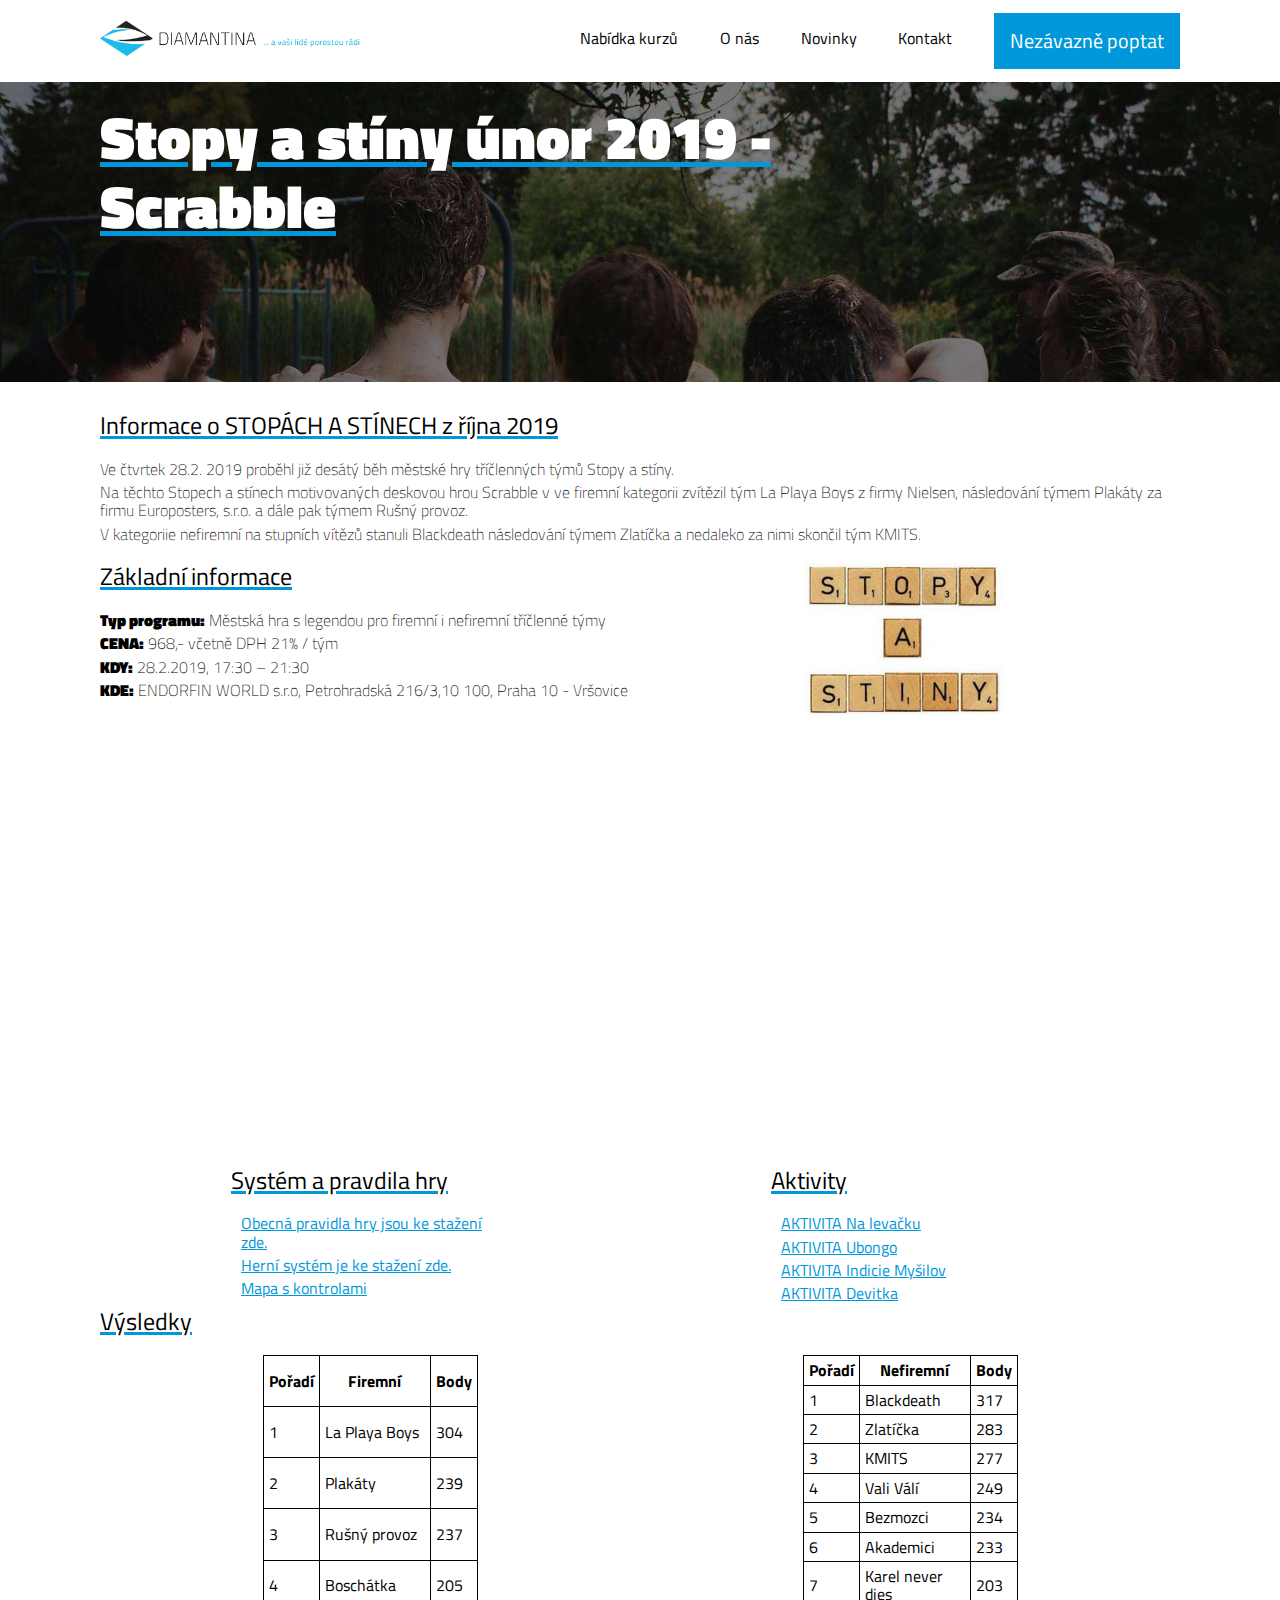
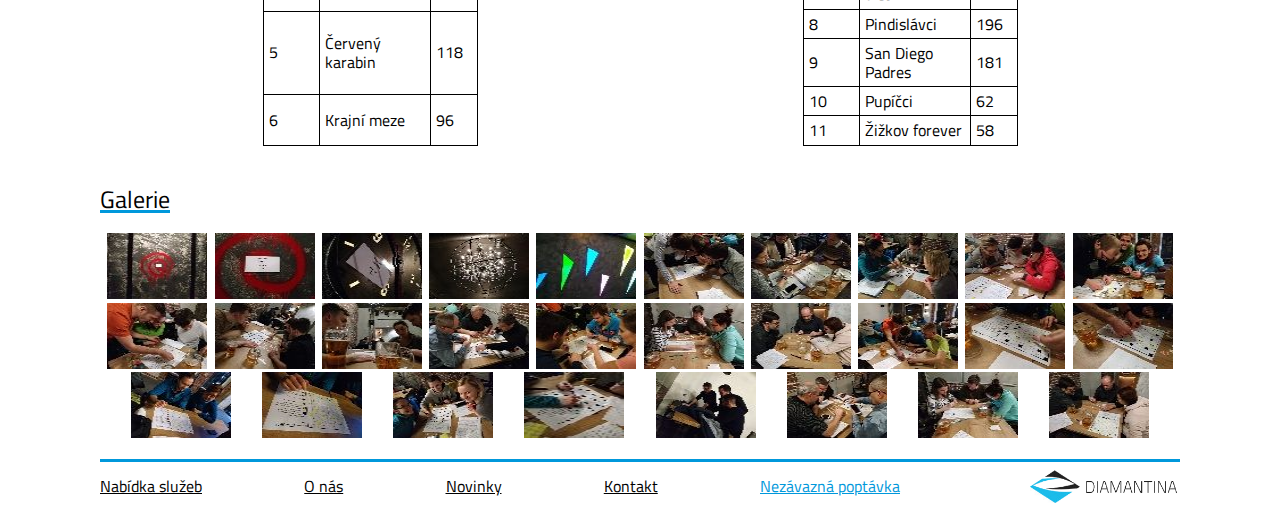
<file: docs/stepsandshadows_02_2019.html>
<!DOCTYPE html>
<html lang="cs">

<head>
    <meta charset="UTF-8">
    <meta http-equiv="X-UA-Compatible" content="IE=edge">
    <meta name="viewport" content="width=device-width, initial-scale=1.0">
    <meta name="keywords" content="Diamantina training firemní akce teambulding trénink týmové akce">
    <meta name="description"
        content="Pořádáme firemní akce na míru, od modulového vzdělávání a tréninků, přes programy zaměřené na rozvoj týmů až po zábavné programy v podobě doprovodných akcí, ...">
    <link rel="stylesheet" href="./css/normalize.css">
    <link rel="stylesheet" href="./css/style.css">
    <link rel="stylesheet" href="./css/stepsandshadows_rounds.css">
    <link rel="apple-touch-icon" sizes="180x180" href="./favicon_io/apple-touch-icon.png">
    <link rel="icon" type="image/png" sizes="32x32" href="./favicon_io/favicon-32x32.png">
    <link rel="icon" type="image/png" sizes="16x16" href="./favicon_io/favicon-16x16.png">
    <link rel="manifest" href="/site.webmanifest">
    <script async="" src="https://www.google-analytics.com/analytics.js"></script>
    <script>
        (function (i, s, o, g, r, a, m) {
            i['GoogleAnalyticsObject'] = r;
            i[r] = i[r] || function () {
                (i[r].q = i[r].q || []).push(arguments)
            }, i[r].l = 1 * new Date();
            a = s.createElement(o),
                m = s.getElementsByTagName(o)[0];
            a.async = 1;
            a.src = g;
            m.parentNode.insertBefore(a, m)
        })(window, document, 'script', '//www.google-analytics.com/analytics.js', 'ga');

        ga('create', 'UA-43580300-2', 'auto');
        ga('send', 'pageview');
    </script>
    <link type="text/css" rel="stylesheet" href="./lightGallery-master/dist/css/lightgallery.css" />
    <title>Stopy a stíny únor 2019</title>
</head>

<body>
    <header>
        <div class="header__top_part">
            <a href="./index.html">
                <figure class="header__top_part__figure"><img src="./images/logo.png" alt="Diamantina logo"></figure>
            </a>
            <div class="header__top_part__hamburger_menu" onclick="menuOnOff()">
                <svg xmlns="http://www.w3.org/2000/svg" width="27" height="18" viewBox="0 0 27 18">
                    <path id="Icon_material-menu" fill="black" data-name="Icon material-menu" d="M4.5,27h27V24H4.5Zm0-7.5h27v-3H4.5ZM4.5,9v3h27V9Z" transform="translate(-4.5 -9)"></path>
                </svg></div>
            <nav class="header__top_part__nav header__nav--hidden" id="header__top_part__nav">
                <ul class="header__top_part__nav__ul">
                    <li><a href="./index.html#course_offer">Nabídka kurzů</a></li>
                    <li><a href="./team.html">O nás</a></li>
                    <li><a href="./news.html">Novinky</a></li>
                    <li><a href="./contact.html">Kontakt</a></li>
                    <li><a href="./contact.html" class="btn btn--blue">Nezávazně poptat</a></li>
                </ul>
            </nav>
        </div>
        <div class="header__bottom_part">
            <div class="header__bottom_part__content">
                <h1><u>Stopy a stíny únor 2019 - Scrabble</u></h1>
            </div>
        </div>
    </header>
    <main>
        <section class="info">
            <h2>Informace o STOPÁCH A STÍNECH z října 2019 </h2>
            <p>Ve čtvrtek 28.2. 2019 proběhl již desátý běh městské hry tříčlenných týmů Stopy a stíny.
            </p>
            <p>Na těchto Stopech a stínech motivovaných deskovou hrou Scrabble v ve firemní kategorii zvítězil tým La
                Playa Boys z firmy Nielsen, následování týmem Plakáty za firmu Europosters, s.r.o. a dále pak týmem
                Rušný provoz.
            </p>
            <p>V kategoriie nefiremní na stupních vítězů stanuli Blackdeath následování týmem Zlatíčka a nedaleko za
                nimi skončil tým KMITS. </p>
        </section>

        <section class="basic_info">
            <div>
                <h2>Základní informace</h2>
                <p><b>Typ programu:</b> Městská hra s legendou pro firemní i nefiremní tříčlenné týmy</p>
                <p><b>CENA:</b> 968,- včetně DPH 21% / tým</p>
                <p><b>KDY:</b> 28.2.2019, 17:30 – 21:30</p>
                <p><b>KDE:</b> ENDORFIN WORLD s.r.o, Petrohradská 216/3,10 100, Praha 10 - Vršovice</p>
            </div>
            <figure class="basic_info__figure"><img src="./stepsandshadows/stepsandshadows_02_2019/scrabble.jpg"
                    alt="Obrázek steps and shadows"></figure>
        </section>
        <div class="aspect-ratio">
            <iframe title="mapa" class="iframe_map" width="550" height="275"
                src="https://www.google.com/maps/embed?pb=!1m18!1m12!1m3!1d5122.358939538279!2d14.44753661362248!3d50.06420049191719!2m3!1f0!2f0!3f0!3m2!1i1024!2i768!4f13.1!3m3!1m2!1s0x470b93517d0bf8c1%3A0x388f2ad453e3f6f1!2sEndorfin+-+%C3%9Anikov%C3%A9+hry+(Escape+games)+a+konferen%C4%8Dn%C3%AD+prostor+v+Praze+(Event+space)!5e0!3m2!1scs!2scz!4v1548613741102">
            </iframe>
        </div>
        <section class="files">
            <div class="files__rules">
                <h2>Systém a pravdila hry</h2>
                <ul>
                    <li><a class="a--blue" href="./stepsandshadows/_SaSpravidlaOBECNA.pdf">Obecná pravidla hry jsou ke
                            stažení zde.</a>
                    </li>
                    <li><a class="a--blue"
                            href="./stepsandshadows/stepsandshadows_02_2019/Stopyastiny_scrabble_hernisystem.pdf">Herní
                            systém je ke stažení zde.</a></li>
                    <li><a class="a--blue" href="./stepsandshadows/stepsandshadows_02_2019/mapa_S_KONTROLAMI.png">Mapa s
                            kontrolami</a>
                    </li>
                </ul>
            </div>



            <div class="files__activities">
                <h2>Aktivity</h2>
                <ul>
                    <li><a class="a--blue"
                            href="./stepsandshadows/stepsandshadows_02_2019/_AKTIVITA_ALFA_nalevacku.pdf">AKTIVITA Na
                            levačku</a></li>
                    <li><a class="a--blue"
                            href="./stepsandshadows/stepsandshadows_02_2019/_AKTIVITA_BETA_ubongo.pdf">AKTIVITA
                            Ubongo</a></li>
                    <li><a class="a--blue"
                            href="./stepsandshadows/stepsandshadows_02_2019/_AKTIVITA_DELTA_indicie.pdf">AKTIVITA
                            Indicie
                            Myšilov</a></li>
                    <li><a class="a--blue"
                            href="./stepsandshadows/stepsandshadows_02_2019/_AKTIVITA_GAMA_devitka.pdf">AKTIVITA
                            Devitka</a>
                    </li>
                </ul>
            </div>
        </section>
        <section class="results">
            <h2>Výsledky</h2>
            <div class="results__tables">
                <table class="table">
                    <tbody>

                        <tr class="table__tbody__tr">
                            <th>Pořadí</th>
                            <th>Firemní</th>
                            <th>Body</th>
                        </tr>
                        <tr>
                            <td>1</td>
                            <td>La Playa Boys</td>
                            <td>304</td>
                        </tr>
                        <tr>
                            <td>2</td>
                            <td>Plakáty</td>
                            <td>239</td>
                        </tr>
                        <tr>
                            <td>3</td>
                            <td>Rušný provoz</td>
                            <td>237</td>
                        </tr>
                        <tr>
                            <td>4</td>
                            <td>Boschátka</td>
                            <td>205</td>
                        </tr>
                        <tr>
                            <td>5</td>
                            <td>Červený karabin</td>
                            <td>118</td>
                        </tr>
                        <tr>
                            <td>6</td>
                            <td>Krajní meze</td>
                            <td>96</td>
                        </tr>
                    </tbody>
                </table>
                <table>
                    <tbody>
                        <tr class="table__tbody__tr">
                            <th>Pořadí</th>
                            <th>Nefiremní</th>
                            <th>Body</th>
                        </tr>
                        <tr>
                            <td>1</td>
                            <td>Blackdeath</td>
                            <td>317</td>
                        </tr>
                        <tr>
                            <td>2</td>
                            <td>Zlatíčka</td>
                            <td>283</td>
                        </tr>
                        <tr>
                            <td>3</td>
                            <td>KMITS</td>
                            <td>277</td>
                        </tr>
                        <tr>
                            <td>4</td>
                            <td>Vali Válí</td>
                            <td>249</td>
                        </tr>
                        <tr>
                            <td>5</td>
                            <td>Bezmozci</td>
                            <td>234</td>
                        </tr>
                        <tr>
                            <td>6</td>
                            <td>Akademici</td>
                            <td>233</td>
                        </tr>
                        <tr>
                            <td>7</td>
                            <td>Karel never dies</td>
                            <td>203</td>
                        </tr>
                        <tr>
                            <td>8</td>
                            <td>Pindislávci</td>
                            <td>196</td>
                        </tr>
                        <tr>
                            <td>9</td>
                            <td>San Diego Padres</td>
                            <td>181</td>
                        </tr>
                        <tr>
                            <td>10</td>
                            <td>Pupíčci</td>
                            <td>62</td>
                        </tr>
                        <tr>
                            <td>11</td>
                            <td>Žižkov forever</td>
                            <td>58</td>
                        </tr>
                    </tbody>
                </table>
            </div>
        </section>
        <section>
            <h2>Galerie</h2>
            <div id="lightgallery" class="lightgallery">
                <a href="./stepsandshadows/stepsandshadows_02_2019/gallery/stopy_a_stiny_02_2019_01.jpg"><img
                        src="./stepsandshadows/stepsandshadows_02_2019/gallery_preview/stopy_a_stiny_02_2019_01.jpg"
                        alt="Stopy a stíny galerie fotek"></a>
                <a href="./stepsandshadows/stepsandshadows_02_2019/gallery/stopy_a_stiny_02_2019_02.jpg"><img
                        src="./stepsandshadows/stepsandshadows_02_2019/gallery_preview/stopy_a_stiny_02_2019_02.jpg"
                        alt="Stopy a stíny galerie fotek"></a>
                <a href="./stepsandshadows/stepsandshadows_02_2019/gallery/stopy_a_stiny_02_2019_03.jpg"><img
                        src="./stepsandshadows/stepsandshadows_02_2019/gallery_preview/stopy_a_stiny_02_2019_03.jpg"
                        alt="Stopy a stíny galerie fotek"></a>
                <a href="./stepsandshadows/stepsandshadows_02_2019/gallery/stopy_a_stiny_02_2019_04.jpg"><img
                        src="./stepsandshadows/stepsandshadows_02_2019/gallery_preview/stopy_a_stiny_02_2019_04.jpg"
                        alt="Stopy a stíny galerie fotek"></a>
                <a href="./stepsandshadows/stepsandshadows_02_2019/gallery/stopy_a_stiny_02_2019_05.jpg"><img
                        src="./stepsandshadows/stepsandshadows_02_2019/gallery_preview/stopy_a_stiny_02_2019_05.jpg"
                        alt="Stopy a stíny galerie fotek"></a>
                <a href="./stepsandshadows/stepsandshadows_02_2019/gallery/stopy_a_stiny_02_2019_06.jpg"><img
                        src="./stepsandshadows/stepsandshadows_02_2019/gallery_preview/stopy_a_stiny_02_2019_06.jpg"
                        alt="Stopy a stíny galerie fotek"></a>
                <a href="./stepsandshadows/stepsandshadows_02_2019/gallery/stopy_a_stiny_02_2019_07.jpg"><img
                        src="./stepsandshadows/stepsandshadows_02_2019/gallery_preview/stopy_a_stiny_02_2019_07.jpg"
                        alt="Stopy a stíny galerie fotek"></a>
                <a href="./stepsandshadows/stepsandshadows_02_2019/gallery/stopy_a_stiny_02_2019_08.jpg"><img
                        src="./stepsandshadows/stepsandshadows_02_2019/gallery_preview/stopy_a_stiny_02_2019_08.jpg"
                        alt="Stopy a stíny galerie fotek"></a>
                <a href="./stepsandshadows/stepsandshadows_02_2019/gallery/stopy_a_stiny_02_2019_09.jpg"><img
                        src="./stepsandshadows/stepsandshadows_02_2019/gallery_preview/stopy_a_stiny_02_2019_09.jpg"
                        alt="Stopy a stíny galerie fotek"></a>
                <a href="./stepsandshadows/stepsandshadows_02_2019/gallery/stopy_a_stiny_02_2019_10.jpg"><img
                        src="./stepsandshadows/stepsandshadows_02_2019/gallery_preview/stopy_a_stiny_02_2019_10.jpg"
                        alt="Stopy a stíny galerie fotek"></a>
                <a href="./stepsandshadows/stepsandshadows_02_2019/gallery/stopy_a_stiny_02_2019_11.jpg"><img
                        src="./stepsandshadows/stepsandshadows_02_2019/gallery_preview/stopy_a_stiny_02_2019_11.jpg"
                        alt="Stopy a stíny galerie fotek"></a>
                <a href="./stepsandshadows/stepsandshadows_02_2019/gallery/stopy_a_stiny_02_2019_12.jpg"><img
                        src="./stepsandshadows/stepsandshadows_02_2019/gallery_preview/stopy_a_stiny_02_2019_12.jpg"
                        alt="Stopy a stíny galerie fotek"></a>
                <a href="./stepsandshadows/stepsandshadows_02_2019/gallery/stopy_a_stiny_02_2019_13.jpg"><img
                        src="./stepsandshadows/stepsandshadows_02_2019/gallery_preview/stopy_a_stiny_02_2019_13.jpg"
                        alt="Stopy a stíny galerie fotek"></a>
                <a href="./stepsandshadows/stepsandshadows_02_2019/gallery/stopy_a_stiny_02_2019_14.jpg"><img
                        src="./stepsandshadows/stepsandshadows_02_2019/gallery_preview/stopy_a_stiny_02_2019_14.jpg"
                        alt="Stopy a stíny galerie fotek"></a>
                <a href="./stepsandshadows/stepsandshadows_02_2019/gallery/stopy_a_stiny_02_2019_15.jpg"><img
                        src="./stepsandshadows/stepsandshadows_02_2019/gallery_preview/stopy_a_stiny_02_2019_15.jpg"
                        alt="Stopy a stíny galerie fotek"></a>
                <a href="./stepsandshadows/stepsandshadows_02_2019/gallery/stopy_a_stiny_02_2019_16.jpg"><img
                        src="./stepsandshadows/stepsandshadows_02_2019/gallery_preview/stopy_a_stiny_02_2019_16.jpg"
                        alt="Stopy a stíny galerie fotek"></a>
                <a href="./stepsandshadows/stepsandshadows_02_2019/gallery/stopy_a_stiny_02_2019_17.jpg"><img
                        src="./stepsandshadows/stepsandshadows_02_2019/gallery_preview/stopy_a_stiny_02_2019_17.jpg"
                        alt="Stopy a stíny galerie fotek"></a>
                <a href="./stepsandshadows/stepsandshadows_02_2019/gallery/stopy_a_stiny_02_2019_18.jpg"><img
                        src="./stepsandshadows/stepsandshadows_02_2019/gallery_preview/stopy_a_stiny_02_2019_18.jpg"
                        alt="Stopy a stíny galerie fotek"></a>
                <a href="./stepsandshadows/stepsandshadows_02_2019/gallery/stopy_a_stiny_02_2019_19.jpg"><img
                        src="./stepsandshadows/stepsandshadows_02_2019/gallery_preview/stopy_a_stiny_02_2019_19.jpg"
                        alt="Stopy a stíny galerie fotek"></a>
                <a href="./stepsandshadows/stepsandshadows_02_2019/gallery/stopy_a_stiny_02_2019_20.jpg"><img
                        src="./stepsandshadows/stepsandshadows_02_2019/gallery_preview/stopy_a_stiny_02_2019_20.jpg"
                        alt="Stopy a stíny galerie fotek"></a>
                <a href="./stepsandshadows/stepsandshadows_02_2019/gallery/stopy_a_stiny_02_2019_21.jpg"><img
                        src="./stepsandshadows/stepsandshadows_02_2019/gallery_preview/stopy_a_stiny_02_2019_21.jpg"
                        alt="Stopy a stíny galerie fotek"></a>
                <a href="./stepsandshadows/stepsandshadows_02_2019/gallery/stopy_a_stiny_02_2019_01.jpg"><img
                        src="./stepsandshadows/stepsandshadows_02_2019/gallery_preview/stopy_a_stiny_02_2019_22.jpg"
                        alt="Stopy a stíny galerie fotek"></a>
                <a href="./stepsandshadows/stepsandshadows_02_2019/gallery/stopy_a_stiny_02_2019_23.jpg"><img
                        src="./stepsandshadows/stepsandshadows_02_2019/gallery_preview/stopy_a_stiny_02_2019_23.jpg"
                        alt="Stopy a stíny galerie fotek"></a>
                <a href="./stepsandshadows/stepsandshadows_02_2019/gallery/stopy_a_stiny_02_2019_24.jpg"><img
                        src="./stepsandshadows/stepsandshadows_02_2019/gallery_preview/stopy_a_stiny_02_2019_24.jpg"
                        alt="Stopy a stíny galerie fotek"></a>
                <a href="./stepsandshadows/stepsandshadows_02_2019/gallery/stopy_a_stiny_02_2019_25.jpg"><img
                        src="./stepsandshadows/stepsandshadows_02_2019/gallery_preview/stopy_a_stiny_02_2019_25.jpg"
                        alt="Stopy a stíny galerie fotek"></a>
                <a href="./stepsandshadows/stepsandshadows_02_2019/gallery/stopy_a_stiny_02_2019_26.jpg"><img
                        src="./stepsandshadows/stepsandshadows_02_2019/gallery_preview/stopy_a_stiny_02_2019_26.jpg"
                        alt="Stopy a stíny galerie fotek"></a>
                <a href="./stepsandshadows/stepsandshadows_02_2019/gallery/stopy_a_stiny_02_2019_27.jpg"><img
                        src="./stepsandshadows/stepsandshadows_02_2019/gallery_preview/stopy_a_stiny_02_2019_27.jpg"
                        alt="Stopy a stíny galerie fotek"></a>
                <a href="./stepsandshadows/stepsandshadows_02_2019/gallery/stopy_a_stiny_02_2019_28.jpg"><img
                        src="./stepsandshadows/stepsandshadows_02_2019/gallery_preview/stopy_a_stiny_02_2019_28.jpg"
                        alt="Stopy a stíny galerie fotek"></a>
            </div>
        </section>
    </main>
    <footer class="footer">
        <ul class="footer__ul">
            <li><a href="./index.html#course_offer">Nabídka služeb</a></li>
            <li><a href="./team.html">O nás</a></li>
            <li><a href="./news.html">Novinky</a></li>
            <li><a href="./contact.html">Kontakt</a></li>
            <li><a href="./contact.html" class="a--blue">Nezávazná poptávka</a></li>
        </ul>
        <figure class="footer__logo">
            <img src="./images/logo_edit.png" alt="Diamantina logo">
        </figure>
    </footer>
    <script src="./lightGallery-master/dist/lightgallery.min.js"></script>
    <script>
        lightGallery(document.getElementById('lightgallery'));
    </script>
    <script>
        let menuOnOff = function () {
            document.getElementById("header__top_part__nav").classList.toggle("header__nav--hidden");
        }
    </script>
</body>

</html>
</file>
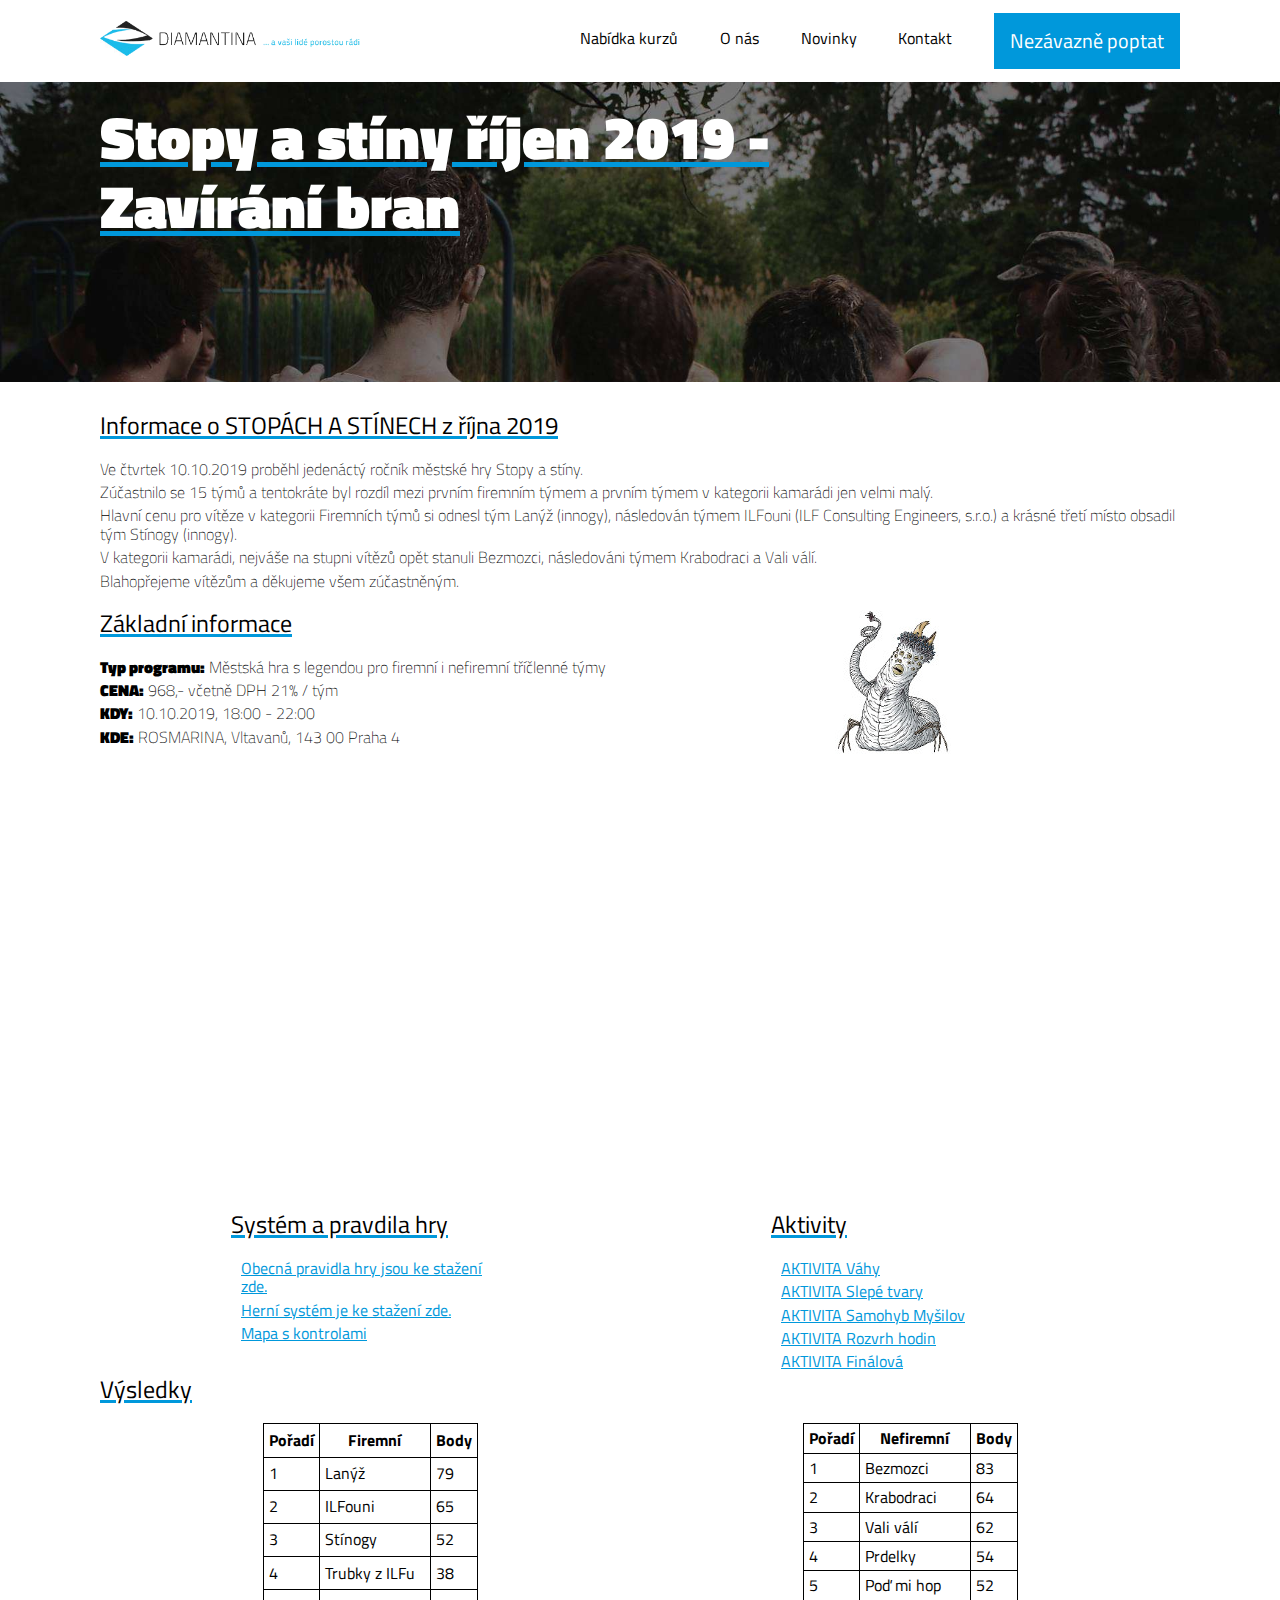
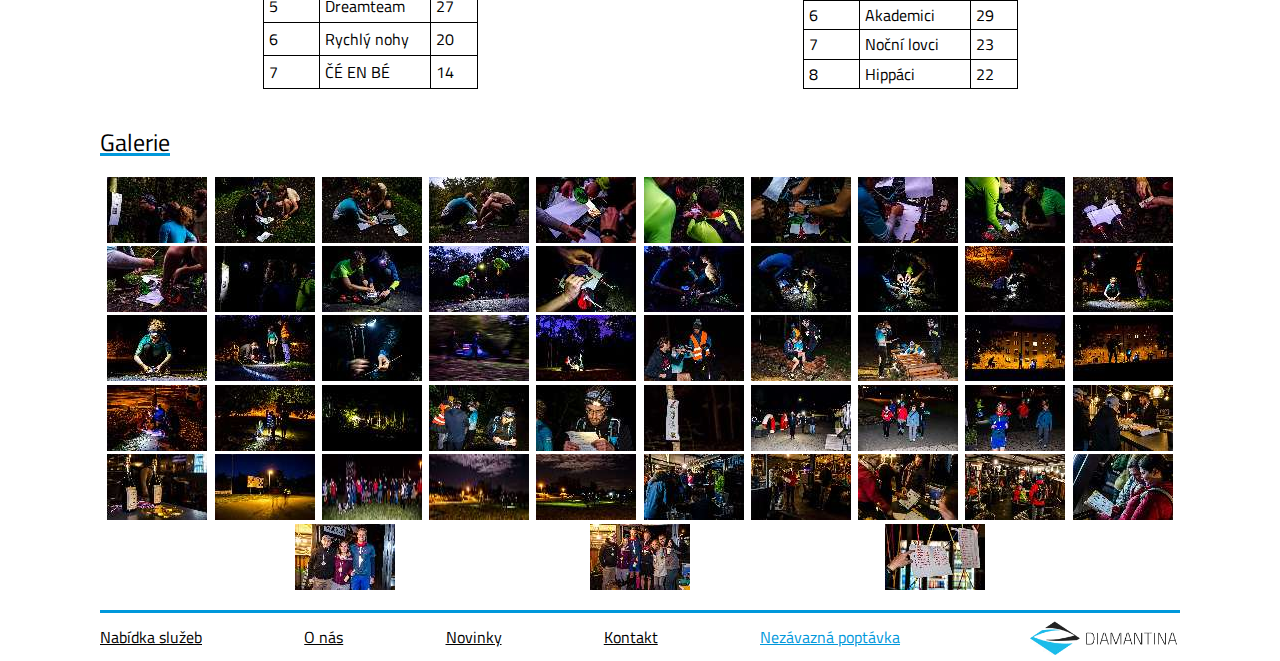
<file: docs/stepsandshadows_10_2019.html>
<!DOCTYPE html>
<html lang="cs">

<head>
        <meta charset="UTF-8">
        <meta http-equiv="X-UA-Compatible" content="IE=edge">
        <meta name="viewport" content="width=device-width, initial-scale=1.0">
        <meta name="keywords" content="Diamantina training firemní akce teambulding trénink týmové akce">
        <meta name="description"
                content="Pořádáme firemní akce na míru, od modulového vzdělávání a tréninků, přes programy zaměřené na rozvoj týmů až po zábavné programy v podobě doprovodných akcí, ...">
        <link rel="stylesheet" href="./css/normalize.css">
        <link rel="stylesheet" href="./css/style.css">
        <link rel="stylesheet" href="./css/stepsandshadows_rounds.css">
        <link rel="apple-touch-icon" sizes="180x180" href="./favicon_io/apple-touch-icon.png">
        <link rel="icon" type="image/png" sizes="32x32" href="./favicon_io/favicon-32x32.png">
        <link rel="icon" type="image/png" sizes="16x16" href="./favicon_io/favicon-16x16.png">
        <link rel="manifest" href="/site.webmanifest">
        <script async="" src="https://www.google-analytics.com/analytics.js"></script>
        <script>
                (function (i, s, o, g, r, a, m) {
                        i['GoogleAnalyticsObject'] = r;
                        i[r] = i[r] || function () {
                                (i[r].q = i[r].q || []).push(arguments)
                        }, i[r].l = 1 * new Date();
                        a = s.createElement(o),
                                m = s.getElementsByTagName(o)[0];
                        a.async = 1;
                        a.src = g;
                        m.parentNode.insertBefore(a, m)
                })(window, document, 'script', '//www.google-analytics.com/analytics.js', 'ga');

                ga('create', 'UA-43580300-2', 'auto');
                ga('send', 'pageview');
        </script>
        <link type="text/css" rel="stylesheet" href="./lightGallery-master/dist/css/lightgallery.css" />
        <title>Stopy a stíny říjen 2019</title>
</head>

<body>
        <header>
                <div class="header__top_part">
                    <a href="./index.html">
                        <figure class="header__top_part__figure"><img src="./images/logo.png" alt="Diamantina logo"></figure>
                    </a>
                    <div class="header__top_part__hamburger_menu" onclick="menuOnOff()">
                        <svg xmlns="http://www.w3.org/2000/svg" width="27" height="18" viewBox="0 0 27 18">
                            <path id="Icon_material-menu" fill="black" data-name="Icon material-menu" d="M4.5,27h27V24H4.5Zm0-7.5h27v-3H4.5ZM4.5,9v3h27V9Z" transform="translate(-4.5 -9)"></path>
                        </svg></div>
                    <nav class="header__top_part__nav header__nav--hidden" id="header__top_part__nav">
                        <ul class="header__top_part__nav__ul">
                            <li><a href="./index.html#course_offer">Nabídka kurzů</a></li>
                            <li><a href="./team.html">O nás</a></li>
                            <li><a href="./news.html">Novinky</a></li>
                            <li><a href="./contact.html">Kontakt</a></li>
                            <li><a href="./contact.html" class="btn btn--blue">Nezávazně poptat</a></li>
                        </ul>
                    </nav>
                </div>
                <div class="header__bottom_part">
                        <div class="header__bottom_part__content">
                                <h1><u>Stopy a stíny říjen 2019 - Zavírání bran</u></h1>
                        </div>
                </div>
        </header>
        <main>
                <section class="info">
                        <h2>Informace o STOPÁCH A STÍNECH z října 2019 </h2>
                        <p>Ve čtvrtek 10.10.2019 proběhl jedenáctý ročník městské hry Stopy a stíny. </p>
                        <p>Zúčastnilo se 15 týmů a tentokráte byl rozdíl mezi prvním firemním týmem a prvním týmem v
                                kategorii
                                kamarádi jen velmi malý.</p>
                        <p>
                                Hlavní cenu pro vítěze v kategorii Firemních týmů si odnesl tým Lanýž (innogy),
                                následován týmem
                                ILFouni
                                (ILF Consulting Engineers, s.r.o.) a krásné třetí místo obsadil tým Stínogy (innogy).
                        </p>

                        <p>V kategorii kamarádi, nejváše na stupni vítězů opět stanuli Bezmozci, následováni týmem
                                Krabodraci a Vali
                                válí. </p>
                        <p>Blahopřejeme vítězům a děkujeme všem zúčastněným. </p>
                </section>

                <section class="basic_info">
                        <div>
                                <h2>Základní informace</h2>
                                <p><b>Typ programu:</b> Městská hra s legendou pro firemní i nefiremní tříčlenné týmy
                                </p>
                                <p><b>CENA:</b> 968,- včetně DPH 21% / tým</p>
                                <p><b>KDY:</b> 10.10.2019, 18:00 - 22:00</p>
                                <p><b>KDE:</b> ROSMARINA, Vltavanů, 143 00 Praha 4</p>
                        </div>
                        <figure class="basic_info__figure"><img
                                        src="./stepsandshadows/stepsandshadows_10_2019/sas20191010.jpg"
                                        alt="Obrázek steps and shadows"></figure>
                </section>
                <div class="aspect-ratio">
                        <iframe title="mapa" class="iframe_map" width="550" height="275"
                                src="https://www.google.com/maps/embed?pb=!1m18!1m12!1m3!1d2560.737862540181!2d14.316835915446825!3d50.07247072240907!2m3!1f0!2f0!3f0!3m2!1i1024!2i768!4f13.1!3m3!1m2!1s0x470bbe3aaf578d4f%3A0xf6e4221a59a3a581!2zS3VsdHVybsOtIGTFr20gQsOtbMOhIEhvcmE!5e0!3m2!1scs!2scz!4v1580151116342!5m2!1scs!2scz">
                        </iframe>
                </div>
                <section class="files">
                        <div class="files__rules">
                                <h2>Systém a pravdila hry</h2>
                                <ul>
                                        <li><a class="a--blue" href="./stepsandshadows/_SaSpravidlaOBECNA.pdf">Obecná
                                                        pravidla hry jsou ke
                                                        stažení zde.</a>
                                        </li>
                                        <li><a class="a--blue"
                                                        href="./stepsandshadows/stepsandshadows_10_2019/Stopyastiny_ZAVIRANI_BRAN_hernisystem.pdf">Herní
                                                        systém je ke stažení zde.</a></li>
                                        <li><a class="a--blue"
                                                        href="./stepsandshadows/stepsandshadows_10_2019/MAPA_sas20191010.jpg">Mapa
                                                        s
                                                        kontrolami</a>
                                        </li>
                                </ul>
                        </div>
                        <div class="files__activities">
                                <h2>Aktivity</h2>
                                <ul>
                                        <li><a class="a--blue"
                                                        href="./stepsandshadows/stepsandshadows_10_2019/AKTIVITA_vahy.pdf">AKTIVITA
                                                        Váhy
                                                </a></li>
                                        <li><a class="a--blue"
                                                        href="./stepsandshadows/stepsandshadows_10_2019/AKTIVITA_slepetvary.pdf">AKTIVITA
                                                        Slepé
                                                        tvary</a></li>
                                        <li><a class="a--blue"
                                                        href="./stepsandshadows/stepsandshadows_10_2019/AKTIVITA_samohybmysilov.pdf">AKTIVITA
                                                        Samohyb
                                                        Myšilov</a></li>
                                        <li><a class="a--blue"
                                                        href="./stepsandshadows/stepsandshadows_10_2019/AKTIVITA_rozvrh_hodin.pdf">AKTIVITA
                                                        Rozvrh
                                                        hodin</a>
                                        </li>
                                        <li><a class="a--blue"
                                                        href="./stepsandshadows/stepsandshadows_10_2019/AKTIVITA_finalova.pdf">AKTIVITA
                                                        Finálová</a>
                                        </li>
                                </ul>
                        </div>
                </section>
                <section class="results">
                        <h2>Výsledky</h2>
                        <div class="results__tables">
                                <table class="table">
                                        <tbody>

                                                <tr class="table__tbody__tr">
                                                        <th>Pořadí</th>
                                                        <th>Firemní</th>
                                                        <th>Body</th>
                                                </tr>
                                                <tr>
                                                        <td>1</td>
                                                        <td>Lanýž</td>
                                                        <td>79</td>
                                                </tr>
                                                <tr>
                                                        <td>2</td>
                                                        <td>ILFouni</td>
                                                        <td>65</td>
                                                </tr>
                                                <tr>
                                                        <td>3</td>
                                                        <td>Stínogy</td>
                                                        <td>52</td>
                                                </tr>
                                                <tr>
                                                        <td>4</td>
                                                        <td>Trubky z ILFu</td>
                                                        <td>38</td>
                                                </tr>
                                                <tr>
                                                        <td>5</td>
                                                        <td>Dreamteam</td>
                                                        <td>27</td>
                                                </tr>
                                                <tr>
                                                        <td>6</td>
                                                        <td>Rychlý nohy</td>
                                                        <td>20</td>
                                                </tr>
                                                <tr>
                                                        <td>7</td>
                                                        <td>ČÉ EN BÉ</td>
                                                        <td>14</td>
                                                </tr>
                                        </tbody>
                                </table>
                                <table>
                                        <tbody>
                                                <tr class="table__tbody__tr">
                                                        <th>Pořadí</th>
                                                        <th>Nefiremní</th>
                                                        <th>Body</th>
                                                </tr>
                                                <tr>
                                                        <td>1</td>
                                                        <td>Bezmozci</td>
                                                        <td>83</td>
                                                </tr>
                                                <tr>
                                                        <td>2</td>
                                                        <td>Krabodraci</td>
                                                        <td>64</td>
                                                </tr>
                                                <tr>
                                                        <td>3</td>
                                                        <td>Vali válí</td>
                                                        <td>62</td>
                                                </tr>
                                                <tr>
                                                        <td>4</td>
                                                        <td>Prdelky</td>
                                                        <td>54</td>
                                                </tr>
                                                <tr>
                                                        <td>5</td>
                                                        <td>Poď mi hop</td>
                                                        <td>52</td>
                                                </tr>
                                                <tr>
                                                        <td>6</td>
                                                        <td>Akademici</td>
                                                        <td>29</td>
                                                </tr>
                                                <tr>
                                                        <td>7</td>
                                                        <td>Noční lovci</td>
                                                        <td>23</td>
                                                </tr>
                                                <tr>
                                                        <td>8</td>
                                                        <td>Hippáci</td>
                                                        <td>22</td>
                                                </tr>

                                        </tbody>
                                </table>
                        </div>
                </section>
                <section>
                        <h2>Galerie</h2>
                        <div id="lightgallery" class="lightgallery">
                                <a
                                        href="./stepsandshadows/stepsandshadows_10_2019/gallery/Stopy_a_stiny_10_2019_01.jpg"><img
                                                src="./stepsandshadows/stepsandshadows_10_2019/gallery_preview/Stopy_a_stiny_10_2019_01.jpg"
                                                alt="Stopy a stíny galerie fotek"></a>
                                <a
                                        href="./stepsandshadows/stepsandshadows_10_2019/gallery/Stopy_a_stiny_10_2019_02.jpg"><img
                                                src="./stepsandshadows/stepsandshadows_10_2019/gallery_preview/Stopy_a_stiny_10_2019_02.jpg"
                                                alt="Stopy a stíny galerie fotek"></a>
                                <a
                                        href="./stepsandshadows/stepsandshadows_10_2019/gallery/Stopy_a_stiny_10_2019_03.jpg"><img
                                                src="./stepsandshadows/stepsandshadows_10_2019/gallery_preview/Stopy_a_stiny_10_2019_03.jpg"
                                                alt="Stopy a stíny galerie fotek"></a>
                                <a
                                        href="./stepsandshadows/stepsandshadows_10_2019/gallery/Stopy_a_stiny_10_2019_04.jpg"><img
                                                src="./stepsandshadows/stepsandshadows_10_2019/gallery_preview/Stopy_a_stiny_10_2019_04.jpg"
                                                alt="Stopy a stíny galerie fotek"></a>
                                <a
                                        href="./stepsandshadows/stepsandshadows_10_2019/gallery/Stopy_a_stiny_10_2019_05.jpg"><img
                                                src="./stepsandshadows/stepsandshadows_10_2019/gallery_preview/Stopy_a_stiny_10_2019_05.jpg"
                                                alt="Stopy a stíny galerie fotek"></a>
                                <a
                                        href="./stepsandshadows/stepsandshadows_10_2019/gallery/Stopy_a_stiny_10_2019_06.jpg"><img
                                                src="./stepsandshadows/stepsandshadows_10_2019/gallery_preview/Stopy_a_stiny_10_2019_06.jpg"
                                                alt="Stopy a stíny galerie fotek"></a>
                                <a
                                        href="./stepsandshadows/stepsandshadows_10_2019/gallery/Stopy_a_stiny_10_2019_07.jpg"><img
                                                src="./stepsandshadows/stepsandshadows_10_2019/gallery_preview/Stopy_a_stiny_10_2019_07.jpg"
                                                alt="Stopy a stíny galerie fotek"></a>
                                <a
                                        href="./stepsandshadows/stepsandshadows_10_2019/gallery/Stopy_a_stiny_10_2019_08.jpg"><img
                                                src="./stepsandshadows/stepsandshadows_10_2019/gallery_preview/Stopy_a_stiny_10_2019_08.jpg"
                                                alt="Stopy a stíny galerie fotek"></a>
                                <a
                                        href="./stepsandshadows/stepsandshadows_10_2019/gallery/Stopy_a_stiny_10_2019_09.jpg"><img
                                                src="./stepsandshadows/stepsandshadows_10_2019/gallery_preview/Stopy_a_stiny_10_2019_09.jpg"
                                                alt="Stopy a stíny galerie fotek"></a>
                                <a
                                        href="./stepsandshadows/stepsandshadows_10_2019/gallery/Stopy_a_stiny_10_2019_10.jpg"><img
                                                src="./stepsandshadows/stepsandshadows_10_2019/gallery_preview/Stopy_a_stiny_10_2019_10.jpg"
                                                alt="Stopy a stíny galerie fotek"></a>
                                <a
                                        href="./stepsandshadows/stepsandshadows_10_2019/gallery/Stopy_a_stiny_10_2019_11.jpg"><img
                                                src="./stepsandshadows/stepsandshadows_10_2019/gallery_preview/Stopy_a_stiny_10_2019_11.jpg"
                                                alt="Stopy a stíny galerie fotek"></a>
                                <a
                                        href="./stepsandshadows/stepsandshadows_10_2019/gallery/Stopy_a_stiny_10_2019_12.jpg"><img
                                                src="./stepsandshadows/stepsandshadows_10_2019/gallery_preview/Stopy_a_stiny_10_2019_12.jpg"
                                                alt="Stopy a stíny galerie fotek"></a>
                                <a
                                        href="./stepsandshadows/stepsandshadows_10_2019/gallery/Stopy_a_stiny_10_2019_13.jpg"><img
                                                src="./stepsandshadows/stepsandshadows_10_2019/gallery_preview/Stopy_a_stiny_10_2019_13.jpg"
                                                alt="Stopy a stíny galerie fotek"></a>
                                <a
                                        href="./stepsandshadows/stepsandshadows_10_2019/gallery/Stopy_a_stiny_10_2019_14.jpg"><img
                                                src="./stepsandshadows/stepsandshadows_10_2019/gallery_preview/Stopy_a_stiny_10_2019_14.jpg"
                                                alt="Stopy a stíny galerie fotek"></a>
                                <a
                                        href="./stepsandshadows/stepsandshadows_10_2019/gallery/Stopy_a_stiny_10_2019_15.jpg"><img
                                                src="./stepsandshadows/stepsandshadows_10_2019/gallery_preview/Stopy_a_stiny_10_2019_15.jpg"
                                                alt="Stopy a stíny galerie fotek"></a>
                                <a
                                        href="./stepsandshadows/stepsandshadows_10_2019/gallery/Stopy_a_stiny_10_2019_16.jpg"><img
                                                src="./stepsandshadows/stepsandshadows_10_2019/gallery_preview/Stopy_a_stiny_10_2019_16.jpg"
                                                alt="Stopy a stíny galerie fotek"></a>
                                <a
                                        href="./stepsandshadows/stepsandshadows_10_2019/gallery/Stopy_a_stiny_10_2019_17.jpg"><img
                                                src="./stepsandshadows/stepsandshadows_10_2019/gallery_preview/Stopy_a_stiny_10_2019_17.jpg"
                                                alt="Stopy a stíny galerie fotek"></a>
                                <a
                                        href="./stepsandshadows/stepsandshadows_10_2019/gallery/Stopy_a_stiny_10_2019_18.jpg"><img
                                                src="./stepsandshadows/stepsandshadows_10_2019/gallery_preview/Stopy_a_stiny_10_2019_18.jpg"
                                                alt="Stopy a stíny galerie fotek"></a>
                                <a
                                        href="./stepsandshadows/stepsandshadows_10_2019/gallery/Stopy_a_stiny_10_2019_19.jpg"><img
                                                src="./stepsandshadows/stepsandshadows_10_2019/gallery_preview/Stopy_a_stiny_10_2019_19.jpg"
                                                alt="Stopy a stíny galerie fotek"></a>
                                <a
                                        href="./stepsandshadows/stepsandshadows_10_2019/gallery/Stopy_a_stiny_10_2019_20.jpg"><img
                                                src="./stepsandshadows/stepsandshadows_10_2019/gallery_preview/Stopy_a_stiny_10_2019_20.jpg"
                                                alt="Stopy a stíny galerie fotek"></a>
                                <a
                                        href="./stepsandshadows/stepsandshadows_10_2019/gallery/Stopy_a_stiny_10_2019_21.jpg"><img
                                                src="./stepsandshadows/stepsandshadows_10_2019/gallery_preview/Stopy_a_stiny_10_2019_21.jpg"
                                                alt="Stopy a stíny galerie fotek"></a>
                                <a
                                        href="./stepsandshadows/stepsandshadows_10_2019/gallery/Stopy_a_stiny_10_2019_22.jpg"><img
                                                src="./stepsandshadows/stepsandshadows_10_2019/gallery_preview/Stopy_a_stiny_10_2019_22.jpg"
                                                alt="Stopy a stíny galerie fotek"></a>
                                <a
                                        href="./stepsandshadows/stepsandshadows_10_2019/gallery/Stopy_a_stiny_10_2019_23.jpg"><img
                                                src="./stepsandshadows/stepsandshadows_10_2019/gallery_preview/Stopy_a_stiny_10_2019_23.jpg"
                                                alt="Stopy a stíny galerie fotek"></a>
                                <a
                                        href="./stepsandshadows/stepsandshadows_10_2019/gallery/Stopy_a_stiny_10_2019_24.jpg"><img
                                                src="./stepsandshadows/stepsandshadows_10_2019/gallery_preview/Stopy_a_stiny_10_2019_24.jpg"
                                                alt="Stopy a stíny galerie fotek"></a>
                                <a
                                        href="./stepsandshadows/stepsandshadows_10_2019/gallery/Stopy_a_stiny_10_2019_25.jpg"><img
                                                src="./stepsandshadows/stepsandshadows_10_2019/gallery_preview/Stopy_a_stiny_10_2019_25.jpg"
                                                alt="Stopy a stíny galerie fotek"></a>
                                <a
                                        href="./stepsandshadows/stepsandshadows_10_2019/gallery/Stopy_a_stiny_10_2019_26.jpg"><img
                                                src="./stepsandshadows/stepsandshadows_10_2019/gallery_preview/Stopy_a_stiny_10_2019_26.jpg"
                                                alt="Stopy a stíny galerie fotek"></a>
                                <a
                                        href="./stepsandshadows/stepsandshadows_10_2019/gallery/Stopy_a_stiny_10_2019_27.jpg"><img
                                                src="./stepsandshadows/stepsandshadows_10_2019/gallery_preview/Stopy_a_stiny_10_2019_27.jpg"
                                                alt="Stopy a stíny galerie fotek"></a>
                                <a
                                        href="./stepsandshadows/stepsandshadows_10_2019/gallery/Stopy_a_stiny_10_2019_28.jpg"><img
                                                src="./stepsandshadows/stepsandshadows_10_2019/gallery_preview/Stopy_a_stiny_10_2019_28.jpg"
                                                alt="Stopy a stíny galerie fotek"></a>
                                <a
                                        href="./stepsandshadows/stepsandshadows_10_2019/gallery/Stopy_a_stiny_10_2019_29.jpg"><img
                                                src="./stepsandshadows/stepsandshadows_10_2019/gallery_preview/Stopy_a_stiny_10_2019_29.jpg"
                                                alt="Stopy a stíny galerie fotek"></a>
                                <a
                                        href="./stepsandshadows/stepsandshadows_10_2019/gallery/Stopy_a_stiny_10_2019_30.jpg"><img
                                                src="./stepsandshadows/stepsandshadows_10_2019/gallery_preview/Stopy_a_stiny_10_2019_30.jpg"
                                                alt="Stopy a stíny galerie fotek"></a>
                                <a
                                        href="./stepsandshadows/stepsandshadows_10_2019/gallery/Stopy_a_stiny_10_2019_31.jpg"><img
                                                src="./stepsandshadows/stepsandshadows_10_2019/gallery_preview/Stopy_a_stiny_10_2019_31.jpg"
                                                alt="Stopy a stíny galerie fotek"></a>
                                <a
                                        href="./stepsandshadows/stepsandshadows_10_2019/gallery/Stopy_a_stiny_10_2019_32.jpg"><img
                                                src="./stepsandshadows/stepsandshadows_10_2019/gallery_preview/Stopy_a_stiny_10_2019_32.jpg"
                                                alt="Stopy a stíny galerie fotek"></a>
                                <a
                                        href="./stepsandshadows/stepsandshadows_10_2019/gallery/Stopy_a_stiny_10_2019_33.jpg"><img
                                                src="./stepsandshadows/stepsandshadows_10_2019/gallery_preview/Stopy_a_stiny_10_2019_33.jpg"
                                                alt="Stopy a stíny galerie fotek"></a>
                                <a
                                        href="./stepsandshadows/stepsandshadows_10_2019/gallery/Stopy_a_stiny_10_2019_34.jpg"><img
                                                src="./stepsandshadows/stepsandshadows_10_2019/gallery_preview/Stopy_a_stiny_10_2019_34.jpg"
                                                alt="Stopy a stíny galerie fotek"></a>
                                <a
                                        href="./stepsandshadows/stepsandshadows_10_2019/gallery/Stopy_a_stiny_10_2019_35.jpg"><img
                                                src="./stepsandshadows/stepsandshadows_10_2019/gallery_preview/Stopy_a_stiny_10_2019_35.jpg"
                                                alt="Stopy a stíny galerie fotek"></a>
                                <a
                                        href="./stepsandshadows/stepsandshadows_10_2019/gallery/Stopy_a_stiny_10_2019_36.jpg"><img
                                                src="./stepsandshadows/stepsandshadows_10_2019/gallery_preview/Stopy_a_stiny_10_2019_36.jpg"
                                                alt="Stopy a stíny galerie fotek"></a>
                                <a
                                        href="./stepsandshadows/stepsandshadows_10_2019/gallery/Stopy_a_stiny_10_2019_37.jpg"><img
                                                src="./stepsandshadows/stepsandshadows_10_2019/gallery_preview/Stopy_a_stiny_10_2019_37.jpg"
                                                alt="Stopy a stíny galerie fotek"></a>
                                <a
                                        href="./stepsandshadows/stepsandshadows_10_2019/gallery/Stopy_a_stiny_10_2019_38.jpg"><img
                                                src="./stepsandshadows/stepsandshadows_10_2019/gallery_preview/Stopy_a_stiny_10_2019_38.jpg"
                                                alt="Stopy a stíny galerie fotek"></a>
                                <a
                                        href="./stepsandshadows/stepsandshadows_10_2019/gallery/Stopy_a_stiny_10_2019_39.jpg"><img
                                                src="./stepsandshadows/stepsandshadows_10_2019/gallery_preview/Stopy_a_stiny_10_2019_39.jpg"
                                                alt="Stopy a stíny galerie fotek"></a>
                                <a
                                        href="./stepsandshadows/stepsandshadows_10_2019/gallery/Stopy_a_stiny_10_2019_40.jpg"><img
                                                src="./stepsandshadows/stepsandshadows_10_2019/gallery_preview/Stopy_a_stiny_10_2019_40.jpg"
                                                alt="Stopy a stíny galerie fotek"></a>
                                <a
                                        href="./stepsandshadows/stepsandshadows_10_2019/gallery/Stopy_a_stiny_10_2019_41.jpg"><img
                                                src="./stepsandshadows/stepsandshadows_10_2019/gallery_preview/Stopy_a_stiny_10_2019_41.jpg"
                                                alt="Stopy a stíny galerie fotek"></a>
                                <a
                                        href="./stepsandshadows/stepsandshadows_10_2019/gallery/Stopy_a_stiny_10_2019_42.jpg"><img
                                                src="./stepsandshadows/stepsandshadows_10_2019/gallery_preview/Stopy_a_stiny_10_2019_42.jpg"
                                                alt="Stopy a stíny galerie fotek"></a>
                                <a
                                        href="./stepsandshadows/stepsandshadows_10_2019/gallery/Stopy_a_stiny_10_2019_43.jpg"><img
                                                src="./stepsandshadows/stepsandshadows_10_2019/gallery_preview/Stopy_a_stiny_10_2019_43.jpg"
                                                alt="Stopy a stíny galerie fotek"></a>
                                <a
                                        href="./stepsandshadows/stepsandshadows_10_2019/gallery/Stopy_a_stiny_10_2019_44.jpg"><img
                                                src="./stepsandshadows/stepsandshadows_10_2019/gallery_preview/Stopy_a_stiny_10_2019_44.jpg"
                                                alt="Stopy a stíny galerie fotek"></a>
                                <a
                                        href="./stepsandshadows/stepsandshadows_10_2019/gallery/Stopy_a_stiny_10_2019_45.jpg"><img
                                                src="./stepsandshadows/stepsandshadows_10_2019/gallery_preview/Stopy_a_stiny_10_2019_45.jpg"
                                                alt="Stopy a stíny galerie fotek"></a>
                                <a
                                        href="./stepsandshadows/stepsandshadows_10_2019/gallery/Stopy_a_stiny_10_2019_46.jpg"><img
                                                src="./stepsandshadows/stepsandshadows_10_2019/gallery_preview/Stopy_a_stiny_10_2019_46.jpg"
                                                alt="Stopy a stíny galerie fotek"></a>
                                <a
                                        href="./stepsandshadows/stepsandshadows_10_2019/gallery/Stopy_a_stiny_10_2019_47.jpg"><img
                                                src="./stepsandshadows/stepsandshadows_10_2019/gallery_preview/Stopy_a_stiny_10_2019_47.jpg"
                                                alt="Stopy a stíny galerie fotek"></a>
                                <a
                                        href="./stepsandshadows/stepsandshadows_10_2019/gallery/Stopy_a_stiny_10_2019_48.jpg"><img
                                                src="./stepsandshadows/stepsandshadows_10_2019/gallery_preview/Stopy_a_stiny_10_2019_48.jpg"
                                                alt="Stopy a stíny galerie fotek"></a>
                                <a
                                        href="./stepsandshadows/stepsandshadows_10_2019/gallery/Stopy_a_stiny_10_2019_49.jpg"><img
                                                src="./stepsandshadows/stepsandshadows_10_2019/gallery_preview/Stopy_a_stiny_10_2019_49.jpg"
                                                alt="Stopy a stíny galerie fotek"></a>
                                <a
                                        href="./stepsandshadows/stepsandshadows_10_2019/gallery/Stopy_a_stiny_10_2019_50.jpg"><img
                                                src="./stepsandshadows/stepsandshadows_10_2019/gallery_preview/Stopy_a_stiny_10_2019_50.jpg"
                                                alt="Stopy a stíny galerie fotek"></a>
                                <a
                                        href="./stepsandshadows/stepsandshadows_10_2019/gallery/Stopy_a_stiny_10_2019_51.jpg"><img
                                                src="./stepsandshadows/stepsandshadows_10_2019/gallery_preview/Stopy_a_stiny_10_2019_51.jpg"
                                                alt="Stopy a stíny galerie fotek"></a>
                                <a
                                        href="./stepsandshadows/stepsandshadows_10_2019/gallery/Stopy_a_stiny_10_2019_52.jpg"><img
                                                src="./stepsandshadows/stepsandshadows_10_2019/gallery_preview/Stopy_a_stiny_10_2019_52.jpg"
                                                alt="Stopy a stíny galerie fotek"></a>
                                <a
                                        href="./stepsandshadows/stepsandshadows_10_2019/gallery/Stopy_a_stiny_10_2019_53.jpg"><img
                                                src="./stepsandshadows/stepsandshadows_10_2019/gallery_preview/Stopy_a_stiny_10_2019_53.jpg"
                                                alt="Stopy a stíny galerie fotek"></a>
                        </div>
                </section>
        </main>
        <footer class="footer">
                <ul class="footer__ul">
                        <li><a href="./index.html#course_offer">Nabídka služeb</a></li>
                        <li><a href="./team.html">O nás</a></li>
                        <li><a href="./news.html">Novinky</a></li>
                        <li><a href="./contact.html">Kontakt</a></li>
                        <li><a href="./contact.html" class="a--blue">Nezávazná poptávka</a></li>
                </ul>
                <figure class="footer__logo">
                        <img src="./images/logo_edit.png" alt="Diamantina logo">
                </figure>
        </footer>
        <script src="./lightGallery-master/dist/lightgallery.min.js"></script>
        <script>
                lightGallery(document.getElementById('lightgallery'));
        </script>
        <script>
                let menuOnOff = function () {
                        document.getElementById("header__top_part__nav").classList.toggle(
                                "header__nav--hidden");
                }
        </script>
</body>

</html>
</file>
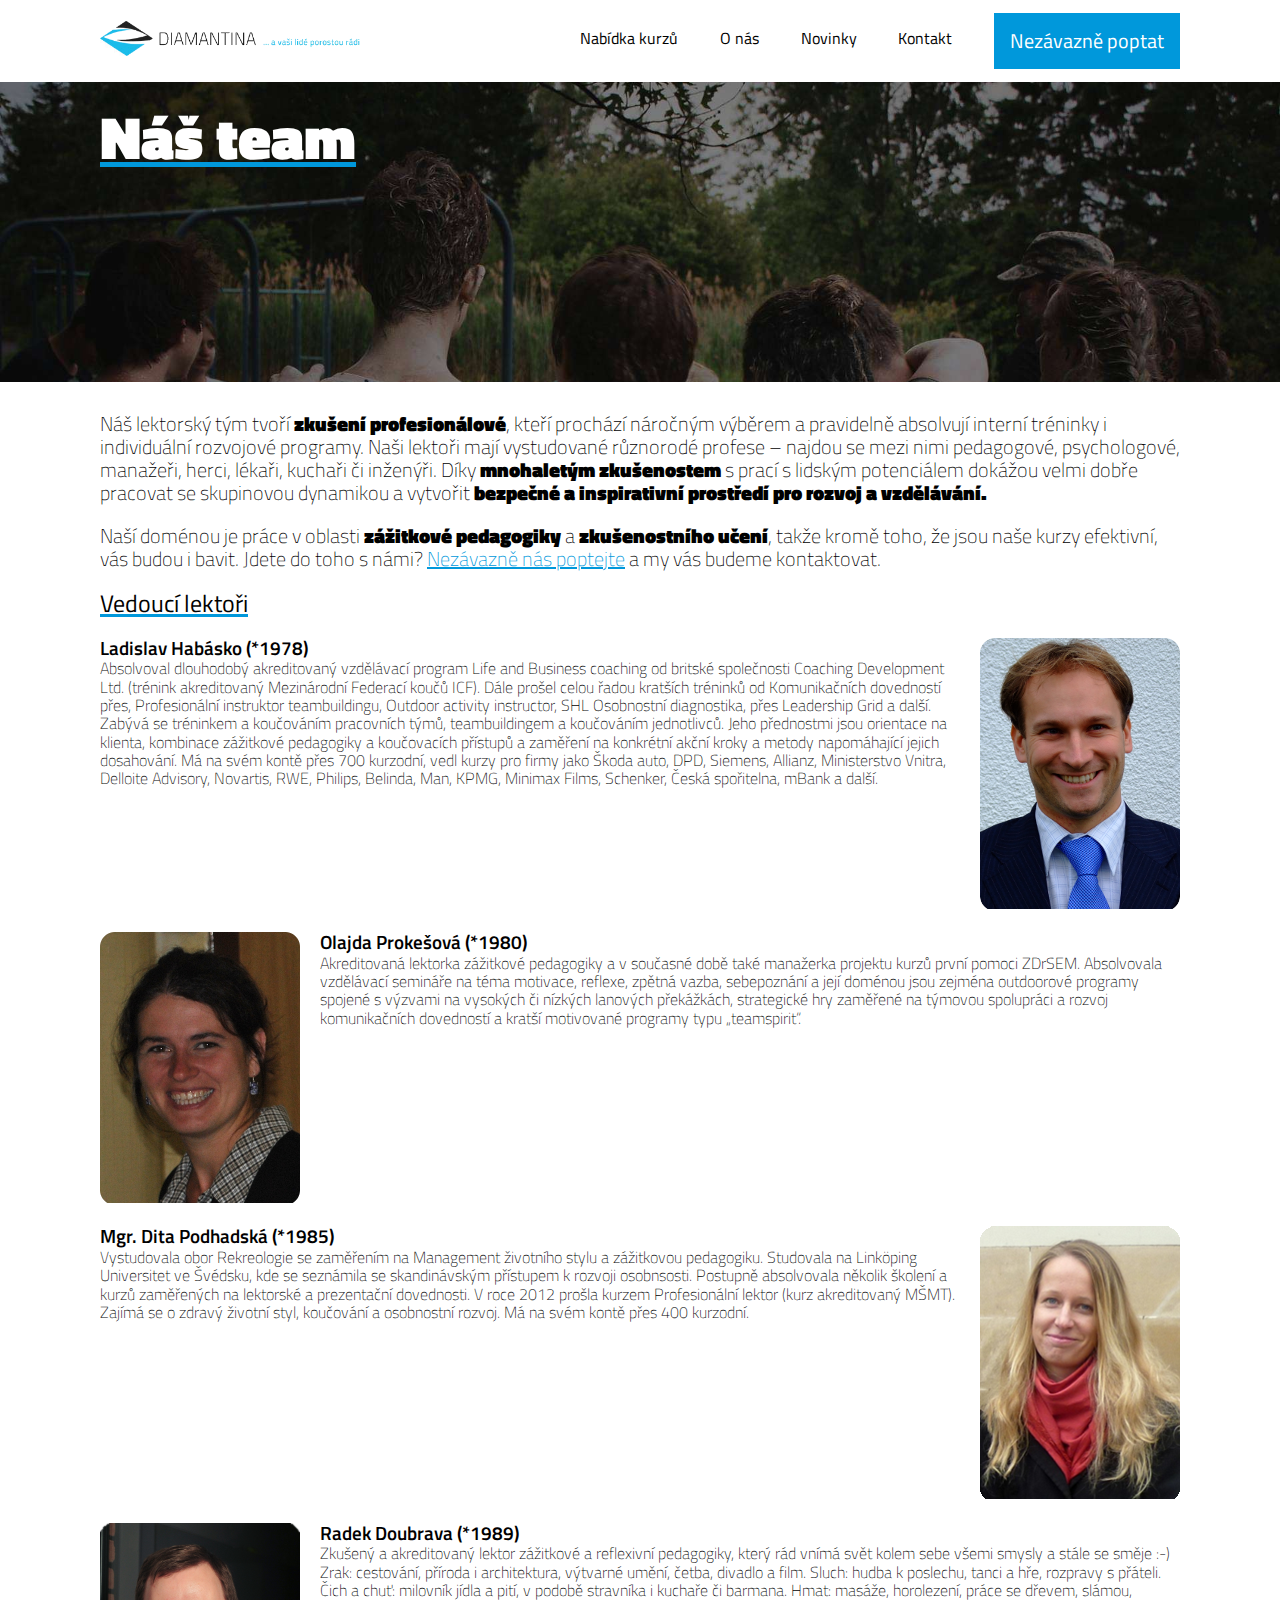
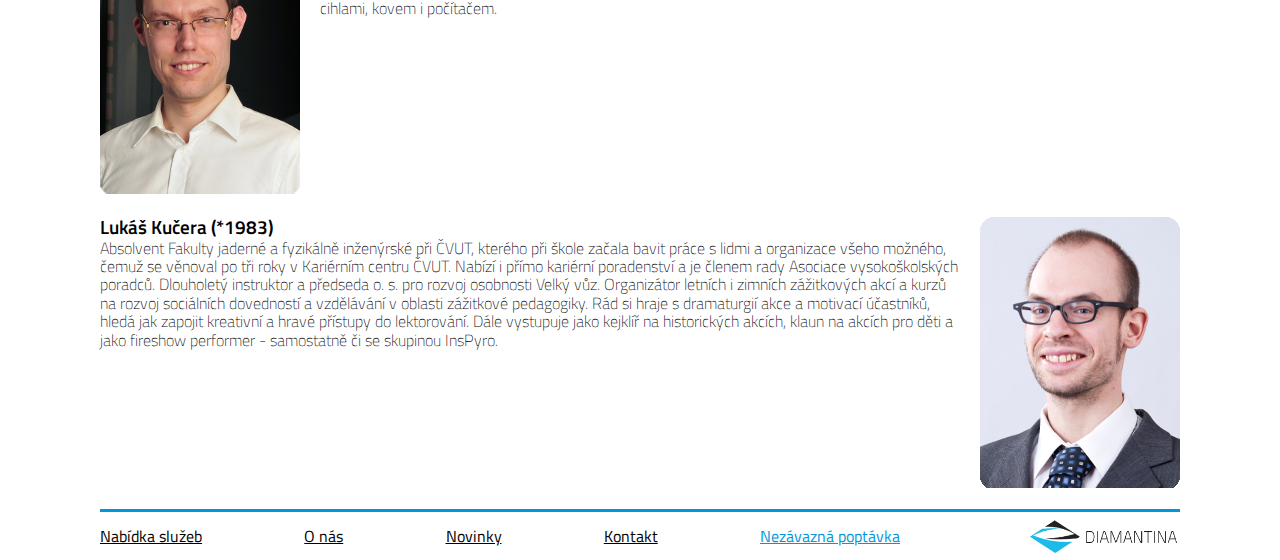
<file: docs/team.html>
<!DOCTYPE html>
<html lang="cs">

<head>
    <meta charset="UTF-8">
    <meta http-equiv="X-UA-Compatible" content="IE=edge">
    <meta name="viewport" content="width=device-width, initial-scale=1.0">
    <meta name="keywords" content="Diamantina training firemní akce teambulding trénink týmové akce">
    <meta name="description"
        content="Pořádáme firemní akce na míru, od modulového vzdělávání a tréninků, přes programy zaměřené na rozvoj týmů až po zábavné programy v podobě doprovodných akcí, ...">
    <link rel="stylesheet" href="./css/normalize.css">
    <link rel="stylesheet" href="./css/style.css">
    <link rel="stylesheet" href="./css/team.css">
    <link rel="apple-touch-icon" sizes="180x180" href="./favicon_io/apple-touch-icon.png">
    <link rel="icon" type="image/png" sizes="32x32" href="./favicon_io/favicon-32x32.png">
    <link rel="icon" type="image/png" sizes="16x16" href="./favicon_io/favicon-16x16.png">
    <link rel="manifest" href="/site.webmanifest">
    <script async="" src="https://www.google-analytics.com/analytics.js"></script>
    <script>
        (function (i, s, o, g, r, a, m) {
            i['GoogleAnalyticsObject'] = r;
            i[r] = i[r] || function () {
                (i[r].q = i[r].q || []).push(arguments)
            }, i[r].l = 1 * new Date();
            a = s.createElement(o),
                m = s.getElementsByTagName(o)[0];
            a.async = 1;
            a.src = g;
            m.parentNode.insertBefore(a, m)
        })(window, document, 'script', '//www.google-analytics.com/analytics.js', 'ga');

        ga('create', 'UA-43580300-2', 'auto');
        ga('send', 'pageview');
    </script>
    <title>Náš team</title>
</head>

<body>
    <header>
        <div class="header__top_part">
            <a href="./index.html">
                <figure class="header__top_part__figure"><img src="./images/logo.png" alt="Diamantina logo"></figure>
            </a>
            <div class="header__top_part__hamburger_menu" onclick="menuOnOff()">
                <svg xmlns="http://www.w3.org/2000/svg" width="27" height="18" viewBox="0 0 27 18">
                    <path id="Icon_material-menu" fill="black" data-name="Icon material-menu" d="M4.5,27h27V24H4.5Zm0-7.5h27v-3H4.5ZM4.5,9v3h27V9Z" transform="translate(-4.5 -9)"></path>
                </svg></div>
            <nav class="header__top_part__nav header__nav--hidden" id="header__top_part__nav">
                <ul class="header__top_part__nav__ul">
                    <li><a href="./index.html#course_offer">Nabídka kurzů</a></li>
                    <li><a href="./team.html">O nás</a></li>
                    <li><a href="./news.html">Novinky</a></li>
                    <li><a href="./contact.html">Kontakt</a></li>
                    <li><a href="./contact.html" class="btn btn--blue">Nezávazně poptat</a></li>
                </ul>
            </nav>
        </div>
        <div class="header__bottom_part">
            <div class="header__bottom_part__content">
                <h1><u>Náš team</u></h1>
            </div>
        </div>
    </header>
    <main>
        <p class="description">Náš lektorský tým tvoří <b>zkušení profesionálové</b>, kteří prochází náročným výběrem a pravidelně absolvují
            interní tréninky i individuální rozvojové programy. Naši lektoři mají vystudované různorodé profese – najdou
            se mezi nimi pedagogové, psychologové, manažeři, herci, lékaři, kuchaři či inženýři. Díky <b>mnohaletým
            zkušenostem</b> s prací s lidským potenciálem dokážou velmi dobře pracovat se skupinovou dynamikou a vytvořit
            <b>bezpečné a inspirativní prostředí pro rozvoj a vzdělávání.</b></p>

           <p class="description">Naší doménou je práce v oblasti <b>zážitkové pedagogiky</b> a <b>zkušenostního učení</b>, takže kromě toho, že jsou naše
            kurzy efektivní, vás budou i bavit. Jdete do toho s námi? <a class="a--blue" href="./contact">Nezávazně nás poptejte</a> a my vás budeme
            kontaktovat.</p>
        <div class="lecturers_list">
            <h2>Vedoucí lektoři</h2>
            <div class="lecturers_list__lecturer">
                <div>
                    <h3>Ladislav Habásko (*1978)</h3>
                    <p class="lecturers_list__lecturer__p">Absolvoval dlouhodobý akreditovaný vzdělávací program Life
                        and Business coaching od britské
                        společnosti Coaching Development Ltd. (trénink akreditovaný Mezinárodní Federací koučů ICF).
                        Dále prošel celou řadou kratších tréninků od Komunikačních dovedností přes, Profesionální
                        instruktor teambuildingu, Outdoor activity instructor, SHL Osobnostní diagnostika, přes
                        Leadership Grid a další. Zabývá se tréninkem a koučováním pracovních týmů, teambuildingem a
                        koučováním jednotlivců. Jeho přednostmi jsou orientace na klienta, kombinace zážitkové
                        pedagogiky a koučovacích přístupů a zaměření na konkrétní akční kroky a metody napomáhající
                        jejich dosahování.
                        Má na svém kontě přes 700 kurzodní, vedl kurzy pro firmy jako Škoda auto, DPD, Siemens, Allianz,
                        Ministerstvo Vnitra, Delloite Advisory, Novartis, RWE, Philips, Belinda, Man, KPMG, Minimax
                        Films, Schenker, Česká spořitelna, mBank a další. </p>
                </div>
                <figure class="lecturers_list__lecturer__figure">
                    <img src="./images/team/Diamantina_Habasko.png" alt="Ladislav Habásko">
                </figure>
            </div>
            <div class="lecturers_list__lecturer lecturers_list__lecturer--margin">
                <div>
                    <h3>Olajda Prokešová (*1980)</h3>
                    <p class="lecturers_list__lecturer__p">Akreditovaná lektorka zážitkové pedagogiky a v současné době
                        také manažerka projektu kurzů první
                        pomoci ZDrSEM. Absolvovala vzdělávací semináře na téma motivace, reflexe, zpětná vazba,
                        sebepoznání
                        a její doménou jsou zejména outdoorové programy spojené s výzvami na vysokých či nízkých
                        lanových
                        překážkách, strategické hry zaměřené na týmovou spolupráci a rozvoj komunikačních dovedností a
                        kratší motivované programy typu „teamspirit“. </p>
                </div>
                <figure class="lecturers_list__lecturer__figure">
                    <img src="./images/team/Diamantina_Prokesova.png" alt="Olajda Prokešová">
                </figure>
            </div>
            <div class="lecturers_list__lecturer">
                <div>
                    <h3>Mgr. Dita Podhadská (*1985)</h3>
                    <p class="lecturers_list__lecturer__p">Vystudovala obor Rekreologie se zaměřením na Management
                        životního stylu a zážitkovou pedagogiku.
                        Studovala na Linköping Universitet ve Švédsku, kde se seznámila se skandinávským přístupem k
                        rozvoji
                        osobnsosti. Postupně absolvovala několik školení a kurzů zaměřených na lektorské a prezentační
                        dovednosti. V roce 2012 prošla kurzem Profesionální lektor (kurz akreditovaný MŠMT). Zajímá se o
                        zdravý životní styl, koučování a osobnostní rozvoj. Má na svém kontě přes 400 kurzodní. </p>
                </div>
                <figure class="lecturers_list__lecturer__figure">
                    <img src="./images/team/Diamantina_Podhadska.png" alt="Dita Podhadská">
                </figure>
            </div>
            <div class="lecturers_list__lecturer lecturers_list__lecturer--margin">
                <div>
                    <h3>Radek Doubrava (*1989)</h3>
                    <p class="lecturers_list__lecturer__p">Zkušený a akreditovaný lektor zážitkové a reflexivní
                        pedagogiky, který rád vnímá svět kolem sebe
                        všemi smysly a stále se směje :-) Zrak: cestování, příroda i architektura, výtvarné umění,
                        četba,
                        divadlo a film. Sluch: hudba k poslechu, tanci a hře, rozpravy s přáteli. Čich a chuť: milovník
                        jídla a pití, v podobě stravníka i kuchaře či barmana. Hmat: masáže, horolezení, práce se
                        dřevem,
                        slámou, cihlami, kovem i počítačem. </p>
                </div>
                <figure class="lecturers_list__lecturer__figure">
                    <img src="./images/team/Diamantina_Doubrava.png" alt="Radek Doubrava">
                </figure>
            </div>

            <div class="lecturers_list__lecturer">
                <div>
                    <h3>Lukáš Kučera (*1983)</h3>
                    <p class="lecturers_list__lecturer__p">Absolvent Fakulty jaderné a fyzikálně inženýrské při ČVUT,
                        kterého při škole začala bavit práce s
                        lidmi a organizace všeho možného, čemuž se věnoval po tři roky v Kariérním centru ČVUT. Nabízí i
                        přímo kariérní poradenství a je členem rady Asociace vysokoškolských poradců. Dlouholetý
                        instruktor
                        a předseda o. s. pro rozvoj osobnosti Velký vůz. Organizátor letních i zimních zážitkových akcí
                        a
                        kurzů na rozvoj sociálních dovedností a vzdělávání v oblasti zážitkové pedagogiky. Rád si hraje
                        s
                        dramaturgií akce a motivací účastníků, hledá jak zapojit kreativní a hravé přístupy do
                        lektorování.
                        Dále vystupuje jako kejklíř na historických akcích, klaun na akcích pro děti a jako fireshow
                        performer - samostatně či se skupinou InsPyro. </p>
                </div>

                <figure class="lecturers_list__lecturer__figure">
                    <img src="./images/team/Diamantina_Kucera.png" alt="Lukáš Kučera">
                </figure>
            </div>
        </div>
    </main>
    <footer class="footer">
        <ul class="footer__ul">
            <li><a href="./index.html#course_offer">Nabídka služeb</a></li>
            <li><a href="./team.html">O nás</a></li>
            <li><a href="./news.html">Novinky</a></li>
            <li><a href="./contact.html">Kontakt</a></li>
            <li><a href="./contact.html" class="a--blue">Nezávazná poptávka</a></li>
        </ul>
        <figure class="footer__logo">
            <img src="./images/logo_edit.png" alt="Diamantina logo">
        </figure>
    </footer>
    <script>
        let menuOnOff = function () {
            document.getElementById("header__top_part__nav").classList.toggle("header__nav--hidden");
        }
    </script>
</body>

</html>
</file>
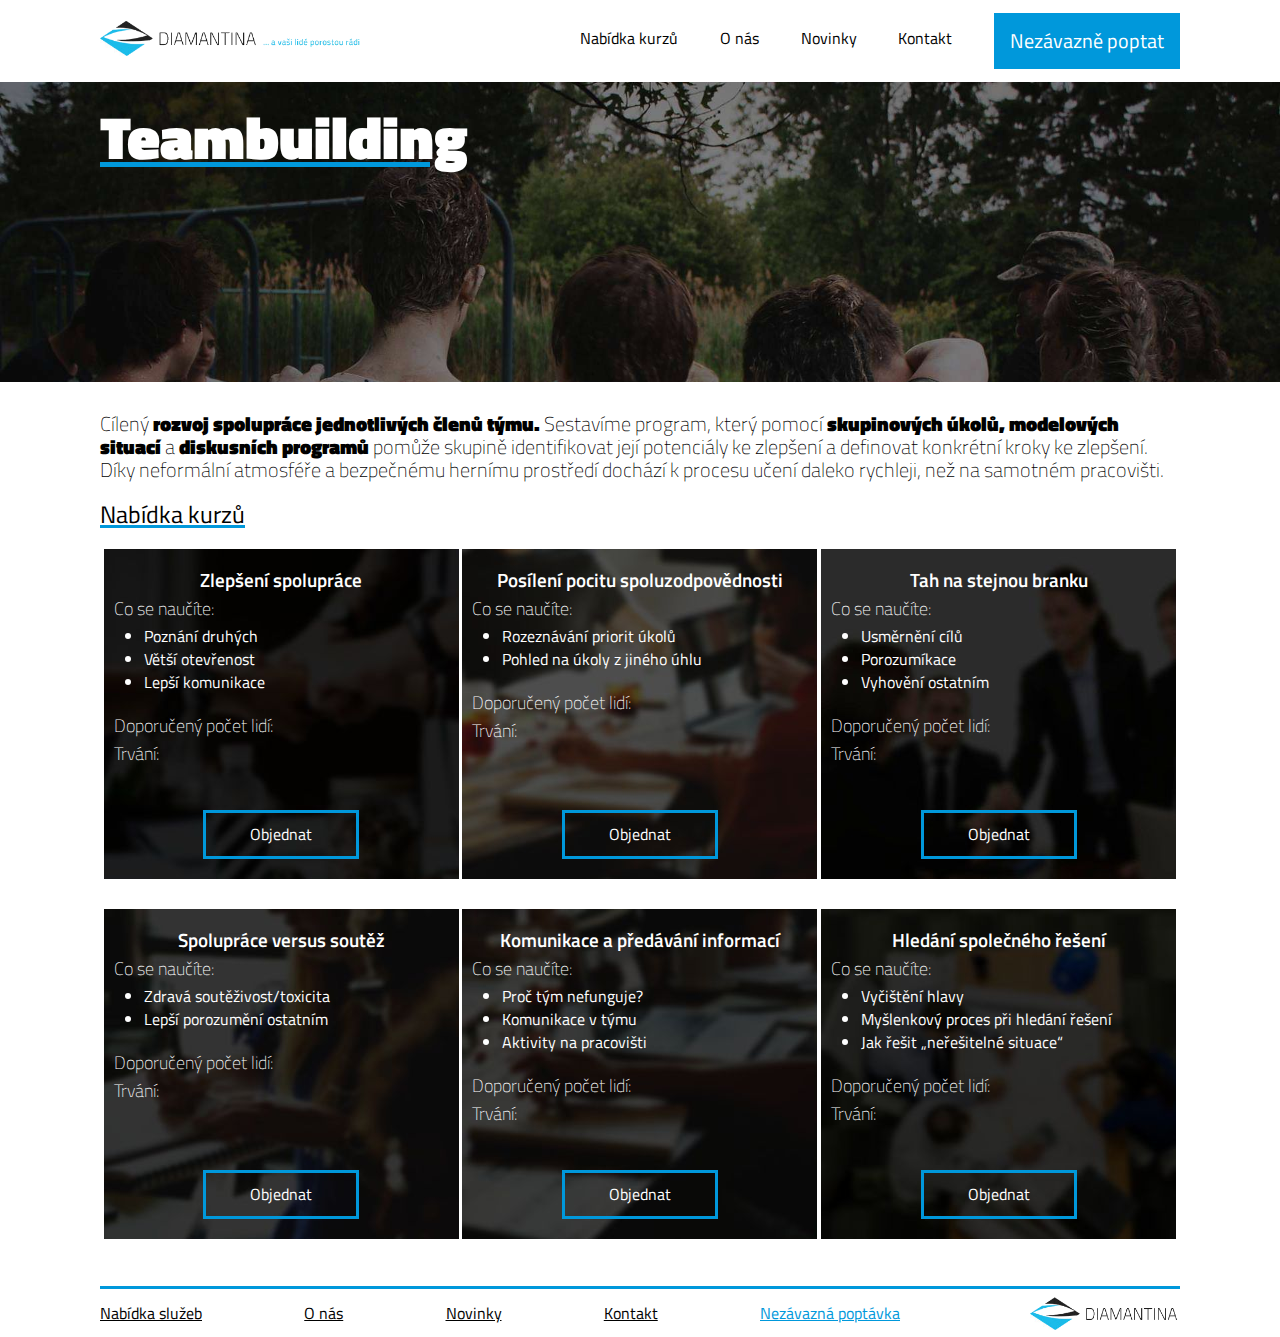
<file: docs/teambuilding.html>
<!DOCTYPE html>
<html lang="cs">

<head>
    <meta charset="UTF-8">
    <meta http-equiv="X-UA-Compatible" content="IE=edge">
    <meta name="viewport" content="width=device-width, initial-scale=1.0">
    <meta name="keywords" content="Diamantina training firemní akce teambulding trénink týmové akce">
    <meta name="description"
        content="Pořádáme firemní akce na míru, od modulového vzdělávání a tréninků, přes programy zaměřené na rozvoj týmů až po zábavné programy v podobě doprovodných akcí, ...">
    <link rel="stylesheet" href="./css/normalize.css">
    <link rel="stylesheet" href="./css/style.css">
    <link rel="stylesheet" href="./css/training-teambuilding.css">
    <link rel="apple-touch-icon" sizes="180x180" href="./favicon_io/apple-touch-icon.png">
    <link rel="icon" type="image/png" sizes="32x32" href="./favicon_io/favicon-32x32.png">
    <link rel="icon" type="image/png" sizes="16x16" href="./favicon_io/favicon-16x16.png">
    <link rel="manifest" href="/site.webmanifest">
    <script async="" src="https://www.google-analytics.com/analytics.js"></script>
    <script>
        (function (i, s, o, g, r, a, m) {
            i['GoogleAnalyticsObject'] = r;
            i[r] = i[r] || function () {
                (i[r].q = i[r].q || []).push(arguments)
            }, i[r].l = 1 * new Date();
            a = s.createElement(o),
                m = s.getElementsByTagName(o)[0];
            a.async = 1;
            a.src = g;
            m.parentNode.insertBefore(a, m)
        })(window, document, 'script', '//www.google-analytics.com/analytics.js', 'ga');

        ga('create', 'UA-43580300-2', 'auto');
        ga('send', 'pageview');
    </script>
    <title>Teambuilding</title>
</head>

<body>
    <header>
        <div class="header__top_part">
            <a href="./index.html">
                <figure class="header__top_part__figure"><img src="./images/logo.png" alt="Diamantina logo"></figure>
            </a>
            <div class="header__top_part__hamburger_menu" onclick="menuOnOff()">
                <svg xmlns="http://www.w3.org/2000/svg" width="27" height="18" viewBox="0 0 27 18">
                    <path id="Icon_material-menu" fill="black" data-name="Icon material-menu" d="M4.5,27h27V24H4.5Zm0-7.5h27v-3H4.5ZM4.5,9v3h27V9Z" transform="translate(-4.5 -9)"></path>
                </svg></div>
            <nav class="header__top_part__nav header__nav--hidden" id="header__top_part__nav">
                <ul class="header__top_part__nav__ul">
                    <li><a href="./index.html#course_offer">Nabídka kurzů</a></li>
                    <li><a href="./team.html">O nás</a></li>
                    <li><a href="./news.html">Novinky</a></li>
                    <li><a href="./contact.html">Kontakt</a></li>
                    <li><a href="./contact.html" class="btn btn--blue">Nezávazně poptat</a></li>
                </ul>
            </nav>
        </div>
        <div class="header__bottom_part">
            <div class="header__bottom_part__content">
                <h1><u>Teambuilding</u></h1>
            </div>
        </div>
    </header>
    <main>
        <p class="description">Cílený <b>rozvoj spolupráce jednotlivých
                členů týmu.</b> Sestavíme program, který pomocí <b>skupinových úkolů, modelových
                situací</b> a <b>diskusních programů</b> pomůže skupině identifikovat její potenciály ke zlepšení a
            definovat konkrétní
            kroky ke zlepšení. Díky neformální atmosféře a bezpečnému hernímu prostředí dochází k
            procesu učení daleko rychleji, než na samotném pracovišti. </p>
        <section class="courses">
            <h2>Nabídka kurzů</h2>
            <div class="courses__list">
                <div class="courses__list__course" style="background-image: url(./images/teambuilding/zlepseni_spoluprace.jpg);">
                    <h3>Zlepšení spolupráce</h3>
                    <p>Co se naučíte:</p>
                    <ul>
                        <li>Poznání druhých</li>
                        <li>Větší otevřenost</li>
                        <li>Lepší komunikace</li>

                    </ul>
                    <div>
                        <p>Doporučený počet lidí:</p>
                        <p>Trvání:</p>
                    </div>
                    <a class="btn" href="./contact.html">Objednat</a>
                </div>
                <div class="courses__list__course" style="background-image: url(./images/teambuilding/pocit_spoluzodpovednosti.jpg);">
                    <h3>Posílení pocitu spoluzodpovědnosti</h3>
                    <p>Co se naučíte:</p>
                    <ul>
                        <li>Rozeznávání priorit úkolů</li>
                        <li>Pohled na úkoly z jiného úhlu</li>
                    </ul>
                    <div>
                        <p>Doporučený počet lidí:</p>
                        <p>Trvání:</p>
                    </div>
                    <a class="btn" href="./contact.html">Objednat</a>
                </div>
                <div class="courses__list__course" style="background-image: url(./images/teambuilding/tah_na_branku.jpg);">
                    <h3>Tah na stejnou branku</h3>
                    <p>Co se naučíte:</p>
                    <ul>
                        <li>Usměrnění cílů</li>
                        <li>Porozumíkace</li>
                        <li>Vyhovění ostatním</li>
                    </ul>
                    <div>
                        <p>Doporučený počet lidí:</p>
                        <p>Trvání:</p>
                    </div>
                    <a class="btn" href="./contact.html">Objednat</a>
                </div>
                <div class="courses__list__course" style="background-image: url(./images/teambuilding/spoluprace_vs_soutez.jpg);">
                    <h3>Spolupráce versus soutěž</h3>
                    <p>Co se naučíte:</p>
                    <ul>
                        <li>Zdravá soutěživost/toxicita</li>
                        <li>Lepší porozumění ostatním</li>
                    </ul>
                    <div>
                        <p>Doporučený počet lidí:</p>
                        <p>Trvání:</p>
                    </div>
                    <a class="btn" href="./contact.html">Objednat</a>
                </div>
                <div class="courses__list__course" style="background-image: url(./images/teambuilding/komunikace_predavani_info.jpg);">
                    <h3>Komunikace a předávání informací</h3>
                    <p>Co se naučíte:</p>
                    <ul>
                        <li>Proč tým nefunguje?</li>
                        <li>Komunikace v týmu</li>
                        <li>Aktivity na pracovišti</li>
                    </ul>
                    <div>
                        <p>Doporučený počet lidí:</p>
                        <p>Trvání:</p>
                    </div>
                    <a class="btn" href="./contact.html">Objednat</a>
                </div>
                <div class="courses__list__course" style="background-image: url(./images/teambuilding/hledani_reseni.jpg);">
                    <h3>Hledání společného řešení</h3>
                    <p>Co se naučíte:</p>
                    <ul>
                        <li>Vyčištění hlavy </li>
                        <li>Myšlenkový proces při hledání řešení</li>
                        <li>Jak řešit „neřešitelné situace“</li>
                    </ul>
                    <div>
                        <p>Doporučený počet lidí:</p>
                        <p>Trvání:</p>
                    </div>
                    <a class="btn" href="./contact.html">Objednat</a>
                </div>
            </div>
        </section>

    </main>
    <footer class="footer">
        <ul class="footer__ul">
            <li><a href="./index.html#course_offer">Nabídka služeb</a></li>
            <li><a href="./team.html">O nás</a></li>
            <li><a href="./news.html">Novinky</a></li>
            <li><a href="./contact.html">Kontakt</a></li>
            <li><a href="./contact.html" class="a--blue">Nezávazná poptávka</a></li>
        </ul>
        <figure class="footer__logo">
            <img src="./images/logo_edit.png" alt="Diamantina logo">
        </figure>
    </footer>
    <script>
        let menuOnOff = function () {
            document.getElementById("header__top_part__nav").classList.toggle("header__nav--hidden");
        }
    </script>
</body>

</html>
</file>
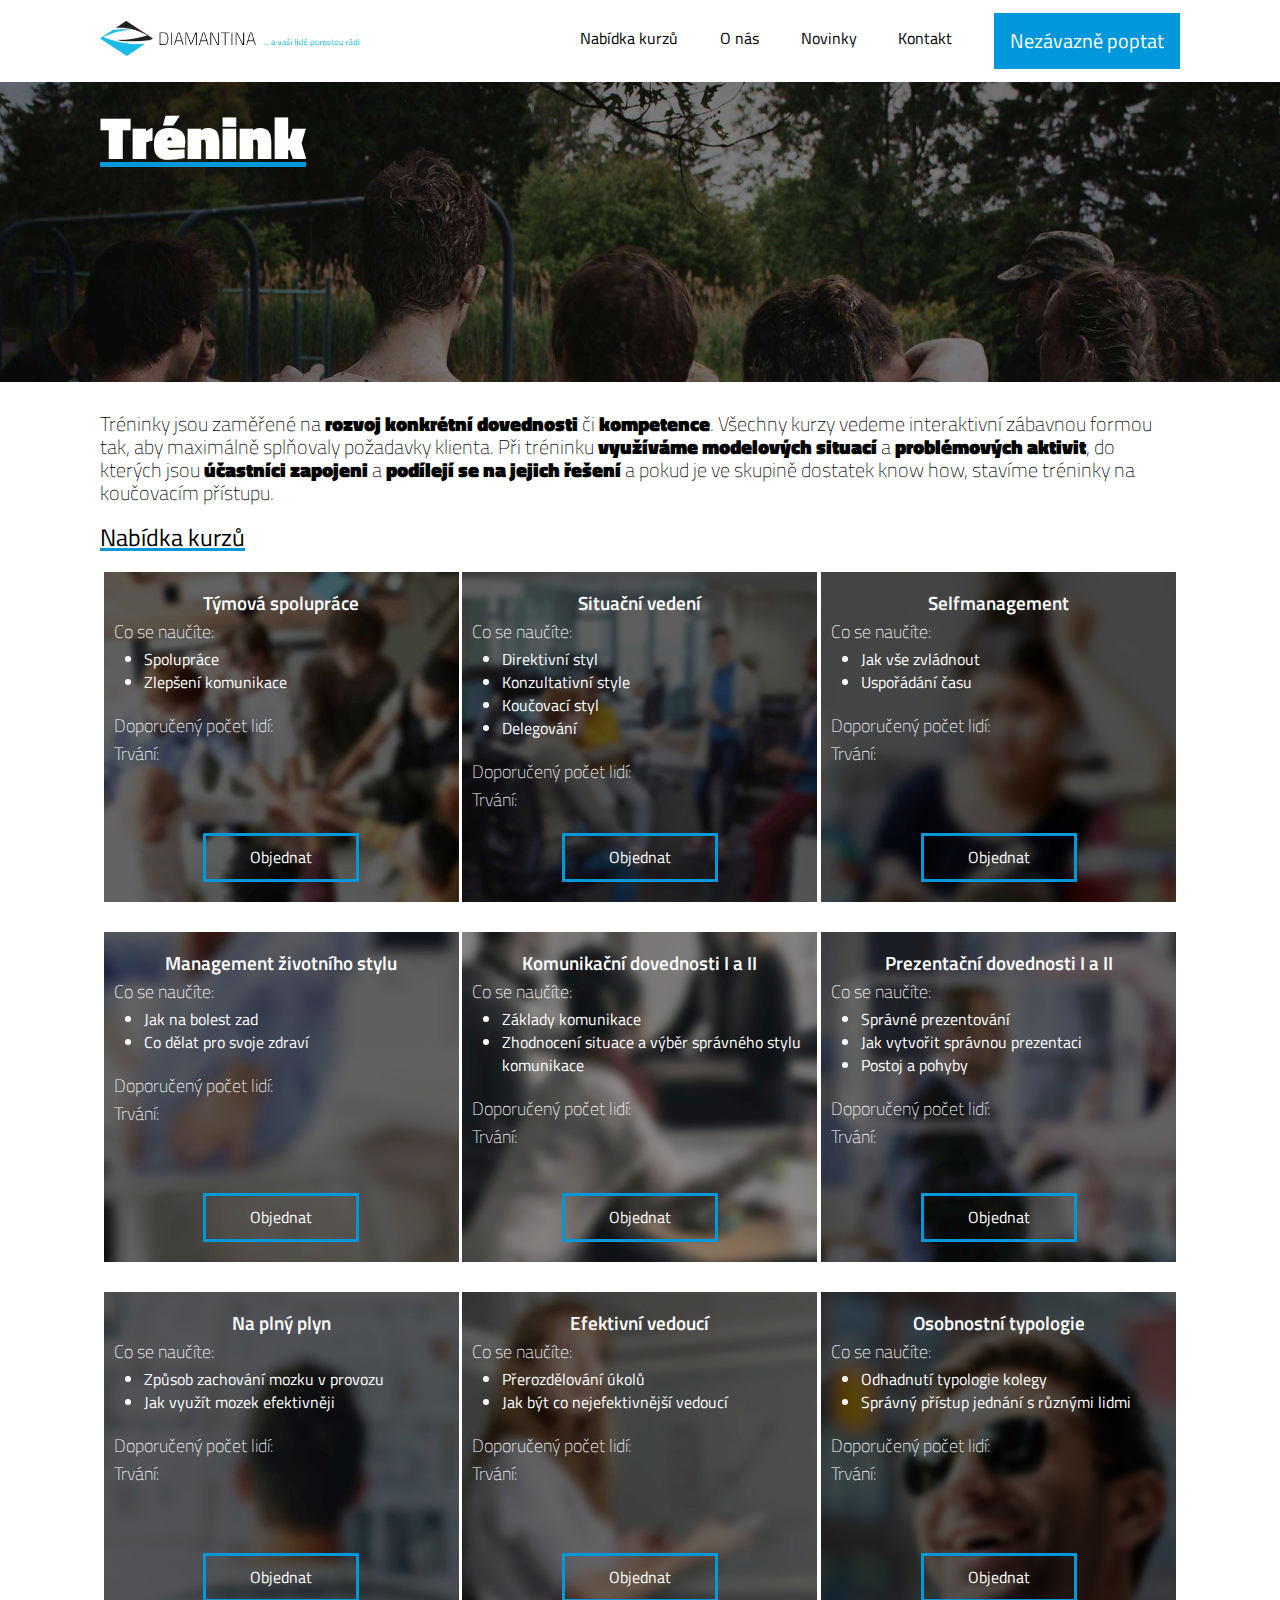
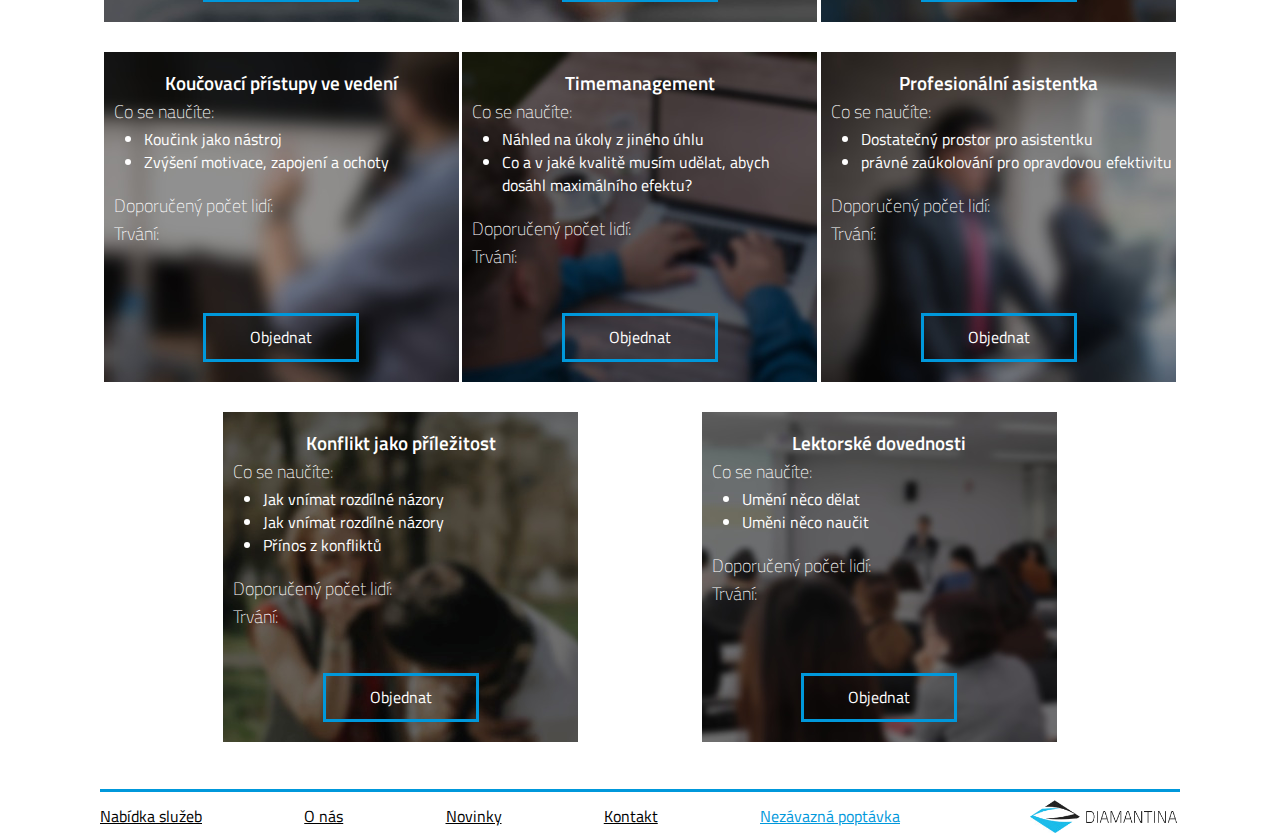
<file: docs/training.html>
<!DOCTYPE html>
<html lang="cs">

<head>
    <meta charset="UTF-8">
    <meta http-equiv="X-UA-Compatible" content="IE=edge">
    <meta name="viewport" content="width=device-width, initial-scale=1.0">
    <meta name="keywords" content="Diamantina training firemní akce teambulding trénink týmové akce">
    <meta name="description"
        content="Pořádáme firemní akce na míru, od modulového vzdělávání a tréninků, přes programy zaměřené na rozvoj týmů až po zábavné programy v podobě doprovodných akcí, ...">
    <link rel="stylesheet" href="./css/normalize.css">
    <link rel="stylesheet" href="./css/style.css">
    <link rel="stylesheet" href="./css/training-teambuilding.css">
    <link rel="apple-touch-icon" sizes="180x180" href="./favicon_io/apple-touch-icon.png">
    <link rel="icon" type="image/png" sizes="32x32" href="./favicon_io/favicon-32x32.png">
    <link rel="icon" type="image/png" sizes="16x16" href="./favicon_io/favicon-16x16.png">
    <link rel="manifest" href="/site.webmanifest">
    <script async="" src="https://www.google-analytics.com/analytics.js"></script>
    <script>
        (function (i, s, o, g, r, a, m) {
            i['GoogleAnalyticsObject'] = r;
            i[r] = i[r] || function () {
                (i[r].q = i[r].q || []).push(arguments)
            }, i[r].l = 1 * new Date();
            a = s.createElement(o),
                m = s.getElementsByTagName(o)[0];
            a.async = 1;
            a.src = g;
            m.parentNode.insertBefore(a, m)
        })(window, document, 'script', '//www.google-analytics.com/analytics.js', 'ga');

        ga('create', 'UA-43580300-2', 'auto');
        ga('send', 'pageview');
    </script>
    <title>Trénink</title>
</head>

<body>
    <header>
        <div class="header__top_part">
            <a href="./index.html">
                <figure class="header__top_part__figure"><img src="./images/logo.png" alt="Diamantina logo"></figure>
            </a>
            <div class="header__top_part__hamburger_menu" onclick="menuOnOff()">
                <svg xmlns="http://www.w3.org/2000/svg" width="27" height="18" viewBox="0 0 27 18">
                    <path id="Icon_material-menu" fill="black" data-name="Icon material-menu" d="M4.5,27h27V24H4.5Zm0-7.5h27v-3H4.5ZM4.5,9v3h27V9Z" transform="translate(-4.5 -9)"></path>
                </svg></div>
            <nav class="header__top_part__nav header__nav--hidden" id="header__top_part__nav">
                <ul class="header__top_part__nav__ul">
                    <li><a href="./index.html#course_offer">Nabídka kurzů</a></li>
                    <li><a href="./team.html">O nás</a></li>
                    <li><a href="./news.html">Novinky</a></li>
                    <li><a href="./contact.html">Kontakt</a></li>
                    <li><a href="./contact.html" class="btn btn--blue">Nezávazně poptat</a></li>
                </ul>
            </nav>
        </div>
        <div class="header__bottom_part">
            <div class="header__bottom_part__content">
                <h1><u>Trénink</u></h1>
            </div>
        </div>
    </header>
    <main>
        <p class="description">Tréninky jsou zaměřené na <b>rozvoj konkrétní dovednosti</b> či <b>kompetence</b>.
            Všechny kurzy vedeme interaktivní zábavnou formou tak, aby
            maximálně splňovaly požadavky klienta. Při tréninku <b>využíváme modelových situací</b> a <b>problémových
                aktivit</b>, do
            kterých jsou <b>účastníci zapojeni</b> a <b>podílejí se na jejich řešení</b> a pokud je ve skupině dostatek
            know how,
            stavíme tréninky na koučovacím přístupu.</p>
        <section class="courses">
            <h2>Nabídka kurzů</h2>
            <div class="courses__list">
                <div class="courses__list__course" style="background-image: url(./images/training/tymova_spoluprace.jpg);">
                    <h3>Týmová spolupráce</h3>
                    <p>Co se naučíte:</p>
                    <ul>
                        <li>Spolupráce</li>
                        <li>Zlepšení komunikace</li>
                    </ul>
                    <div>
                        <p>Doporučený počet lidí:</p>
                        <p>Trvání:</p>
                    </div>
                    <a class="btn" href="./contact.html">Objednat</a>
                </div>
                <div class="courses__list__course" style="background-image: url(./images/training/situacni_vedeni.jpg);">
                    <h3>Situační vedení</h3>
                    <p>Co se naučíte:</p>
                    <ul>
                        <li>Direktivní styl</li>
                        <li>Konzultativní style</li>
                        <li>Koučovací styl</li>
                        <li>Delegování</li>
                    </ul>
                    <div>
                        <p>Doporučený počet lidí:</p>
                        <p>Trvání:</p>
                    </div>
                    <a class="btn" href="./contact.html">Objednat</a>
                </div>
                <div class="courses__list__course" style="background-image: url(./images/training/selfmanagement.jpg);">
                    <h3>Selfmanagement</h3>
                    <p>Co se naučíte:</p>
                    <ul>
                        <li>Jak vše zvládnout</li>
                        <li>Uspořádání času</li>
                    </ul>
                    <div>
                        <p>Doporučený počet lidí:</p>
                        <p>Trvání:</p>
                    </div>
                    <a class="btn" href="./contact.html">Objednat</a>
                </div>
                <div class="courses__list__course" style="background-image: url(./images/training/management_zivotniho_stylu.jpg);">
                    <h3>Management životního stylu</h3>
                    <p>Co se naučíte:</p>
                    <ul>
                        <li>Jak na bolest zad</li>
                        <li>Co dělat pro svoje zdraví</li>
                    </ul>
                    <div>
                        <p>Doporučený počet lidí:</p>
                        <p>Trvání:</p>
                    </div>
                    <a class="btn" href="./contact.html">Objednat</a>
                </div>
                <div class="courses__list__course" style="background-image: url(./images/training/komunikacni_dovednosti.jpg);">
                    <h3>Komunikační dovednosti I a II</h3>
                    <p>Co se naučíte:</p>
                    <ul>
                        <li>Základy komunikace</li>
                        <li>Zhodnocení situace a výběr správného stylu komunikace</li>
                    </ul>
                    <div>
                        <p>Doporučený počet lidí:</p>
                        <p>Trvání:</p>
                    </div>
                    <a class="btn" href="./contact.html">Objednat</a>
                </div>
                <div class="courses__list__course" style="background-image: url(./images/training/prezentacni_dovednosti.jpg);">
                    <h3>Prezentační dovednosti I a II</h3>
                    <p>Co se naučíte:</p>
                    <ul>
                        <li>Správné prezentování</li>
                        <li>Jak vytvořit správnou prezentaci</li>
                        <li>Postoj a pohyby</li>
                    </ul>
                    <div>
                        <p>Doporučený počet lidí:</p>
                        <p>Trvání:</p>
                    </div>
                    <a class="btn" href="./contact.html">Objednat</a>
                </div>
                <div class="courses__list__course" style="background-image: url(./images/training/na_plny_plyn.jpg);">
                    <h3>Na plný plyn</h3>
                    <p>Co se naučíte:</p>
                    <ul>
                        <li>Způsob zachování mozku v provozu</li>
                        <li>Jak využít mozek efektivněji</li>
                    </ul>
                    <div>
                        <p>Doporučený počet lidí:</p>
                        <p>Trvání:</p>
                    </div>
                    <a class="btn" href="./contact.html">Objednat</a>
                </div>
                <div class="courses__list__course" style="background-image: url(./images/training/efektivni_vedouci.jpg);">
                    <h3>Efektivní vedoucí</h3>
                    <p>Co se naučíte:</p>
                    <ul>
                        <li>Přerozdělování úkolů</li>
                        <li>Jak být co nejefektivnější vedoucí</li>
                    </ul>
                    <div>
                        <p>Doporučený počet lidí:</p>
                        <p>Trvání:</p>
                    </div>
                    <a class="btn" href="./contact.html">Objednat</a>
                </div>
                <div class="courses__list__course" style="background-image: url(./images/training/osobnostní_typologie.jpg);">
                    <h3>Osobnostní typologie</h3>
                    <p>Co se naučíte:</p>
                    <ul>
                        <li>Odhadnutí typologie kolegy</li>
                        <li>Správný přístup jednání s různými lidmi</li>
                    </ul>
                    <div>
                        <p>Doporučený počet lidí:</p>
                        <p>Trvání:</p>
                    </div>
                    <a class="btn" href="./contact.html">Objednat</a>
                </div>
                <div class="courses__list__course" style="background-image: url(./images/training/coaching.jpg);">
                    <h3>Koučovací přístupy ve vedení</h3>
                    <p>Co se naučíte:</p>
                    <ul>
                        <li>Koučink jako nástroj</li>
                        <li>Zvýšení motivace, zapojení a ochoty</li>
                    </ul>
                    <div>
                        <p>Doporučený počet lidí:</p>
                        <p>Trvání:</p>
                    </div>
                    <a class="btn" href="./contact.html">Objednat</a>
                </div>
                <div class="courses__list__course" style="background-image: url(./images/training/timemanagement.jpg);">
                    <h3>Timemanagement</h3>
                    <p>Co se naučíte:</p>
                    <ul>
                        <li>Náhled na úkoly z jiného úhlu</li>
                        <li>Co a v jaké kvalitě musím udělat, abych dosáhl maximálního efektu?</li>
                    </ul>
                    <div>
                        <p>Doporučený počet lidí:</p>
                        <p>Trvání:</p>
                    </div>
                    <a class="btn" href="./contact.html">Objednat</a>
                </div>
                <div class="courses__list__course" style="background-image: url(./images/training/asistent.jpg);">
                    <h3>Profesionální asistentka</h3>
                    <p>Co se naučíte:</p>
                    <ul>
                        <li>Dostatečný prostor pro asistentku</li>
                        <li>právné zaúkolování pro opravdovou efektivitu</li>
                    </ul>
                    <div>
                        <p>Doporučený počet lidí:</p>
                        <p>Trvání:</p>
                    </div>
                    <a class="btn" href="./contact.html">Objednat</a>
                </div>
                <div class="courses__list__course" style="background-image: url(./images/training/konfliktjpg.jpg);">
                    <h3>Konflikt jako příležitost</h3>
                    <p>Co se naučíte:</p>
                    <ul>
                        <li>Jak vnímat rozdílné názory</li>
                        <li>Jak vnímat rozdílné názory</li>
                        <li>Přínos z konfliktů</li>

                    </ul>
                    <div>
                        <p>Doporučený počet lidí:</p>
                        <p>Trvání:</p>
                    </div>
                    <a class="btn" href="./contact.html">Objednat</a>
                </div>
                <div class="courses__list__course" style="background-image: url(./images/training/lektorske_dovednosti.jpg);">
                    <h3>Lektorské dovednosti</h3>
                    <p>Co se naučíte:</p>
                    <ul>
                        <li>Umění něco dělat</li>
                        <li>Uměni něco naučit</li>

                    </ul>
                    <div>
                        <p>Doporučený počet lidí:</p>
                        <p>Trvání:</p>
                    </div>
                    <a class="btn" href="./contact.html">Objednat</a>
                </div>
            </div>
        </section>

    </main>
    <footer class="footer">
        <ul class="footer__ul">
            <li><a href="./index.html#course_offer">Nabídka služeb</a></li>
            <li><a href="./team.html">O nás</a></li>
            <li><a href="./news.html">Novinky</a></li>
            <li><a href="./contact.html">Kontakt</a></li>
            <li><a href="./contact.html" class="a--blue">Nezávazná poptávka</a></li>
        </ul>
        <figure class="footer__logo">
            <img src="./images/logo_edit.png" alt="Diamantina logo">
        </figure>
    </footer>
    <script>
        let menuOnOff = function () {
            document.getElementById("header__top_part__nav").classList.toggle("header__nav--hidden");
        }
    </script>
</body>

</html>
</file>
<file: docs/css/style.css>
@import url('https://fonts.googleapis.com/css2?family=Open+Sans:ital,wght@0,300;0,400;0,600;1,400&family=Titillium+Web:ital,wght@0,300;0,400;0,600;0,700;1,400;1,600&display=swap');

:root {
    --color-blue: #0098db;
}

html,
textarea {
    font-family: 'Titillium Web', sans-serif;
    scroll-behavior: smooth;
}

figure,
body,
ul,
p,
h1,
h2,
h3,
h4 {
    margin: 0;
}

h2 {
    text-decoration: underline;
    text-decoration-thickness: 3px;
    text-decoration-color: var(--color-blue);
    font-weight: 500;
    margin-bottom: 20px;
}

h3 {
    font-weight: 600;
}

a {
    display: block;
    color: inherit;
    text-decoration: none;
}

.btn {
    text-align: center;
    width: 150px;
    padding: 10px 0;
    margin: 0 auto;
    margin-top: 15px;
    border: var(--color-blue) 3px solid;
}

main,
footer,
.header__top_part,
.header__bottom_part__content {
    margin: auto 10px;
}

.header__bottom_part__content {
    max-width: 800px;
}

img {
    width: 100%;
}

p {
    margin-bottom: 5px;
    font-weight: lighter;
}

u {
    text-decoration-color: var(--color-blue);
    text-decoration-thickness: 5px;
}

b {
    font-weight: 800;
}

section {
    margin-bottom: 20px;
}

/* header*/
header {
    margin-bottom: 30px;
}

header .btn--blue {
    margin: 0;
    width: 180px;
}

.header__top_part {
    display: flex;
    justify-content: space-between;
    position: relative;
}

.header__top_part__hamburger_menu {
    margin-top: 28px;
    flex-shrink: 0;

}

.header__top_part__figure {
    margin: 15px 0;
    width: 260px;
    flex-shrink: 0;
}

.header__top_part__nav {
    position: absolute;
    top: 74px;
    left: -10px;
    margin-right: 0;
}

.header__top_part__nav {
    display: block;
    line-height: 50.25px;
    width: 100vw;
    background-color: #0098db;
}

.header__top_part__nav__ul {
    padding: 0;
}

.header__top_part__nav__ul li {
    display: block;
    border-bottom: #0075a7 2px solid;
}

.header__top_part__nav__ul li a {
    text-align: center;
    margin: auto;
}

.header__nav--hidden {
    display: none;
}
.header__top_part__hamburger_menu {
    cursor: pointer;
}

h1 {
    font-weight: 800;
    font-size: 30px;
    color: white;
    padding-top: 20px;
    margin: 0;
    margin-bottom: 20px;
    max-width: 800px;
}

.header__bottom_part {
    padding-bottom: 20px;
    background-image: url(../images/header_background_edit.jpg);
    height: fit-content;
    min-height: 250px;
    color: white;
    background-size: cover;
    padding-bottom: 50px;
}

.btn--blue {
    width: 200px;
    height: 50px;
    background-color: var(--color-blue);
    color: white;
    font-size: 20px;
    line-height: 50px;
    text-align: center;
    margin-top: 30px;
    padding: 0;
}

.courses__list__course .btn--blue {
    height: 30px;
    line-height: 30px;
    width: 150px;
}

.btn--reverse {
    color: var(--color-blue);
    background-color: white;
    font-weight: 500;
}

.footer {
    display: flex;
    border-top: var(--color-blue) 3px solid;
}

.footer__logo {
    width: 150px;
    margin: auto;
    margin-right: 0;
}

.footer__ul {
    padding: 0;
}

.footer__ul li {
    display: block;
}

.footer__ul li a {
    text-decoration: underline;
}

.a--blue {
    color: var(--color-blue);
    text-decoration: underline;
    text-decoration-color: var(--color-blue);
}

.description {
    font-size: 20px;
    margin-bottom: 20px;
}

/* This element defines the size the iframe will take.
   In this example we want to have a ratio of 25:14 */
.aspect-ratio {
    position: relative;
    width: 100%;
    height: 0;
    padding-bottom: 56.25%;
    /* The height of the item will now be 56.25% of the width. */
    margin-bottom: 30px;
}

/* Adjust the iframe so it's rendered in the outer-width and outer-height of it's parent */
.aspect-ratio iframe {
    position: absolute;
    width: 100%;
    height: 100%;
    left: 0;
    top: 0;
    border: 0px;
}

@media only screen and (min-width: 590px) {

    main,
    footer,
    .header__top_part,
    .header__bottom_part__content,
    .advert__size {
        margin: auto 50px;
    }

    .header__top_part__nav {

        left: -50px;

    }

    h1 {
        font-size: 40px;
    }

    .footer {
        display: block;
    }

    .footer__ul {
        display: flex;
        margin: 15px 0;
        justify-content: space-evenly;
    }

    .footer__logo {
        margin: 15px auto;
    }
}

@media only screen and (min-width: 690px) {}

@media only screen and (min-width: 960px) {

    main,
    footer,
    .header__top_part,
    .header__bottom_part__content,
    .advert__size {
        margin: auto 100px;
    }

    .header__top_part__hamburger_menu {
        display: none;
    }
    .header__top_part__nav {
        position: initial;
        background-color: transparent;
        max-width: 600px;
    }
    .header__top_part__nav__ul {
        display: flex;
        justify-content: space-between;
        padding: 0;
        margin: 13px auto
    }
    .header__top_part__nav__ul li {
        border: none;
    }
    .header__nav--hidden {
        display: block;
    }

    h1 {
        font-size: 60px;
    }

    .aspect-ratio {
        max-width: 760px;
        height: 428px;
        max-height: 428px;
        padding-bottom: 0;
        /* The height of the item will now be 56.25% of the width. */
        margin-bottom: 30px;
        margin: 0 auto;
    }

    .footer {
        display: flex;
        margin-top: -3px;
    }

    .footer__logo {
        margin: auto;
        margin-right: 0;
    }

    .footer__ul {
        width: 100%;
        max-width: 800px;
        justify-content: space-between;
    }
}

@media only screen and (min-width: 1340px) {

    main,
    footer,
    .header__top_part,
    .header__bottom_part__content,
    .advert__size {
        width: 1240px;
        margin: auto;
        margin-bottom: auto;
        margin-left: auto;
    }

    main {
        margin: auto;
    }

    .header__bottom_part__content {
        margin-left: calc((100vw - 800px) - ((100vw - 400px) / 2));
    }
}
</file>
<file: docs/css/index.css>
.course_offer__list__type {
    margin-bottom: 20px;
}

.courses__list {
    display: flex;
    flex-wrap: wrap;
    justify-content: space-evenly;

}

.courses__list__course {
    min-width: 230px;
    width: calc(100vw - 20px);
    max-width: 300px;
    min-height: 300px;
    height: calc(100vw - 20px);
    max-height: 330px;
    color: white;
    line-height: 25px;
}

.courses__list__course h3 {
    text-align: center;
    padding-top: 10px;
    padding-bottom: 5px;
}

.courses__list__course p {
    margin-left: 10px;
}

.courses__list {
    margin: 0 auto;

}

.courses__list__course {
    margin-bottom: 10px;
    position: relative;
}

.courses__list__course a {
    position: absolute;
    bottom: 20px;
    left: calc(50% - 78px);
}

.about_us__gallery {
    display: flex;
    flex-wrap: wrap;
    justify-content: space-evenly;
}

.about_us__gallery__figure {
    width: 150px;
}

.advert {
    background-color: var(--color-blue);
    line-height: 30px;
    padding: 10px 0;
}

.advert__text {
    margin: 10px;
}

.advert__text__p {
    color: white;
    font-size: 25px;
}

.advert a {
    height: 30px;
}

.advert__text__p--small {
    font-size: 16px;
}

.adver__size {
    width: auto;
}

.footer__ul {
    padding: 0;
}

.footer__ul li {
    display: block;
}
.footer__logo {
    margin-left: 40px;
}

@media only screen and (min-width: 540px) {
    .about_us__gallery__figure {
        width: 33%;
        max-width: 220px;
    }
}

@media only screen and (min-width: 590px) {
    .advert__size {
        display: flex;
    }

    .advert a {
        margin-right: 0;
    }
}

@media only screen and (min-width: 690px) {
    .courses__list {
        display: flex;
        justify-content: space-evenly;
    }

    .courses__list__course {
        width: 49%;
    }

    .course_offer__list {
        display: flex;
        flex-wrap: wrap;
        justify-content: space-evenly;
        margin: 0 auto;
    }

    .course_offer__list__type {
        width: 45%;
        flex-shrink: 0;
    }
}

@media only screen and (min-width: 1080px) {
    .about_us__gallery__figure {
        width: 160px;
    }
}
</file>
<file: docs/css/contact.css>
.info__details {
    margin-bottom: 30px;
}

.info__details__p {
    font-size: 20px;
    font-weight: 600;
    margin: 0;
}

.info__details__p--blue {
    color: var(--color-blue);
}

label {
    display: none;
}

form textarea {
    max-width: 1015px;
    resize: none;
}

form input,
textarea {
    width: calc(100% - 10px);
    height: 50px;
    margin-bottom: 30px;
    padding: 0;
}

form input {
    width: calc(100vw - 30px);
}

form input,
textarea,
input::-webkit-input-placeholder {
    font-size: 18px;
    line-height: 18px;
}

#specifikace {
    height: 200px;
    line-height: 1;
}

.checkbox {
    display: flex;
}

#checkbox {
    width: 30px;
    height: 30px;
    margin-right: 20px;
}
.checkbox p {
    line-height: 30px;
}

@media only screen and (min-width: 590px) {
    .info__flex {
        display: flex;
        flex-wrap: wrap;
        justify-content: start;
    }

    .info__details {
        width: 45%;
    }

    form input {
        width: calc(100vw / 2 - 60px);
        margin: 20px 0;
        max-width: 500px;
    }

    #společnost,
    #telefon,
    #kurz {
        margin-right: 8px;
    }

    form textarea {
        width: calc(100vw - 100px);
    }
}

@media only screen and (min-width: 960px) {
    .info__details {
        width: 30%;
    }

    form input {
        width: calc(100vw - (100vw / 2) - 110px);
    }

    form textarea {
        width: 100%;
    }
}
</file>
<file: docs/css/firstaid.css>
.courses__list__course__ul {
    padding-left: 20px;
}
.courses__list__course {
    margin-bottom: 30px;
}
.courses__list__course__figure {
    display: none;
}
@media only screen and (min-width: 590px) {

}

@media only screen and (min-width: 690px) {
    .courses__list__course__figure {
        display: initial;
        flex-shrink: 0;
        width: 30%;
        margin-top: 30px;
        max-width: 250px;
        margin-left: 20px;
    }
    .courses__list__course {
        display: flex;
        position: relative;
        margin-bottom: 100px;
    }
    main .btn {
        position: absolute;
        bottom: -64px;
        right: calc(50% - 50px);
    }
}

@media only screen and (min-width: 960px) {

}

@media only screen and (min-width: 1340px) {

}
</file>
<file: docs/css/games.css>
.course__text--hidden {
    display: none;
}

.buttons {
    display: flex;
    padding-top: 40px;
    padding-bottom: 20px;
}

.btn {
    text-align: center;
    width: 100px;
    margin: 0 auto;
    margin-top: 15px;
    background-color: var(--color-blue);
    cursor: pointer;
}

.section__list__course {
    margin-bottom: 10px;
}

.section__list__course {
    min-width: 230px;
    width: calc(100vw - 20px);
    max-width: 400px;
    min-height: 230px;
    color: white;
    background-repeat: no-repeat;
    background-size: cover;
    margin: 20px auto;
}

.section__list__course h3 {
    text-align: center;
    padding-top: 10px;
    padding-bottom: 5px;
}

.section__list__course p {
    margin-left: 10px;
    padding-bottom: 20px;
    width: 280px;
}
.section__stopy .btn {
    width: 200px;
}
.course__text > p {
    width: 95%;
    margin: 10px 5px;
  }
/* The Modal (background) */
.modal {
    position: fixed;
    /* Stay in place */
    z-index: 1;
    /* Sit on top */
    padding-top: 100px;
    /* Location of the box */
    left: 0;
    top: 0;
    width: 100%;
    /* Full width */
    height: 100%;
    /* Full height */
    overflow: auto;
    /* Enable scroll if needed */
    background-color: rgb(0, 0, 0);
    /* Fallback color */
    background-color: rgba(0, 0, 0, 0.4);
    /* Black w/ opacity */
}

/* Modal Content */
.modal-content {
    background-color: #fefefe;
    margin: auto;
    padding: 20px;
    border: 1px solid #888;
    width: 80%;
    max-width: 800px;
}

/* The Close Button */
.close {
    color: #aaaaaa;
    float: right;
    font-size: 28px;
    font-weight: bold;
}

.close:hover,
.close:focus {
    color: #000;
    text-decoration: none;
    cursor: pointer;
}

@media only screen and (min-width: 800px) {
    .section__list {
        display: flex;
        flex-wrap: wrap;
        justify-content: start;
    }
    .section__list__course {
        width: 45%;
    }
}
</file>
<file: docs/css/gallery.css>
.lightgallery {
    display: flex;
    flex-wrap: wrap;
    justify-content: space-evenly;
}
.lightgallery a {
    width: 49%;
    flex-shrink: 0;
}
section {
    margin-bottom: 30px;
}
@media only screen and (min-width: 690px) {
.lightgallery a {
    width: 33%;
    max-width: 320px;
    flex-shrink: 0;
}
}
@media only screen and (min-width: 960px) {
    .lightgallery a {
        width: 24%;
        flex-shrink: 0;
    }
    }
</file>
<file: docs/lightGallery-master/dist/css/lightgallery.css>
@font-face {
  font-family: 'lg';
  src: url("../fonts/lg.woff2?io9a6k") format("woff2"), url("../fonts/lg.ttf?io9a6k") format("truetype"), url("../fonts/lg.woff?io9a6k") format("woff"), url("../fonts/lg.svg?io9a6k#lg") format("svg");
  font-weight: normal;
  font-style: normal;
  font-display: block;
}

.lg-icon {
  /* use !important to prevent issues with browser extensions that change fonts */
  font-family: 'lg' !important;
  speak: never;
  font-style: normal;
  font-weight: normal;
  font-variant: normal;
  text-transform: none;
  line-height: 1;
  /* Better Font Rendering =========== */
  -webkit-font-smoothing: antialiased;
  -moz-osx-font-smoothing: grayscale;
}

.lg-container {
  font-family: system-ui, -apple-system, 'Segoe UI', Roboto, 'Helvetica Neue', Arial, 'Noto Sans', 'Liberation Sans', sans-serif, 'Apple Color Emoji', 'Segoe UI Emoji', 'Segoe UI Symbol', 'Noto Color Emoji';
}

.lg-next,
.lg-prev {
  background-color: rgba(0, 0, 0, 0.45);
  border-radius: 2px;
  color: #999;
  cursor: pointer;
  display: block;
  font-size: 22px;
  margin-top: -10px;
  padding: 8px 10px 9px;
  position: absolute;
  top: 50%;
  z-index: 1080;
  outline: none;
  border: none;
}

.lg-next.disabled,
.lg-prev.disabled {
  opacity: 0 !important;
  cursor: default;
}

.lg-next:hover:not(.disabled),
.lg-prev:hover:not(.disabled) {
  color: #fff;
}

.lg-single-item .lg-next, .lg-single-item
.lg-prev {
  display: none;
}

.lg-next {
  right: 20px;
}

.lg-next:before {
  content: '\e095';
}

.lg-prev {
  left: 20px;
}

.lg-prev:after {
  content: '\e094';
}

@-webkit-keyframes lg-right-end {
  0% {
    left: 0;
  }
  50% {
    left: -30px;
  }
  100% {
    left: 0;
  }
}

@-moz-keyframes lg-right-end {
  0% {
    left: 0;
  }
  50% {
    left: -30px;
  }
  100% {
    left: 0;
  }
}

@-ms-keyframes lg-right-end {
  0% {
    left: 0;
  }
  50% {
    left: -30px;
  }
  100% {
    left: 0;
  }
}

@keyframes lg-right-end {
  0% {
    left: 0;
  }
  50% {
    left: -30px;
  }
  100% {
    left: 0;
  }
}

@-webkit-keyframes lg-left-end {
  0% {
    left: 0;
  }
  50% {
    left: 30px;
  }
  100% {
    left: 0;
  }
}

@-moz-keyframes lg-left-end {
  0% {
    left: 0;
  }
  50% {
    left: 30px;
  }
  100% {
    left: 0;
  }
}

@-ms-keyframes lg-left-end {
  0% {
    left: 0;
  }
  50% {
    left: 30px;
  }
  100% {
    left: 0;
  }
}

@keyframes lg-left-end {
  0% {
    left: 0;
  }
  50% {
    left: 30px;
  }
  100% {
    left: 0;
  }
}

.lg-outer.lg-right-end .lg-object {
  -webkit-animation: lg-right-end 0.3s;
  -o-animation: lg-right-end 0.3s;
  animation: lg-right-end 0.3s;
  position: relative;
}

.lg-outer.lg-left-end .lg-object {
  -webkit-animation: lg-left-end 0.3s;
  -o-animation: lg-left-end 0.3s;
  animation: lg-left-end 0.3s;
  position: relative;
}

.lg-toolbar {
  z-index: 1082;
  left: 0;
  position: absolute;
  top: 0;
  width: 100%;
}

.lg-media-overlap .lg-toolbar {
  background-image: linear-gradient(0deg, rgba(0, 0, 0, 0), rgba(0, 0, 0, 0.4));
}

.lg-toolbar .lg-icon {
  color: #999;
  cursor: pointer;
  float: right;
  font-size: 24px;
  height: 47px;
  line-height: 27px;
  padding: 10px 0;
  text-align: center;
  width: 50px;
  text-decoration: none !important;
  outline: medium none;
  will-change: color;
  -webkit-transition: color 0.2s linear;
  -o-transition: color 0.2s linear;
  transition: color 0.2s linear;
  background: none;
  border: none;
  box-shadow: none;
}

.lg-toolbar .lg-icon.lg-icon-18 {
  font-size: 18px;
}

.lg-toolbar .lg-icon:hover {
  color: #fff;
}

.lg-toolbar .lg-close:after {
  content: '\e070';
}

.lg-toolbar .lg-maximize {
  font-size: 22px;
}

.lg-toolbar .lg-maximize:after {
  content: '\e90a';
}

.lg-toolbar .lg-download:after {
  content: '\e0f2';
}

.lg-sub-html {
  color: #eee;
  font-size: 16px;
  padding: 10px 40px;
  text-align: center;
  z-index: 1080;
  opacity: 0;
  -webkit-transition: opacity 0.2s ease-out 0s;
  -o-transition: opacity 0.2s ease-out 0s;
  transition: opacity 0.2s ease-out 0s;
}

.lg-sub-html h4 {
  margin: 0;
  font-size: 13px;
  font-weight: bold;
}

.lg-sub-html p {
  font-size: 12px;
  margin: 5px 0 0;
}

.lg-sub-html a {
  color: inherit;
}

.lg-sub-html a:hover {
  text-decoration: underline;
}

.lg-media-overlap .lg-sub-html {
  background-image: linear-gradient(180deg, rgba(0, 0, 0, 0), rgba(0, 0, 0, 0.6));
}

.lg-item .lg-sub-html {
  position: absolute;
  bottom: 0;
  right: 0;
  left: 0;
}

.lg-error-msg {
  font-size: 14px;
  color: #999;
}

.lg-counter {
  color: #999;
  display: inline-block;
  font-size: 16px;
  padding-left: 20px;
  padding-top: 12px;
  height: 47px;
  vertical-align: middle;
}

.lg-closing .lg-toolbar,
.lg-closing .lg-prev,
.lg-closing .lg-next,
.lg-closing .lg-sub-html {
  opacity: 0;
  -webkit-transition: -webkit-transform 0.08 cubic-bezier(0, 0, 0.25, 1) 0s, opacity 0.08 cubic-bezier(0, 0, 0.25, 1) 0s, color 0.08 linear;
  -moz-transition: -moz-transform 0.08 cubic-bezier(0, 0, 0.25, 1) 0s, opacity 0.08 cubic-bezier(0, 0, 0.25, 1) 0s, color 0.08 linear;
  -o-transition: -o-transform 0.08 cubic-bezier(0, 0, 0.25, 1) 0s, opacity 0.08 cubic-bezier(0, 0, 0.25, 1) 0s, color 0.08 linear;
  transition: transform 0.08 cubic-bezier(0, 0, 0.25, 1) 0s, opacity 0.08 cubic-bezier(0, 0, 0.25, 1) 0s, color 0.08 linear;
}

body:not(.lg-from-hash) .lg-outer.lg-start-zoom .lg-item:not(.lg-zoomable) .lg-img-wrap,
body:not(.lg-from-hash) .lg-outer.lg-start-zoom .lg-item:not(.lg-zoomable) .lg-video-cont {
  opacity: 0;
  -moz-transform: scale3d(0.5, 0.5, 0.5);
  -o-transform: scale3d(0.5, 0.5, 0.5);
  -ms-transform: scale3d(0.5, 0.5, 0.5);
  -webkit-transform: scale3d(0.5, 0.5, 0.5);
  transform: scale3d(0.5, 0.5, 0.5);
  will-change: transform, opacity;
  -webkit-transition: -webkit-transform 250ms cubic-bezier(0, 0, 0.25, 1) 0s, opacity 250ms cubic-bezier(0, 0, 0.25, 1) !important;
  -moz-transition: -moz-transform 250ms cubic-bezier(0, 0, 0.25, 1) 0s, opacity 250ms cubic-bezier(0, 0, 0.25, 1) !important;
  -o-transition: -o-transform 250ms cubic-bezier(0, 0, 0.25, 1) 0s, opacity 250ms cubic-bezier(0, 0, 0.25, 1) !important;
  transition: transform 250ms cubic-bezier(0, 0, 0.25, 1) 0s, opacity 250ms cubic-bezier(0, 0, 0.25, 1) !important;
}

body:not(.lg-from-hash) .lg-outer.lg-start-zoom .lg-item:not(.lg-zoomable).lg-complete .lg-img-wrap,
body:not(.lg-from-hash) .lg-outer.lg-start-zoom .lg-item:not(.lg-zoomable).lg-complete .lg-video-cont {
  opacity: 1;
  -moz-transform: scale3d(1, 1, 1);
  -o-transform: scale3d(1, 1, 1);
  -ms-transform: scale3d(1, 1, 1);
  -webkit-transform: scale3d(1, 1, 1);
  transform: scale3d(1, 1, 1);
}

.lg-group:after {
  content: '';
  display: table;
  clear: both;
}

.lg-container {
  display: none;
  outline: none;
}

.lg-container.lg-show {
  display: block;
}

.lg-on {
  scroll-behavior: unset;
}

.lg-toolbar,
.lg-prev,
.lg-next,
.lg-pager-outer,
.lg-hide-sub-html .lg-sub-html {
  opacity: 0;
  will-change: transform, opacity;
  -webkit-transition: -webkit-transform 0.25s cubic-bezier(0, 0, 0.25, 1) 0s, opacity 0.25s cubic-bezier(0, 0, 0.25, 1) 0s;
  -moz-transition: -moz-transform 0.25s cubic-bezier(0, 0, 0.25, 1) 0s, opacity 0.25s cubic-bezier(0, 0, 0.25, 1) 0s;
  -o-transition: -o-transform 0.25s cubic-bezier(0, 0, 0.25, 1) 0s, opacity 0.25s cubic-bezier(0, 0, 0.25, 1) 0s;
  transition: transform 0.25s cubic-bezier(0, 0, 0.25, 1) 0s, opacity 0.25s cubic-bezier(0, 0, 0.25, 1) 0s;
}

.lg-show-in .lg-toolbar,
.lg-show-in .lg-prev,
.lg-show-in .lg-next,
.lg-show-in .lg-pager-outer {
  opacity: 1;
}

.lg-show-in.lg-hide-sub-html .lg-sub-html {
  opacity: 1;
}

.lg-show-in .lg-hide-items .lg-prev {
  opacity: 0;
  -webkit-transform: translate3d(-10px, 0, 0);
  transform: translate3d(-10px, 0, 0);
}

.lg-show-in .lg-hide-items .lg-next {
  opacity: 0;
  -webkit-transform: translate3d(10px, 0, 0);
  transform: translate3d(10px, 0, 0);
}

.lg-show-in .lg-hide-items .lg-toolbar {
  opacity: 0;
  -webkit-transform: translate3d(0, -10px, 0);
  transform: translate3d(0, -10px, 0);
}

.lg-show-in .lg-hide-items.lg-hide-sub-html .lg-sub-html {
  opacity: 0;
  -webkit-transform: translate3d(0, 20px, 0);
  transform: translate3d(0, 20px, 0);
}

.lg-outer {
  width: 100%;
  height: 100%;
  position: fixed;
  top: 0;
  left: 0;
  z-index: 1050;
  text-align: left;
  opacity: 0.001;
  outline: none;
  will-change: auto;
  overflow: hidden;
  -webkit-transition: opacity 0.15s ease 0s;
  -o-transition: opacity 0.15s ease 0s;
  transition: opacity 0.15s ease 0s;
}

.lg-outer * {
  -webkit-box-sizing: border-box;
  -moz-box-sizing: border-box;
  box-sizing: border-box;
}

.lg-outer.lg-zoom-from-image {
  opacity: 1;
}

.lg-outer.lg-visible {
  opacity: 1;
}

.lg-outer.lg-css3 .lg-item:not(.lg-start-end-progress).lg-prev-slide, .lg-outer.lg-css3 .lg-item:not(.lg-start-end-progress).lg-next-slide, .lg-outer.lg-css3 .lg-item:not(.lg-start-end-progress).lg-current {
  -webkit-transition-duration: inherit !important;
  transition-duration: inherit !important;
  -webkit-transition-timing-function: inherit !important;
  transition-timing-function: inherit !important;
}

.lg-outer.lg-css3.lg-dragging .lg-item.lg-prev-slide, .lg-outer.lg-css3.lg-dragging .lg-item.lg-next-slide, .lg-outer.lg-css3.lg-dragging .lg-item.lg-current {
  -webkit-transition-duration: 0s !important;
  transition-duration: 0s !important;
  opacity: 1;
}

.lg-outer.lg-grab img.lg-object {
  cursor: -webkit-grab;
  cursor: -moz-grab;
  cursor: -o-grab;
  cursor: -ms-grab;
  cursor: grab;
}

.lg-outer.lg-grabbing img.lg-object {
  cursor: move;
  cursor: -webkit-grabbing;
  cursor: -moz-grabbing;
  cursor: -o-grabbing;
  cursor: -ms-grabbing;
  cursor: grabbing;
}

.lg-outer .lg-content {
  position: absolute;
  top: 0;
  left: 0;
  right: 0;
  bottom: 0;
}

.lg-outer .lg-inner {
  width: 100%;
  position: absolute;
  left: 0;
  top: 0;
  bottom: 0;
  -webkit-transition: opacity 0s;
  -o-transition: opacity 0s;
  transition: opacity 0s;
  white-space: nowrap;
}

.lg-outer .lg-item {
  display: none !important;
}

.lg-outer .lg-item:not(.lg-start-end-progress) {
  background: url("../images/loading.gif") no-repeat scroll center center transparent;
}

.lg-outer.lg-css3 .lg-prev-slide,
.lg-outer.lg-css3 .lg-current,
.lg-outer.lg-css3 .lg-next-slide {
  display: inline-block !important;
}

.lg-outer.lg-css .lg-current {
  display: inline-block !important;
}

.lg-outer .lg-item,
.lg-outer .lg-img-wrap {
  display: inline-block;
  text-align: center;
  position: absolute;
  width: 100%;
  height: 100%;
}

.lg-outer .lg-item:before,
.lg-outer .lg-img-wrap:before {
  content: '';
  display: inline-block;
  height: 100%;
  vertical-align: middle;
}

.lg-outer .lg-img-wrap {
  position: absolute;
  left: 0;
  right: 0;
  top: 0;
  bottom: 0;
  white-space: nowrap;
  font-size: 0;
}

.lg-outer .lg-item.lg-complete {
  background-image: none;
}

.lg-outer .lg-item.lg-current {
  z-index: 1060;
}

.lg-outer .lg-object {
  display: inline-block;
  vertical-align: middle;
  max-width: 100%;
  max-height: 100%;
  width: auto;
  height: auto;
  position: relative;
}

.lg-outer .lg-empty-html.lg-sub-html,
.lg-outer .lg-empty-html .lg-sub-html {
  display: none;
}

.lg-outer.lg-hide-download .lg-download {
  opacity: 0.75;
  pointer-events: none;
}

.lg-outer .lg-first-slide .lg-dummy-img {
  position: absolute;
  top: 50%;
  left: 50%;
}

.lg-outer.lg-components-open:not(.lg-zoomed) .lg-components {
  -webkit-transform: translate3d(0, 0%, 0);
  transform: translate3d(0, 0%, 0);
  opacity: 1;
}

.lg-outer.lg-components-open:not(.lg-zoomed) .lg-sub-html {
  opacity: 1;
  transition: opacity 0.2s ease-out 0.15s;
}

.lg-backdrop {
  position: fixed;
  top: 0;
  left: 0;
  right: 0;
  bottom: 0;
  z-index: 1040;
  background-color: #000;
  opacity: 0;
  will-change: auto;
  -webkit-transition: opacity 333ms ease-in 0s;
  -o-transition: opacity 333ms ease-in 0s;
  transition: opacity 333ms ease-in 0s;
}

.lg-backdrop.in {
  opacity: 1;
}

.lg-css3.lg-no-trans .lg-prev-slide,
.lg-css3.lg-no-trans .lg-next-slide,
.lg-css3.lg-no-trans .lg-current {
  -webkit-transition: none 0s ease 0s !important;
  -moz-transition: none 0s ease 0s !important;
  -o-transition: none 0s ease 0s !important;
  transition: none 0s ease 0s !important;
}

.lg-css3.lg-use-css3 .lg-item {
  -webkit-backface-visibility: hidden;
  -moz-backface-visibility: hidden;
  backface-visibility: hidden;
}

.lg-css3.lg-fade .lg-item {
  opacity: 0;
}

.lg-css3.lg-fade .lg-item.lg-current {
  opacity: 1;
}

.lg-css3.lg-fade .lg-item.lg-prev-slide, .lg-css3.lg-fade .lg-item.lg-next-slide, .lg-css3.lg-fade .lg-item.lg-current {
  -webkit-transition: opacity 0.1s ease 0s;
  -moz-transition: opacity 0.1s ease 0s;
  -o-transition: opacity 0.1s ease 0s;
  transition: opacity 0.1s ease 0s;
}

.lg-css3.lg-use-css3 .lg-item.lg-start-progress {
  -webkit-transition: -webkit-transform 1s cubic-bezier(0.175, 0.885, 0.32, 1.275) 0s;
  -moz-transition: -moz-transform 1s cubic-bezier(0.175, 0.885, 0.32, 1.275) 0s;
  -o-transition: -o-transform 1s cubic-bezier(0.175, 0.885, 0.32, 1.275) 0s;
  transition: transform 1s cubic-bezier(0.175, 0.885, 0.32, 1.275) 0s;
}

.lg-css3.lg-use-css3 .lg-item.lg-start-end-progress {
  -webkit-transition: -webkit-transform 1s cubic-bezier(0, 0, 0.25, 1) 0s;
  -moz-transition: -moz-transform 1s cubic-bezier(0, 0, 0.25, 1) 0s;
  -o-transition: -o-transform 1s cubic-bezier(0, 0, 0.25, 1) 0s;
  transition: transform 1s cubic-bezier(0, 0, 0.25, 1) 0s;
}

.lg-css3.lg-slide.lg-use-css3 .lg-item {
  opacity: 0;
}

.lg-css3.lg-slide.lg-use-css3 .lg-item.lg-prev-slide {
  -webkit-transform: translate3d(-100%, 0, 0);
  transform: translate3d(-100%, 0, 0);
}

.lg-css3.lg-slide.lg-use-css3 .lg-item.lg-next-slide {
  -webkit-transform: translate3d(100%, 0, 0);
  transform: translate3d(100%, 0, 0);
}

.lg-css3.lg-slide.lg-use-css3 .lg-item.lg-current {
  -webkit-transform: translate3d(0, 0, 0);
  transform: translate3d(0, 0, 0);
  opacity: 1;
}

.lg-css3.lg-slide.lg-use-css3 .lg-item.lg-prev-slide, .lg-css3.lg-slide.lg-use-css3 .lg-item.lg-next-slide, .lg-css3.lg-slide.lg-use-css3 .lg-item.lg-current {
  -webkit-transition: -webkit-transform 1s cubic-bezier(0, 0, 0.25, 1) 0s, opacity 0.1s ease 0s;
  -moz-transition: -moz-transform 1s cubic-bezier(0, 0, 0.25, 1) 0s, opacity 0.1s ease 0s;
  -o-transition: -o-transform 1s cubic-bezier(0, 0, 0.25, 1) 0s, opacity 0.1s ease 0s;
  transition: transform 1s cubic-bezier(0, 0, 0.25, 1) 0s, opacity 0.1s ease 0s;
}

.lg-container {
  display: none;
}

.lg-container.lg-show {
  display: block;
}

.lg-container.lg-dragging-vertical .lg-backdrop {
  -webkit-transition-duration: 0s !important;
  transition-duration: 0s !important;
}

.lg-container.lg-dragging-vertical .lg-css3 .lg-item.lg-current {
  -webkit-transition-duration: 0s !important;
  transition-duration: 0s !important;
  opacity: 1;
}

.lg-inline .lg-backdrop,
.lg-inline .lg-outer {
  position: absolute;
}

.lg-inline .lg-backdrop {
  z-index: 1;
}

.lg-inline .lg-outer {
  z-index: 2;
}

.lg-inline .lg-maximize:after {
  content: '\e909';
}

.lg-components {
  -webkit-transform: translate3d(0, 100%, 0);
  transform: translate3d(0, 100%, 0);
  will-change: transform;
  -webkit-transition: -webkit-transform 0.35s ease-out 0s;
  -moz-transition: -moz-transform 0.35s ease-out 0s;
  -o-transition: -o-transform 0.35s ease-out 0s;
  transition: transform 0.35s ease-out 0s;
  z-index: 1080;
  position: absolute;
  bottom: 0;
  right: 0;
  left: 0;
}
</file>
<file: docs/css/stepsandshadows.css>
section {
  margin-bottom: 30px;
}

.organizers__organizer__figure {
  max-width: 200px;
  margin: 0 auto;
}

.basic_info__figure {
  max-width: 300px;
}

.additioanl_info h3 {
  color: var(--color-blue);
}

.additioanl_info__rules__a:nth-child(3) {
  margin-left: 40px;
}

.additioanl_info__contact__a,
.additioanl_info__rules__a {
  display: inline;
  color: var(--color-blue);
  text-decoration: underline;
}
.additioanl_info__div {
  margin-bottom: 20px;
}
@media only screen and (min-width: 590px) {
  .basic_info {
    display: flex;
  }

  .basic_info__figure {
    flex-shrink: 0;
  }

  .orzanizers__organizer {
    display: flex;
  }

  .organizers__organizer__figure {
    flex-shrink: 0;
  }
  .additioanl_info__div__flex {
    display: flex;
    justify-content: space-evenly;
  }
}
@media only screen and (min-width: 690px) {
  .additioanl_info__flex {
    display: flex;
    justify-content: space-evenly;
  }
  .additioanl_info__rules__a {
    display: block;
  }
  .additioanl_info__rules__a:nth-child(3) {
    margin-left: 0px;
  }
} 
@media only screen and (min-width: 1340px) {
  .additioanl_info {
    display: flex;
    position: relative;
    justify-content: space-between;
  }
  .additioanl_info h2 {
    position: absolute;
    top:-50px
  }
  .additioanl_info__flex {
    width: 45%;
  }
}
</file>
<file: docs/css/stepsandshadows_rounds.css>
.basic_info__figure {
    max-width: 200px;
    margin: 0 auto;
}

.files {
    margin: 0 auto;
}

.files ul {
    padding-left: 10px;
}

.files ul li {
    display: block;
    margin-bottom: 5px;
}

.files__rules,
.files__activities {
    width: 278px;
    margin: 0 auto;
}

table,
td,
th {
    border: 1px solid;
    padding: 5px;
}

table {
    border-collapse: collapse;
    margin: 0 auto;
    margin-bottom: 20px;
}

.table__tbody__tr th:nth-child(2) {
    width: 100px;
}

.lightgallery {
    display: flex;
    flex-wrap: wrap;
    justify-content: space-evenly;
}

.lightgallery a {
    width: 100px;
    flex-shrink: 0;
}
.lightgallery a img {
    height: 66px;
}

@media only screen and (min-width: 590px) {
    .basic_info {
        display: flex;
    }

    .basic_info__figure {
        flex-shrink: 0;
    }

    .files {
        display: flex;
        justify-content: space-evenly;
    }

    .results__tables {
        display: flex;
        justify-content: space-evenly;
    }
}
</file>
<file: docs/css/team.css>
.lecturers_list__lecturer {
    margin-bottom: 20px;
}
.lecturers_list__lecturer__figure {
    max-width: 200px;
    margin: 0 auto;
}
.lecturers_list__lecturer__p {
    margin-bottom: 10px;
}
.description .a--blue {
    display: inline;
}
@media only screen and (min-width: 590px) {
    .lecturers_list__lecturer {
        display: flex;
    }
    .lecturers_list__lecturer__figure {
        flex-shrink: 0;
        margin-left: 20px;
    }
    .lecturers_list__lecturer {
        margin-bottom: 20px;
    }
    .lecturers_list__lecturer:nth-child(odd) {
        flex-direction: row-reverse;
    }
    .lecturers_list__lecturer--margin .lecturers_list__lecturer__figure { 
        margin: 0;
        margin-right: 20px;
    }
    .lecturers_list__lecturer__p {
        margin: 0;
    }
}
</file>
<file: docs/css/training-teambuilding.css>
.courses__list {
    display: flex;
    flex-wrap: wrap;
    justify-content: space-evenly;

}

.courses__list__course {
    min-width: 230px;
    width: calc(100vw - 20px);
    max-width: 300px;
    min-height: 300px;
    height: calc(100vw - 20px);
    max-height: 330px;
    color: white;
    position: relative;
    line-height: 23px;
}
.courses__list__course a {
    position: absolute;
    bottom: 20px;
    left: calc(50% - 78px);
}
.courses__list__course h3 {
    text-align: center;
    padding-top: 20px;
    padding-bottom: 5px;
}

.courses__list__course p {
    margin-left: 10px;
    font-size: 18px;
}

.courses__list__course {
    margin-bottom: 10px;
}

@media only screen and (min-width: 590px) {
    .courses__list__course {
        min-width: 230px;
        width: calc(50% - 5px);
        max-width: 330px;
        min-height: 300px;
        height: calc(100vw - 20px);
        margin-bottom: 30px;
    }

    .courses__list__course ul {
        margin-bottom: 20px;
    }

    .courses__list {
        justify-content: space-between;
    }
}

@media only screen and (min-width: 690px) {
    .courses__list {
        justify-content: space-evenly;
    }
}

@media only screen and (min-width: 960px) {
    .courses__list__course {
        min-width: 230px;
        width: calc(33.33333333% - 5px);
        max-width: 400px;
        min-height: 300px;
        height: calc(100vw - 20px);
    }
}
</file>
